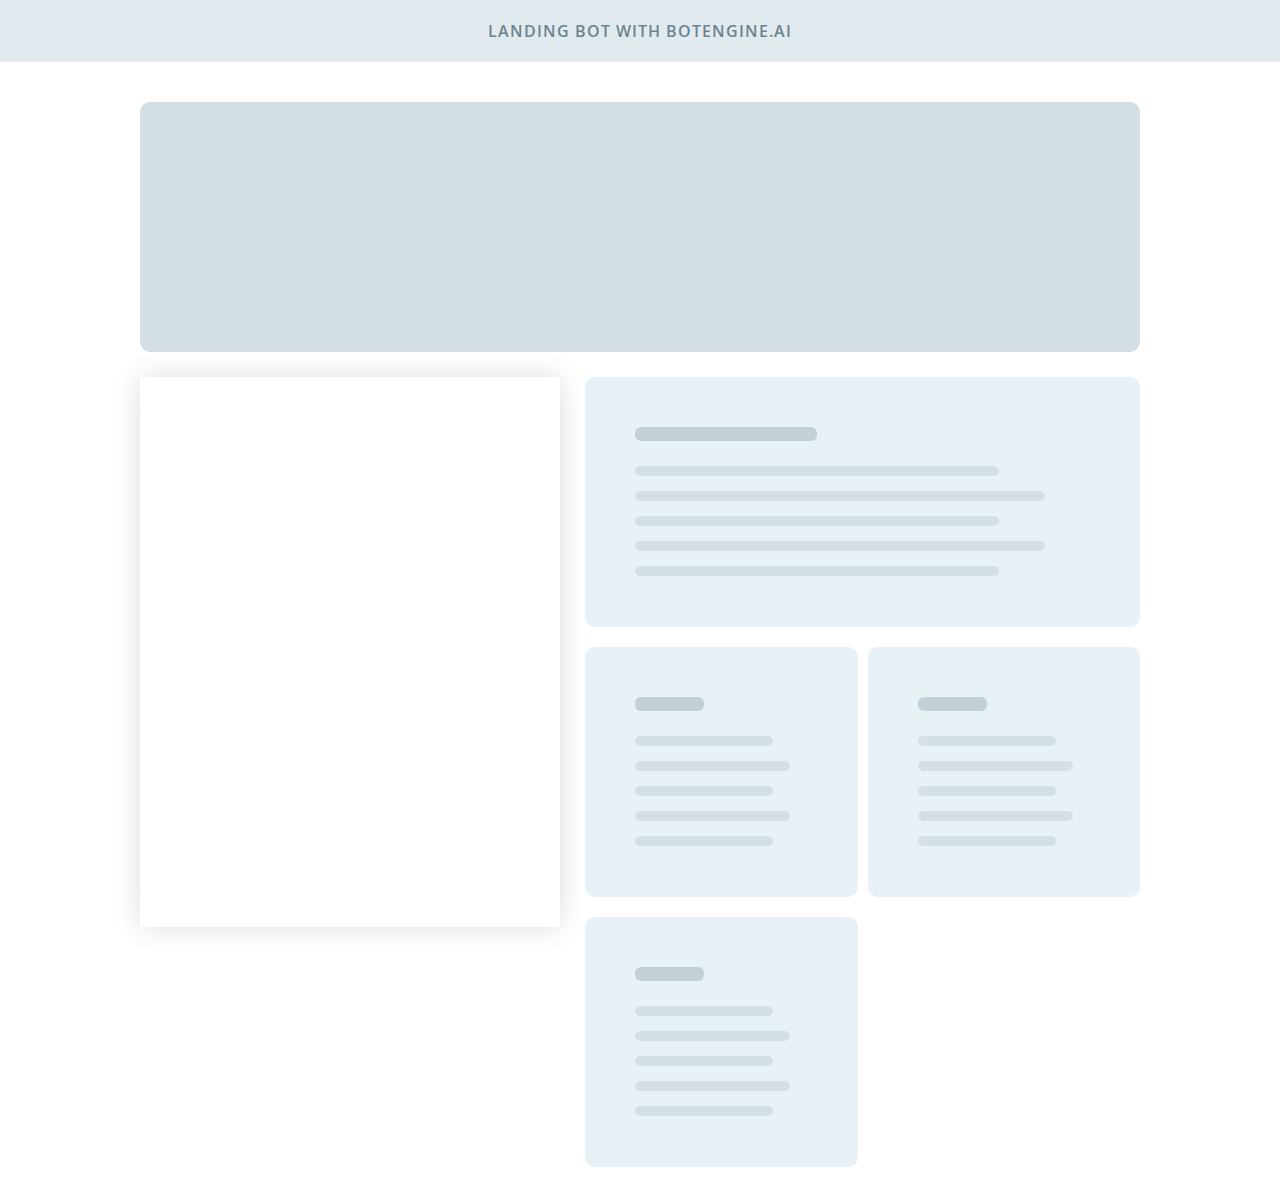
<file: index.html>
<html>
<head>
    <title>Landing bot with BotEngine.ai</title>
    <meta charset="utf-8">
    <meta name="viewport" content="width=device-width, initial-scale=1">
    <link href="https://fonts.googleapis.com/css?family=Open+Sans" rel="stylesheet">
    <style type="text/css">
        * {
            font-family: 'Open Sans', sans-serif;
            box-sizing: border-box;
            padding: 0;
            margin: 0;
        }

        iframe {
            border: 0;
            -webkit-box-shadow: 0px 0px 28px -2px rgba(214,214,214,1);
            -moz-box-shadow: 0px 0px 28px -2px rgba(214,214,214,1);
            box-shadow: 0px 0px 28px -2px rgba(214,214,214,1);
        }

        nav {
            width: 100%;
            padding: 20px 20px;
            background: #e0eaef;
            margin-bottom: 40px;
            color: #6d838e;
            font-weight: 600;
            letter-spacing: 1px;
            text-align: center;
            text-transform: uppercase;
        }

        header {
            width: 1000px;
            height: 250px;
            margin: 0 auto;
            -webkit-border-radius: 10px;
            -moz-border-radius: 10px;
            border-radius: 10px;
            background: #d4e0e6;
        }

        section {
            width: 100%;
            max-width: 1000px;
            height: auto;
            margin: 25px auto;
        }

        section > div.left {
            width: 420px;
            float: left;
        }

        section > div.right {
            width: calc(100% - 420px);
            float: left;
            padding-left: 25px;
        }

        section > div.right > div {
            width: calc(50% - 5px);
            height: 250px;
            background: #e8f1f5;
            font-size: 15px;
            padding: 50px;
            float: left;
            line-height: 30px;
            color: #697276;
            -webkit-border-radius: 10px;
            -moz-border-radius: 10px;
            border-radius: 10px;
            margin-bottom: 20px;
        }

        section > div.right > div:nth-child(2n) {
            margin-right: 10px;
        }

        section > div.right > div:first-child {
            width: 100%;
            margin: 0 0 20px 0;
        }

        section > div.right > div > p {
            width: 90%;
            -webkit-border-radius: 6px;
            -moz-border-radius: 6px;
            border-radius: 6px;
            background: #d4e0e6;
            padding: 5px;
            margin-bottom: 15px;
        }

        section > div.right > div > p:first-child {
            width: 40%;
            background: #c2d0d7;
            padding: 7px;
            margin-bottom: 25px;
        }

        section > div.right > div > p:nth-child(2n) {
            width: 80%;
        }

        @media only screen and (max-width: 1024px) {
            header, section {
                width: 90%;
            }
            section > div.right > div {
                width: 100%;
                margin: 0 0 20px;
            }
        }

        @media only screen and (max-width: 768px) {
            section > div.left,
            section > div.right {
                width: 100%;
                padding: 20px 0;
            }
        }
    </style>
</head>
<body>
    <nav>Landing bot with BotEngine.ai</nav>

    <header></header>

    <section>
        <div class="left">
            <iframe src="widget.html" width="100%"  height="550"  border="0"></iframe>
        </div>

        <div class="right">
            <div>
                <p></p><p></p><p></p><p></p><p></p><p></p>
            </div>
            <div>
                <p></p><p></p><p></p><p></p><p></p><p></p>
            </div>
            <div>
                <p></p><p></p><p></p><p></p><p></p><p></p>
            </div>
            <div>
                <p></p><p></p><p></p><p></p><p></p><p></p>
            </div>
        </div>
    </section>
</body>
</html>
</file>
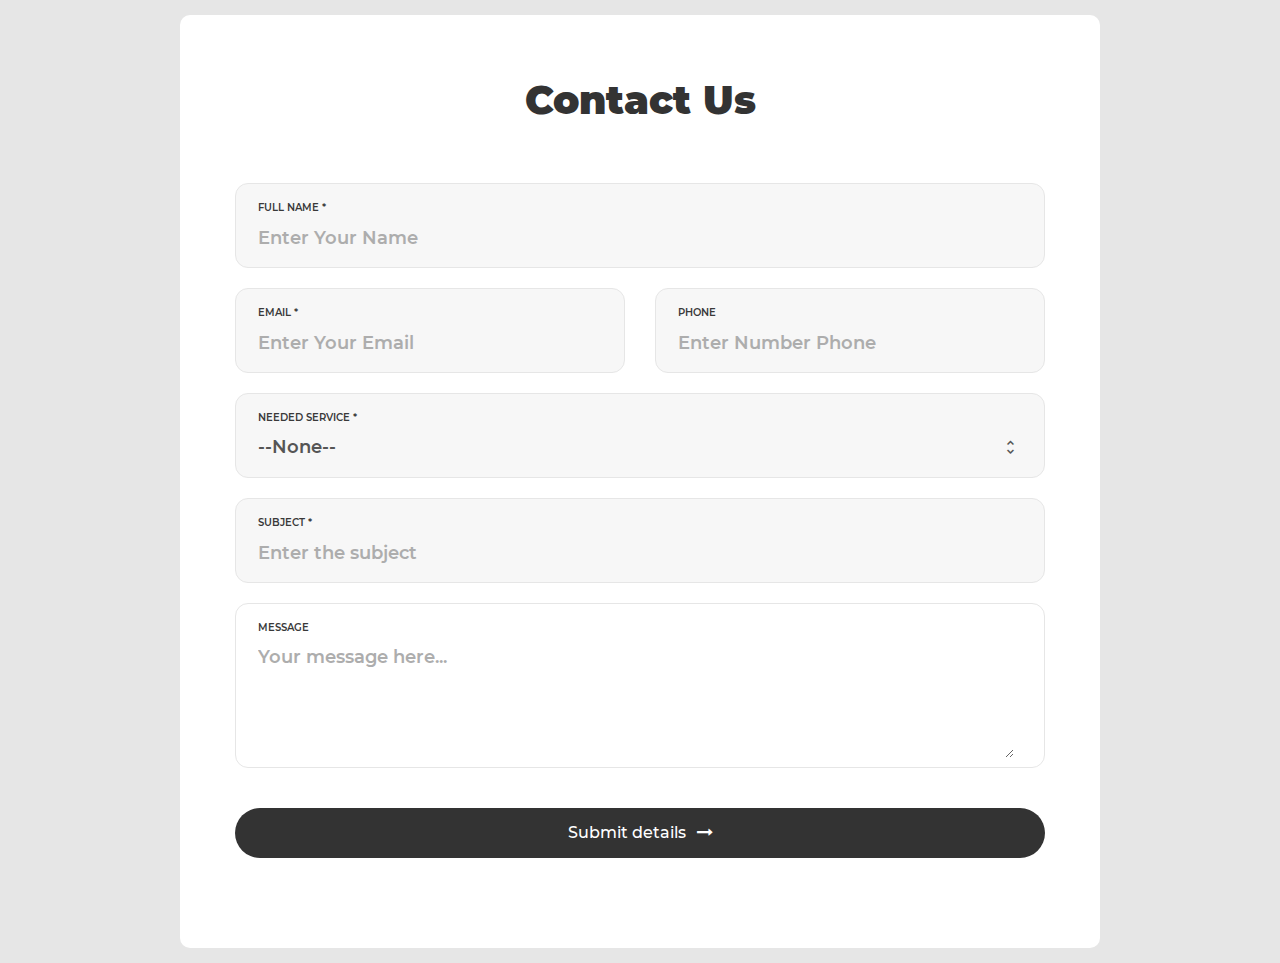
<file: enquiry/index.html>
<!DOCTYPE html>
<html lang="en">
<head>
	<title>Contact V5</title>
	<meta charset="UTF-8">
	<meta name="viewport" content="width=device-width, initial-scale=1">
<!--===============================================================================================-->
	<link rel="icon" type="image/png" href="images/icons/favicon.ico"/>
<!--===============================================================================================-->
	<link rel="stylesheet" type="text/css" href="vendor/bootstrap/css/bootstrap.min.css">
<!--===============================================================================================-->
	<link rel="stylesheet" type="text/css" href="fonts/font-awesome-4.7.0/css/font-awesome.min.css">
<!--===============================================================================================-->
	<link rel="stylesheet" type="text/css" href="fonts/iconic/css/material-design-iconic-font.min.css">
<!--===============================================================================================-->
	<link rel="stylesheet" type="text/css" href="vendor/animate/animate.css">
<!--===============================================================================================-->
	<link rel="stylesheet" type="text/css" href="vendor/css-hamburgers/hamburgers.min.css">
<!--===============================================================================================-->
	<link rel="stylesheet" type="text/css" href="vendor/animsition/css/animsition.min.css">
<!--===============================================================================================-->
	<link rel="stylesheet" type="text/css" href="vendor/select2/select2.min.css">
<!--===============================================================================================-->
	<link rel="stylesheet" type="text/css" href="vendor/daterangepicker/daterangepicker.css">
<!--===============================================================================================-->
	<link rel="stylesheet" type="text/css" href="vendor/noui/nouislider.min.css">
<!--===============================================================================================-->
	<link rel="stylesheet" type="text/css" href="css/util.css">
	<link rel="stylesheet" type="text/css" href="css/main.css">
<!--===============================================================================================-->
</head>
<body>


	<div class="container-contact100">
		<div class="wrap-contact100">
			<form class="contact100-form validate-form" action="https://sftd1--crmproduct.my.salesforce.com/servlet/servlet.WebToCase?encoding=UTF-8" method="POST">
				<span class="contact100-form-title">
					Contact Us
				</span>

				<div class="wrap-input100 validate-input bg1" data-validate="Please Type Your Name">
					<span class="label-input100">FULL NAME *</span>
					<input class="input100" id="name" maxlength="80" name="name" size="20" type="text" placeholder="Enter Your Name">
				</div>

				<div class="wrap-input100 validate-input bg1 rs1-wrap-input100" data-validate = "Enter Your Email (e@a.x)">
					<span class="label-input100">Email *</span>
					<input class="input100" id="email" maxlength="80" name="email" size="20" type="text" placeholder="Enter Your Email ">
				</div>

				<div class="wrap-input100 bg1 rs1-wrap-input100">
					<span class="label-input100">Phone</span>
					<input class="input100" type="text" name="phone" placeholder="Enter Number Phone">
				</div>


				<div class="wrap-input100 input100-select bg1">
					<span class="label-input100">NEEDED SERVICE *</span>
					<div>
						<select class="js-select2" id="type" name="type">
							<option value="">--None--</option>
							<option value="General Enquiry (GA)">General Enquiry (GA)</option>
							<option value="Lost Card (LC)">Lost Card (LC)</option>
							<option value="Claims (CL)">Claims (CL)</option>
						</select>
						<div class="dropDownSelect2"></div>
					</div>
				</div>

				<div class="w-full dis-none js-show-service">
					<div class="wrap-input100 input100-select bg1">
						<span class="label-input100">NEEDED SERVICE *</span>
						<div>
							<select class="js-select2" id="recordType" name="recordType">
								<option value="">--None--</option>
								<option value="0127A000000Cvu5">Disability Benefits</option>
								<option value="0127A000000CvtW">Healthcare Benefits</option>
								<option value="0127A000000Cvtg">Pension Benefits</option>
							</select>
							<div class="dropDownSelect2"></div>
						</div>
					</div>
					<div class="wrap-contact100-form-radio">
						<span class="label-input100">What type of products do you sell?</span>

						<div class="contact100-form-radio m-t-15">
							<input class="input-radio100" id="radio1" type="radio" name="type-product" value="physical" checked="checked">
							<label class="label-radio100" for="radio1">
								Phycical Products
							</label>
						</div>

						<div class="contact100-form-radio">
							<input class="input-radio100" id="radio2" type="radio" name="type-product" value="digital">
							<label class="label-radio100" for="radio2">
								Digital Products
							</label>
						</div>

						<div class="contact100-form-radio">
							<input class="input-radio100" id="radio3" type="radio" name="type-product" value="service">
							<label class="label-radio100" for="radio3">
								Services Consulting
							</label>
						</div>
					</div>
				</div>
				<input type=hidden name="orgid" value="00D7A0000009Ni6">
				<input type=hidden name="retURL" value="http://google.com">
				
				<!--  ----------------------------------------------------------------------  -->
				<!--  NOTE: These fields are optional debugging elements. Please uncomment    -->
				<!--  these lines if you wish to test in debug mode.                          -->
				<!--  <input type="hidden" name="debug" value=1>                              -->
				<!--  <input type="hidden" name="debugEmail"                                  -->
				<!--  value="pavithra.jayaram@crmit.com">                                     -->
				<!--  ----------------------------------------------------------------------  -->
				
				
				

				
							
				<input type="hidden"  id="external" name="external" value="1" /><br>
				
				<div class="wrap-input100 bg1" data-validate="Please enter a subject ">
					<span class="label-input100">SUBJECT *</span>
					<input class="input100" id="subject" maxlength="80" name="subject" size="20" type="text" placeholder="Enter the subject">
				</div>

				<div class="wrap-input100 validate-input bg0 rs1-alert-validate" data-validate = "Please Type Your Message">
					<span class="label-input100">Message</span>
					<textarea class="input100" name="description" placeholder="Your message here..."></textarea>
				</div>

				<div class="container-contact100-form-btn">
					<button class="contact100-form-btn" type="submit" name="submit">
						<span>
							Submit details
							<i class="fa fa-long-arrow-right m-l-7" aria-hidden="true"></i>
						</span>
					</button>
				</div>
			</form>
		</div>
	</div>



<!--===============================================================================================-->
	<script src="vendor/jquery/jquery-3.2.1.min.js"></script>
<!--===============================================================================================-->
	<script src="vendor/animsition/js/animsition.min.js"></script>
<!--===============================================================================================-->
	<script src="vendor/bootstrap/js/popper.js"></script>
	<script src="vendor/bootstrap/js/bootstrap.min.js"></script>
<!--===============================================================================================-->
	<script src="vendor/select2/select2.min.js"></script>
	<script>
		$(".js-select2").each(function(){
			$(this).select2({
				minimumResultsForSearch: 20,
				dropdownParent: $(this).next('.dropDownSelect2')
			});


			$(".js-select2").each(function(){
				$(this).on('select2:close', function (e){
					if($(this).val() == "Please chooses") {
						$('.js-show-service').slideUp();
					}
					else {
						$('.js-show-service').slideUp();
						$('.js-show-service').slideDown();
					}
				});
			});
		})
	</script>
<!--===============================================================================================-->
	<script src="vendor/daterangepicker/moment.min.js"></script>
	<script src="vendor/daterangepicker/daterangepicker.js"></script>
<!--===============================================================================================-->
	<script src="vendor/countdowntime/countdowntime.js"></script>
<!--===============================================================================================-->
	<script src="vendor/noui/nouislider.min.js"></script>
	<script>
	    var filterBar = document.getElementById('filter-bar');

	    noUiSlider.create(filterBar, {
	        start: [ 1500, 3900 ],
	        connect: true,
	        range: {
	            'min': 1500,
	            'max': 7500
	        }
	    });

	    var skipValues = [
	    document.getElementById('value-lower'),
	    document.getElementById('value-upper')
	    ];

	    filterBar.noUiSlider.on('update', function( values, handle ) {
	        skipValues[handle].innerHTML = Math.round(values[handle]);
	        $('.contact100-form-range-value input[name="from-value"]').val($('#value-lower').html());
	        $('.contact100-form-range-value input[name="to-value"]').val($('#value-upper').html());
	    });
	</script>
<!--===============================================================================================-->
	<script src="js/main.js"></script>

<!-- Global site tag (gtag.js) - Google Analytics -->
<script async src="https://www.googletagmanager.com/gtag/js?id=UA-23581568-13"></script>
<script>
  window.dataLayer = window.dataLayer || [];
  function gtag(){dataLayer.push(arguments);}
  gtag('js', new Date());

  gtag('config', 'UA-23581568-13');
</script>

</body>
</html>
</file>
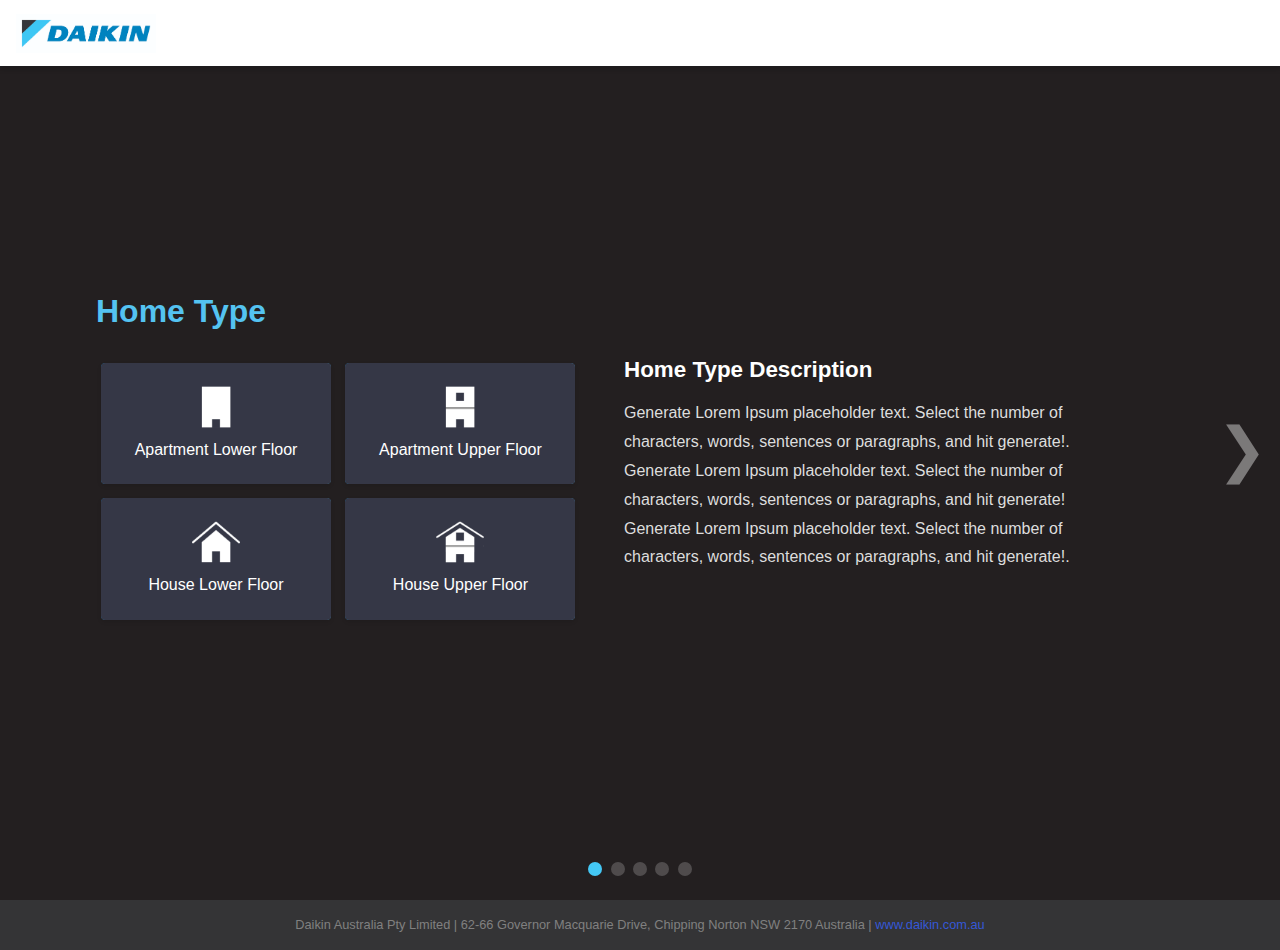
<file: DAIKIN-DARK/daikin-dark-theme.html>
<!doctype html>
<html>
<head>
<meta charset="utf-8">
<meta name="viewport" content="width=device-width, initial-scale=1.0, maximum-scale=1.0, user-scalable=0">
<title>DAIKIN</title>

<link href="css/style.css" rel="stylesheet" type="text/css">

</head>

<body>
  <!-- Start: Header -->
  <div class="header">
    <img src="img/daikin-logo.jpg" alt="DAIKIN logo" class="logo">
  </div>
  <!--/ End: Header -->

<div class="css-slider-wrapper">
  <!-- Start: Slider controls -->
  <input type="radio" name="slider" class="slide-radio1" checked id="slider_1">
  <input type="radio" name="slider" class="slide-radio2" id="slider_2">
  <input type="radio" name="slider" class="slide-radio3" id="slider_3">
  <input type="radio" name="slider" class="slide-radio4" id="slider_4">
  <input type="radio" name="slider" class="slide-radio5" id="slider_5">
  <!-- Start: Pagination round icons at the bottom -->
  <div class="slider-pagination">
    <label for="slider_1" class="page1"></label>
    <label for="slider_2" class="page2"></label>
    <label for="slider_3" class="page3"></label>
    <label for="slider_4" class="page4"></label>
    <label for="slider_5" class="page5"></label>
  </div>
  <!-- Start: Next button -->
  <div class="next control">
    <label for="slider_1" class="numb1">&#10095;</label>
    <label for="slider_2" class="numb2">&#10095;</label>
    <label for="slider_3" class="numb3">&#10095;</label>
    <label for="slider_4" class="numb4">&#10095;</label>
    <label for="slider_5" class="numb5">&#10095;</label>
  </div>
  <!-- Start: Previous button -->
  <div class="previous control">
    <label for="slider_1" class="numb1">&#10094;</label>
    <label for="slider_2" class="numb2">&#10094;</label>
    <label for="slider_3" class="numb3">&#10094;</label>
    <label for="slider_4" class="numb4">&#10094;</label>
    <label for="slider_5" class="numb5">&#10094;</label>
  </div>


<!-- Start: Home Type - Slide 1 -->
  <div class="slider slide1">
    <div class="types">
      <h2>Home Type</h2>

<div class="col-12">
            <input class="checkbox-tools" type="radio" name="floor" id="tool-1">
            <label class="for-checkbox-tools" for="tool-1">
              <img src="img/apartment-lower.png"> 
              <p>Apartment Lower Floor</p>
            </label>
            <input class="checkbox-tools" type="radio" name="floor" id="tool-2">
            <label class="for-checkbox-tools" for="tool-2">
               <img src="img/apartment-upper.png"> 
              <p>Apartment Upper Floor</p>
            </label>
           <input class="checkbox-tools" type="radio" name="floor" id="tool-3">
            <label class="for-checkbox-tools" for="tool-3">
               <img src="img/house-lower.png"> 
              <p>House Lower Floor</p>
            </label>
            <input class="checkbox-tools" type="radio" name="floor" id="tool-4">
            <label class="for-checkbox-tools" for="tool-4">
               <img src="img/house-upper.png"> 
             <p> House Upper Floor</p>
            </label>
          </div>
</div>
 <div class="type-details">
  <h4>Home Type Description</h4>
  <p>
Generate Lorem Ipsum placeholder text. Select the number of characters, words, sentences or paragraphs, and hit generate!. Generate Lorem Ipsum placeholder text. Select the number of characters, words, sentences or paragraphs, and hit generate! Generate Lorem Ipsum placeholder text. Select the number of characters, words, sentences or paragraphs, and hit generate!.
</div>
</div>
<!--/ End: Home Type - Slide 1 -->



<!-- Start: Roof Type - Slide 2 -->
  <div class="slider slide2">
    <div class="types">
      <h2>Roof Type</h2>

<div class="col-12">
            <input class="checkbox-tools" type="radio" name="roof" id="tool-5">
            <label class="for-checkbox-tools" for="tool-5">
              <img src="img/pitched-roof.png">
              <p>Pitched Roof</p>
            </label>
            <input class="checkbox-tools" type="radio" name="roof" id="tool-6">
            <label class="for-checkbox-tools" for="tool-6">
               <img src="img/flat-roof.png">
              <p>Flat Roof</p>
            </label>
           </div>
</div>
 <div class="type-details">
  <h4>Roof Type Description</h4>
  <p>
Generate Lorem Ipsum placeholder text. Select the number of characters, words, sentences or paragraphs, and hit generate!. Generate Lorem Ipsum placeholder text. Select the number of characters, words, sentences or paragraphs, and hit generate! Generate Lorem Ipsum placeholder text. Select the number of characters, words, sentences or paragraphs, and hit generate!.</p>
  </div>
</div>
<!--/ End: Roof Type - Slide 2 -->




<!-- Start: Reverse Cycle - Slide 3 -->
  <div class="slider slide3">
    <div class="types">
      <h2>Reverse Cycle</h2>

<div class="col-12">
            <input class="checkbox-tools" type="radio" name="rc" id="tool-7">
            <label class="for-checkbox-tools" for="tool-7">
              <img src="img/air-conditioner-hot.png">
              <p>Reverse Cycle <br />(Heating & Cooling)</p>
            </label>
            <input class="checkbox-tools" type="radio" name="rc" id="tool-8">
            <label class="for-checkbox-tools" for="tool-8">
               <img src="img/air-conditioner-cool.png">
              <p>Reverse Cycle <br />(Cooling Only)</p>
            </label>
           </div>
</div>
 <div class="type-details">
  <h4>Reverse Cycle Description</h4>
  <p>
Generate Lorem Ipsum placeholder text. Select the number of characters, words, sentences or paragraphs, and hit generate!. Generate Lorem Ipsum placeholder text. Select the number of characters, words, sentences or paragraphs, and hit generate! Generate Lorem Ipsum placeholder text. Select the number of characters, words, sentences or paragraphs, and hit generate!.</p>
  </div>
</div>
<!--/ End: Reverse Cycle - Slide 3 -->





<!-- Start: Walls - Slide 4 -->
  <div class="slider slide4">
    <div class="types">
      <h2>Walls</h2>

<div class="col-12">
<table>
  <tr>
    <th>Sl No</th>
    <th>Height (Mtr)</th>
    <th>Width (Mtr)</th>
    <th>External Wall</th>
    <th>Construction</th>
  </tr>
  <tr>
    <td>Wall 1</td>
    <td><input type="text" class="textfield" name="" value=""></td>
    <td><input type="text" class="textfield" name="" value=""></td>
     <td>
    <input class="checkbox-tools checkbox-default" type="checkbox" name="ew1" id="tool-9">
            <label class="for-checkbox-tools checkbox-tools-label-default" for="tool-9">
            </label>
          </td>
    <td>
    <select name="construction" class="selectbox" id="">
    <option value="">Select</option>
    <option value="">Brick Veneer</option>
    <option value="">Weather Board</option>
  </select>
    </td>
  </tr>
  <tr>
    <td>Wall 2</td>
    <td><input type="text" class="textfield" name="" value=""></td>
    <td><input type="text" class="textfield" name="" value=""></td>
    <td>
    <input class="checkbox-tools checkbox-default" type="checkbox" name="ew2" id="tool-10">
            <label class="for-checkbox-tools checkbox-tools-label-default" for="tool-10">
            </label>
          </td>
    <td>
     <select name="construction" class="selectbox" id="">
    <option value="">Select</option>
    <option value="">Brick Veneer</option>
    <option value="">Weather Board</option>
  </select>
</td>
  </tr>
    <tr>
    <td>Wall 3</td>
    <td><input type="text" class="textfield" name="" value=""></td>
    <td><input type="text" class="textfield" name="" value=""></td>
    <td>
    <input class="checkbox-tools checkbox-default" type="checkbox" name="ew2" id="tool-11">
            <label class="for-checkbox-tools checkbox-tools-label-default" for="tool-11">
            </label>
          </td>
    <td>
     <select name="construction" class="selectbox" id="">
    <option value="">Select</option>
    <option value="">Brick Veneer</option>
    <option value="">Weather Board</option>
  </select>
</td>
  </tr>
    <tr>
    <td>Wall 4</td>
    <td><input type="text" class="textfield" name="" value=""></td>
    <td><input type="text" class="textfield" name="" value=""></td>
    <td>
    <input class="checkbox-tools checkbox-default" type="checkbox" name="ew2" id="tool-12">
            <label class="for-checkbox-tools checkbox-tools-label-default" for="tool-12">
            </label>
          </td>
    <td>
     <select name="construction" class="selectbox" id="">
    <option value="">Select</option>
    <option value="">Brick Veneer</option>
    <option value="">Weather Board</option>
  </select>
</td>
  </tr>
</table>
</div>
</div>
 <div class="type-details">
  <h4>Walls Description</h4>
  <p>
Generate Lorem Ipsum placeholder text. Select the number of characters, words, sentences or paragraphs, and hit generate!. Generate Lorem Ipsum placeholder text. Select the number of characters, words, sentences or paragraphs, and hit generate! Generate Lorem Ipsum placeholder text. Select the number of characters, words, sentences or paragraphs, and hit generate!. </p>
  </div>
</div>
<!--/ End: Walls - Slide 4 -->




<!-- Start: Windows - Slide 5 -->
  <div class="slider slide5">
    <div class="types">
      <h2>Windows</h2>

<div class="col-12">
<table>
  <tr>
    <th>Sl No</th>
    <th>Height (Mtr)</th>
    <th>Width (Mtr)</th>
    <th>Direction</th>
    <th>Shading</th>
  </tr>
  <tr>
    <td>Windows 1</td>
    <td><input type="text" class="textfield" name="" value=""></td>
    <td><input type="text" class="textfield" name="" value=""></td>
     <td>
   <select name="construction" class="selectbox" id="">
    <option value="">Select</option>
    <option value="">North</option>
    <option value="">East</option>
    <option value="">West</option>
    <option value="">South</option>
  </select>
          </td>
    <td>
    <select name="construction" class="selectbox" id="">
    <option value="">Select</option>
    <option value="">Nil</option>
    <option value="">Inside</option>
    <option value="">Outside</option>
  </select>
    </td>
  </tr>
 <tr>
    <td>Windows 1</td>
    <td><input type="text" class="textfield" name="" value=""></td>
    <td><input type="text" class="textfield" name="" value=""></td>
     <td>
   <select name="construction" class="selectbox" id="">
    <option value="">Select</option>
    <option value="">North</option>
    <option value="">East</option>
    <option value="">West</option>
    <option value="">South</option>
  </select>
          </td>
    <td>
    <select name="construction" class="selectbox" id="">
    <option value="">Select</option>
    <option value="">Nil</option>
    <option value="">Inside</option>
    <option value="">Outside</option>
  </select>
    </td>
  </tr>
   <tr>
    <td>Windows 1</td>
    <td><input type="text" class="textfield" name="" value=""></td>
    <td><input type="text" class="textfield" name="" value=""></td>
     <td>
   <select name="construction" class="selectbox" id="">
    <option value="">Select</option>
    <option value="">North</option>
    <option value="">East</option>
    <option value="">West</option>
    <option value="">South</option>
  </select>
          </td>
    <td>
    <select name="construction" class="selectbox" id="">
    <option value="">Select</option>
    <option value="">Nil</option>
    <option value="">Inside</option>
    <option value="">Outside</option>
  </select>
    </td>
  </tr>
   <tr>
    <td>Windows 1</td>
    <td><input type="text" class="textfield" name="" value=""></td>
    <td><input type="text" class="textfield" name="" value=""></td>
     <td>
   <select name="construction" class="selectbox" id="">
    <option value="">Select</option>
    <option value="">North</option>
    <option value="">East</option>
    <option value="">West</option>
    <option value="">South</option>
  </select>
          </td>
    <td>
    <select name="construction" class="selectbox" id="">
    <option value="">Select</option>
    <option value="">Nil</option>
    <option value="">Inside</option>
    <option value="">Outside</option>
  </select>
    </td>
  </tr>
</table>
</div>
</div>
 <div class="type-details">
  <h4>Windows Description</h4>
  <p>
Generate Lorem Ipsum placeholder text. Select the number of characters, words, sentences or paragraphs, and hit generate!. Generate Lorem Ipsum placeholder text. Select the number of characters, words, sentences or paragraphs, and hit generate! Generate Lorem Ipsum placeholder text. Select the number of characters, words, sentences or paragraphs, and hit generate!. </p>
  </div>
</div>
<!--/ End: Windows - Slide 5 -->

</div><!--/ css-slider-wrapper -->

  <!-- Start: Footer -->
  <div class="footer">
   Daikin Australia Pty Limited | 62-66 Governor Macquarie Drive, Chipping Norton NSW 2170 Australia | 
   <a href="https://www.daikin.com.au/" target="_blank">www.daikin.com.au</a>
  </div>
  <!--/ End: Footer -->

</body>
</html>
</file>
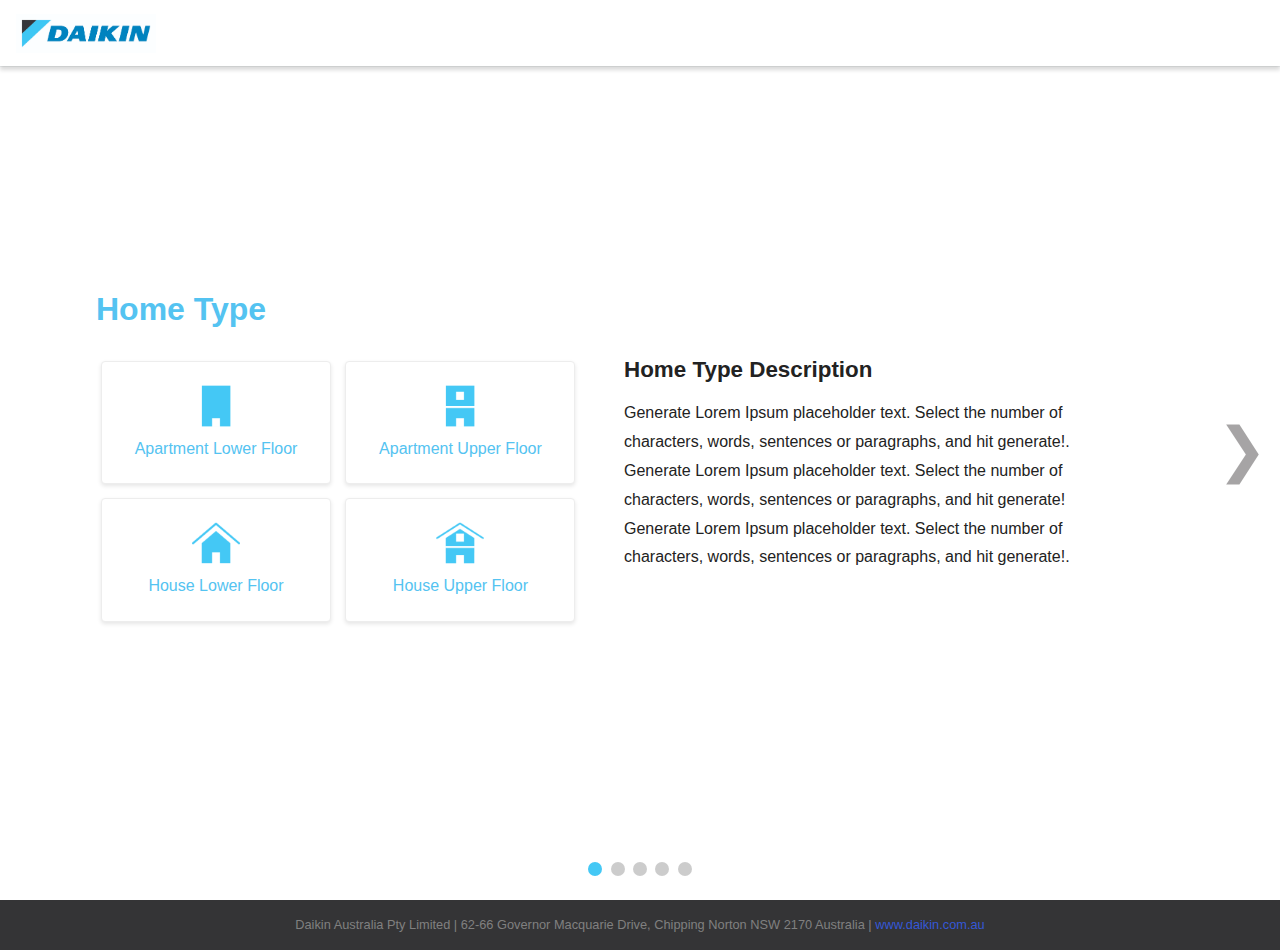
<file: DAIKIN-LIGHT/d1.html>
<!doctype html>
<html>
<head>
<meta charset="utf-8">
<meta name="viewport" content="width=device-width, initial-scale=1.0, maximum-scale=1.0, user-scalable=0">
<title>DAIKIN</title>

<link href="css/style.css" rel="stylesheet" type="text/css">

</head>

<body>
  <!-- Start: Header -->
  <div class="header">
    <img src="img/daikin-logo.jpg" alt="DAIKIN logo" class="logo">
  </div>
  <!--/ End: Header -->

<div class="css-slider-wrapper">
  <!-- Start: Slider controls -->
  <input type="radio" name="slider" class="slide-radio1" checked id="slider_1">
  <input type="radio" name="slider" class="slide-radio2" id="slider_2">
  <input type="radio" name="slider" class="slide-radio3" id="slider_3">
  <input type="radio" name="slider" class="slide-radio4" id="slider_4">
  <input type="radio" name="slider" class="slide-radio5" id="slider_5">
  <!-- Start: Pagination round icons at the bottom -->
  <div class="slider-pagination">
    <label for="slider_1" class="page1"></label>
    <label for="slider_2" class="page2"></label>
    <label for="slider_3" class="page3"></label>
    <label for="slider_4" class="page4"></label>
    <label for="slider_5" class="page5"></label>
  </div>
  <!-- Start: Next button -->
  <div class="next control">
    <label for="slider_1" class="numb1">&#10095;</label>
    <label for="slider_2" class="numb2">&#10095;</label>
    <label for="slider_3" class="numb3">&#10095;</label>
    <label for="slider_4" class="numb4">&#10095;</label>
    <label for="slider_5" class="numb5">&#10095;</label>
  </div>
  <!-- Start: Previous button -->
  <div class="previous control">
    <label for="slider_1" class="numb1">&#10094;</label>
    <label for="slider_2" class="numb2">&#10094;</label>
    <label for="slider_3" class="numb3">&#10094;</label>
    <label for="slider_4" class="numb4">&#10094;</label>
    <label for="slider_5" class="numb5">&#10094;</label>
  </div>


<!-- Start: Home Type - Slide 1 -->
  <div class="slider slide1">
    <div class="types">
      <h2>Home Type</h2>

<div class="col-12">
            <input class="checkbox-tools" type="radio" name="floor" id="tool-1">
            <label class="for-checkbox-tools" for="tool-1">
              <img src="img/apartment-lower.png"> 
              <p>Apartment Lower Floor</p>
            </label>
            <input class="checkbox-tools" type="radio" name="floor" id="tool-2">
            <label class="for-checkbox-tools" for="tool-2">
               <img src="img/apartment-upper.png"> 
              <p>Apartment Upper Floor</p>
            </label>
           <input class="checkbox-tools" type="radio" name="floor" id="tool-3">
            <label class="for-checkbox-tools" for="tool-3">
               <img src="img/house-lower.png"> 
              <p>House Lower Floor</p>
            </label>
            <input class="checkbox-tools" type="radio" name="floor" id="tool-4">
            <label class="for-checkbox-tools" for="tool-4">
               <img src="img/house-upper.png"> 
             <p> House Upper Floor</p>
            </label>
          </div>
</div>
 <div class="type-details">
  <h4>Home Type Description</h4>
  <p>
Generate Lorem Ipsum placeholder text. Select the number of characters, words, sentences or paragraphs, and hit generate!. Generate Lorem Ipsum placeholder text. Select the number of characters, words, sentences or paragraphs, and hit generate! Generate Lorem Ipsum placeholder text. Select the number of characters, words, sentences or paragraphs, and hit generate!.
</div>
</div>
<!--/ End: Home Type - Slide 1 -->



<!-- Start: Roof Type - Slide 2 -->
  <div class="slider slide2">
    <div class="types">
      <h2>Roof Type</h2>

<div class="col-12">
            <input class="checkbox-tools" type="radio" name="roof" id="tool-5">
            <label class="for-checkbox-tools" for="tool-5">
              <img src="img/pitched-roof.png">
              <p>Pitched Roof</p>
            </label>
            <input class="checkbox-tools" type="radio" name="roof" id="tool-6">
            <label class="for-checkbox-tools" for="tool-6">
               <img src="img/flat-roof.png">
              <p>Flat Roof</p>
            </label>
           </div>
</div>
 <div class="type-details">
  <h4>Roof Type Description</h4>
  <p>
Generate Lorem Ipsum placeholder text. Select the number of characters, words, sentences or paragraphs, and hit generate!. Generate Lorem Ipsum placeholder text. Select the number of characters, words, sentences or paragraphs, and hit generate! Generate Lorem Ipsum placeholder text. Select the number of characters, words, sentences or paragraphs, and hit generate!.</p>
  </div>
</div>
<!--/ End: Roof Type - Slide 2 -->




<!-- Start: Reverse Cycle - Slide 3 -->
  <div class="slider slide3">
    <div class="types">
      <h2>Reverse Cycle</h2>

<div class="col-12">
            <input class="checkbox-tools" type="radio" name="rc" id="tool-7">
            <label class="for-checkbox-tools" for="tool-7">
              <img src="img/air-conditioner-hot.png">
              <p>Reverse Cycle <br />(Heating & Cooling)</p>
            </label>
            <input class="checkbox-tools" type="radio" name="rc" id="tool-8">
            <label class="for-checkbox-tools" for="tool-8">
               <img src="img/air-conditioner-cool.png">
              <p>Reverse Cycle <br />(Cooling Only)</p>
            </label>
           </div>
</div>
 <div class="type-details">
  <h4>Reverse Cycle Description</h4>
  <p>
Generate Lorem Ipsum placeholder text. Select the number of characters, words, sentences or paragraphs, and hit generate!. Generate Lorem Ipsum placeholder text. Select the number of characters, words, sentences or paragraphs, and hit generate! Generate Lorem Ipsum placeholder text. Select the number of characters, words, sentences or paragraphs, and hit generate!.</p>
  </div>
</div>
<!--/ End: Reverse Cycle - Slide 3 -->





<!-- Start: Walls - Slide 4 -->
  <div class="slider slide4">
    <div class="types">
      <h2>Walls</h2>

<div class="col-12">
<table>
  <tr>
    <th>Sl No</th>
    <th>Height (Mtr)</th>
    <th>Width (Mtr)</th>
    <th>External Wall</th>
    <th>Construction</th>
  </tr>
  <tr>
    <td>Wall 1</td>
    <td><input type="text" class="textfield" name="" value=""></td>
    <td><input type="text" class="textfield" name="" value=""></td>
     <td>
    <input class="checkbox-tools checkbox-default" type="checkbox" name="ew1" id="tool-9">
            <label class="for-checkbox-tools checkbox-tools-label-default" for="tool-9">
            </label>
          </td>
    <td>
    <select name="construction" class="selectbox" id="">
    <option value="">Select</option>
    <option value="">Brick Veneer</option>
    <option value="">Weather Board</option>
  </select>
    </td>
  </tr>
  <tr>
    <td>Wall 2</td>
    <td><input type="text" class="textfield" name="" value=""></td>
    <td><input type="text" class="textfield" name="" value=""></td>
    <td>
    <input class="checkbox-tools checkbox-default" type="checkbox" name="ew2" id="tool-10">
            <label class="for-checkbox-tools checkbox-tools-label-default" for="tool-10">
            </label>
          </td>
    <td>
     <select name="construction" class="selectbox" id="">
    <option value="">Select</option>
    <option value="">Brick Veneer</option>
    <option value="">Weather Board</option>
  </select>
</td>
  </tr>
    <tr>
    <td>Wall 3</td>
    <td><input type="text" class="textfield" name="" value=""></td>
    <td><input type="text" class="textfield" name="" value=""></td>
    <td>
    <input class="checkbox-tools checkbox-default" type="checkbox" name="ew2" id="tool-11">
            <label class="for-checkbox-tools checkbox-tools-label-default" for="tool-11">
            </label>
          </td>
    <td>
     <select name="construction" class="selectbox" id="">
    <option value="">Select</option>
    <option value="">Brick Veneer</option>
    <option value="">Weather Board</option>
  </select>
</td>
  </tr>
    <tr>
    <td>Wall 4</td>
    <td><input type="text" class="textfield" name="" value=""></td>
    <td><input type="text" class="textfield" name="" value=""></td>
    <td>
    <input class="checkbox-tools checkbox-default" type="checkbox" name="ew2" id="tool-12">
            <label class="for-checkbox-tools checkbox-tools-label-default" for="tool-12">
            </label>
          </td>
    <td>
     <select name="construction" class="selectbox" id="">
    <option value="">Select</option>
    <option value="">Brick Veneer</option>
    <option value="">Weather Board</option>
  </select>
</td>
  </tr>
</table>
</div>
</div>
 <div class="type-details">
  <h4>Walls Description</h4>
  <p>
Generate Lorem Ipsum placeholder text. Select the number of characters, words, sentences or paragraphs, and hit generate!. Generate Lorem Ipsum placeholder text. Select the number of characters, words, sentences or paragraphs, and hit generate! Generate Lorem Ipsum placeholder text. Select the number of characters, words, sentences or paragraphs, and hit generate!. </p>
  </div>
</div>
<!--/ End: Walls - Slide 4 -->




<!-- Start: Windows - Slide 5 -->
  <div class="slider slide5">
    <div class="types">
      <h2>Windows</h2>

<div class="col-12">
<table>
  <tr>
    <th>Sl No</th>
    <th>Height (Mtr)</th>
    <th>Width (Mtr)</th>
    <th>Direction</th>
    <th>Shading</th>
  </tr>
  <tr>
    <td>Windows 1</td>
    <td><input type="text" class="textfield" name="" value=""></td>
    <td><input type="text" class="textfield" name="" value=""></td>
     <td>
   <select name="construction" class="selectbox" id="">
    <option value="">Select</option>
    <option value="">North</option>
    <option value="">East</option>
    <option value="">West</option>
    <option value="">South</option>
  </select>
          </td>
    <td>
    <select name="construction" class="selectbox" id="">
    <option value="">Select</option>
    <option value="">Nil</option>
    <option value="">Inside</option>
    <option value="">Outside</option>
  </select>
    </td>
  </tr>
 <tr>
    <td>Windows 1</td>
    <td><input type="text" class="textfield" name="" value=""></td>
    <td><input type="text" class="textfield" name="" value=""></td>
     <td>
   <select name="construction" class="selectbox" id="">
    <option value="">Select</option>
    <option value="">North</option>
    <option value="">East</option>
    <option value="">West</option>
    <option value="">South</option>
  </select>
          </td>
    <td>
    <select name="construction" class="selectbox" id="">
    <option value="">Select</option>
    <option value="">Nil</option>
    <option value="">Inside</option>
    <option value="">Outside</option>
  </select>
    </td>
  </tr>
   <tr>
    <td>Windows 1</td>
    <td><input type="text" class="textfield" name="" value=""></td>
    <td><input type="text" class="textfield" name="" value=""></td>
     <td>
   <select name="construction" class="selectbox" id="">
    <option value="">Select</option>
    <option value="">North</option>
    <option value="">East</option>
    <option value="">West</option>
    <option value="">South</option>
  </select>
          </td>
    <td>
    <select name="construction" class="selectbox" id="">
    <option value="">Select</option>
    <option value="">Nil</option>
    <option value="">Inside</option>
    <option value="">Outside</option>
  </select>
    </td>
  </tr>
   <tr>
    <td>Windows 1</td>
    <td><input type="text" class="textfield" name="" value=""></td>
    <td><input type="text" class="textfield" name="" value=""></td>
     <td>
   <select name="construction" class="selectbox" id="">
    <option value="">Select</option>
    <option value="">North</option>
    <option value="">East</option>
    <option value="">West</option>
    <option value="">South</option>
  </select>
          </td>
    <td>
    <select name="construction" class="selectbox" id="">
    <option value="">Select</option>
    <option value="">Nil</option>
    <option value="">Inside</option>
    <option value="">Outside</option>
  </select>
    </td>
  </tr>
</table>
</div>
</div>
 <div class="type-details">
  <h4>Windows Description</h4>
  <p>
Generate Lorem Ipsum placeholder text. Select the number of characters, words, sentences or paragraphs, and hit generate!. Generate Lorem Ipsum placeholder text. Select the number of characters, words, sentences or paragraphs, and hit generate! Generate Lorem Ipsum placeholder text. Select the number of characters, words, sentences or paragraphs, and hit generate!. </p>
  </div>
</div>
<!--/ End: Windows - Slide 5 -->

</div><!--/ css-slider-wrapper -->



  <!-- Start: Footer -->
  <div class="footer">
   Daikin Australia Pty Limited | 62-66 Governor Macquarie Drive, Chipping Norton NSW 2170 Australia | 
   <a href="https://www.daikin.com.au/" target="_blank">www.daikin.com.au</a>
  </div>
  <!--/ End: Footer -->

</body>
</html>
</file>
<file: enquiry/vendor/daterangepicker/daterangepicker.css>
.daterangepicker {
  position: absolute;
  color: inherit;
  background-color: #fff;
  border-radius: 4px;
  width: 278px;
  padding: 4px;
  margin-top: 1px;
  top: 100px;
  left: 20px;
  /* Calendars */ }
  .daterangepicker:before, .daterangepicker:after {
    position: absolute;
    display: inline-block;
    border-bottom-color: rgba(0, 0, 0, 0.2);
    content: ''; }
  .daterangepicker:before {
    top: -7px;
    border-right: 7px solid transparent;
    border-left: 7px solid transparent;
    border-bottom: 7px solid #ccc; }
  .daterangepicker:after {
    top: -6px;
    border-right: 6px solid transparent;
    border-bottom: 6px solid #fff;
    border-left: 6px solid transparent; }
  .daterangepicker.opensleft:before {
    right: 9px; }
  .daterangepicker.opensleft:after {
    right: 10px; }
  .daterangepicker.openscenter:before {
    left: 0;
    right: 0;
    width: 0;
    margin-left: auto;
    margin-right: auto; }
  .daterangepicker.openscenter:after {
    left: 0;
    right: 0;
    width: 0;
    margin-left: auto;
    margin-right: auto; }
  .daterangepicker.opensright:before {
    left: 9px; }
  .daterangepicker.opensright:after {
    left: 10px; }
  .daterangepicker.dropup {
    margin-top: -5px; }
    .daterangepicker.dropup:before {
      top: initial;
      bottom: -7px;
      border-bottom: initial;
      border-top: 7px solid #ccc; }
    .daterangepicker.dropup:after {
      top: initial;
      bottom: -6px;
      border-bottom: initial;
      border-top: 6px solid #fff; }
  .daterangepicker.dropdown-menu {
    max-width: none;
    z-index: 3001; }
  .daterangepicker.single .ranges, .daterangepicker.single .calendar {
    float: none; }
  .daterangepicker.show-calendar .calendar {
    display: block; }
  .daterangepicker .calendar {
    display: none;
    max-width: 270px;
    margin: 4px; }
    .daterangepicker .calendar.single .calendar-table {
      border: none; }
    .daterangepicker .calendar th, .daterangepicker .calendar td {
      white-space: nowrap;
      text-align: center;
      min-width: 32px; }
  .daterangepicker .calendar-table {
    border: 1px solid #fff;
    padding: 4px;
    border-radius: 4px;
    background-color: #fff; }
  .daterangepicker table {
    width: 100%;
    margin: 0; }
  .daterangepicker td, .daterangepicker th {
    text-align: center;
    width: 20px;
    height: 20px;
    border-radius: 4px;
    border: 1px solid transparent;
    white-space: nowrap;
    cursor: pointer; }
    .daterangepicker td.available:hover, .daterangepicker th.available:hover {
      background-color: #eee;
      border-color: transparent;
      color: inherit; }
    .daterangepicker td.week, .daterangepicker th.week {
      font-size: 80%;
      color: #ccc; }
  .daterangepicker td.off, .daterangepicker td.off.in-range, .daterangepicker td.off.start-date, .daterangepicker td.off.end-date {
    background-color: #fff;
    border-color: transparent;
    color: #999; }
  .daterangepicker td.in-range {
    background-color: #ebf4f8;
    border-color: transparent;
    color: #000;
    border-radius: 0; }
  .daterangepicker td.start-date {
    border-radius: 4px 0 0 4px; }
  .daterangepicker td.end-date {
    border-radius: 0 4px 4px 0; }
  .daterangepicker td.start-date.end-date {
    border-radius: 4px; }
  .daterangepicker td.active, .daterangepicker td.active:hover {
    background-color: #357ebd;
    border-color: transparent;
    color: #fff; }
  .daterangepicker th.month {
    width: auto; }
  .daterangepicker td.disabled, .daterangepicker option.disabled {
    color: #999;
    cursor: not-allowed;
    text-decoration: line-through; }
  .daterangepicker select.monthselect, .daterangepicker select.yearselect {
    font-size: 12px;
    padding: 1px;
    height: auto;
    margin: 0;
    cursor: default; }
  .daterangepicker select.monthselect {
    margin-right: 2%;
    width: 56%; }
  .daterangepicker select.yearselect {
    width: 40%; }
  .daterangepicker select.hourselect, .daterangepicker select.minuteselect, .daterangepicker select.secondselect, .daterangepicker select.ampmselect {
    width: 50px;
    margin-bottom: 0; }
  .daterangepicker .input-mini {
    border: 1px solid #ccc;
    border-radius: 4px;
    color: #555;
    height: 30px;
    line-height: 30px;
    display: block;
    vertical-align: middle;
    margin: 0 0 5px 0;
    padding: 0 6px 0 28px;
    width: 100%; }
    .daterangepicker .input-mini.active {
      border: 1px solid #08c;
      border-radius: 4px; }
  .daterangepicker .daterangepicker_input {
    position: relative; }
    .daterangepicker .daterangepicker_input i {
      position: absolute;
      left: 8px;
      top: 8px; }
  .daterangepicker.rtl .input-mini {
    padding-right: 28px;
    padding-left: 6px; }
  .daterangepicker.rtl .daterangepicker_input i {
    left: auto;
    right: 8px; }
  .daterangepicker .calendar-time {
    text-align: center;
    margin: 5px auto;
    line-height: 30px;
    position: relative;
    padding-left: 28px; }
    .daterangepicker .calendar-time select.disabled {
      color: #ccc;
      cursor: not-allowed; }

.ranges {
  font-size: 11px;
  float: none;
  margin: 4px;
  text-align: left; }
  .ranges ul {
    list-style: none;
    margin: 0 auto;
    padding: 0;
    width: 100%; }
  .ranges li {
    font-size: 13px;
    background-color: #f5f5f5;
    border: 1px solid #f5f5f5;
    border-radius: 4px;
    color: #08c;
    padding: 3px 12px;
    margin-bottom: 8px;
    cursor: pointer; }
    .ranges li:hover {
      background-color: #08c;
      border: 1px solid #08c;
      color: #fff; }
    .ranges li.active {
      background-color: #08c;
      border: 1px solid #08c;
      color: #fff; }

/*  Larger Screen Styling */
@media (min-width: 564px) {
  .daterangepicker {
    width: auto; }
    .daterangepicker .ranges ul {
      width: 160px; }
    .daterangepicker.single .ranges ul {
      width: 100%; }
    .daterangepicker.single .calendar.left {
      clear: none; }
    .daterangepicker.single.ltr .ranges, .daterangepicker.single.ltr .calendar {
      float: left; }
    .daterangepicker.single.rtl .ranges, .daterangepicker.single.rtl .calendar {
      float: right; }
    .daterangepicker.ltr {
      direction: ltr;
      text-align: left; }
      .daterangepicker.ltr .calendar.left {
        clear: left;
        margin-right: 0; }
        .daterangepicker.ltr .calendar.left .calendar-table {
          border-right: none;
          border-top-right-radius: 0;
          border-bottom-right-radius: 0; }
      .daterangepicker.ltr .calendar.right {
        margin-left: 0; }
        .daterangepicker.ltr .calendar.right .calendar-table {
          border-left: none;
          border-top-left-radius: 0;
          border-bottom-left-radius: 0; }
      .daterangepicker.ltr .left .daterangepicker_input {
        padding-right: 12px; }
      .daterangepicker.ltr .calendar.left .calendar-table {
        padding-right: 12px; }
      .daterangepicker.ltr .ranges, .daterangepicker.ltr .calendar {
        float: left; }
    .daterangepicker.rtl {
      direction: rtl;
      text-align: right; }
      .daterangepicker.rtl .calendar.left {
        clear: right;
        margin-left: 0; }
        .daterangepicker.rtl .calendar.left .calendar-table {
          border-left: none;
          border-top-left-radius: 0;
          border-bottom-left-radius: 0; }
      .daterangepicker.rtl .calendar.right {
        margin-right: 0; }
        .daterangepicker.rtl .calendar.right .calendar-table {
          border-right: none;
          border-top-right-radius: 0;
          border-bottom-right-radius: 0; }
      .daterangepicker.rtl .left .daterangepicker_input {
        padding-left: 12px; }
      .daterangepicker.rtl .calendar.left .calendar-table {
        padding-left: 12px; }
      .daterangepicker.rtl .ranges, .daterangepicker.rtl .calendar {
        text-align: right;
        float: right; } }
@media (min-width: 730px) {
  .daterangepicker .ranges {
    width: auto; }
  .daterangepicker.ltr .ranges {
    float: left; }
  .daterangepicker.rtl .ranges {
    float: right; }
  .daterangepicker .calendar.left {
    clear: none !important; } }
</file>
<file: enquiry/css/util.css>
/*[ FONT SIZE ]
///////////////////////////////////////////////////////////
*/
.fs-1 {font-size: 1px;}
.fs-2 {font-size: 2px;}
.fs-3 {font-size: 3px;}
.fs-4 {font-size: 4px;}
.fs-5 {font-size: 5px;}
.fs-6 {font-size: 6px;}
.fs-7 {font-size: 7px;}
.fs-8 {font-size: 8px;}
.fs-9 {font-size: 9px;}
.fs-10 {font-size: 10px;}
.fs-11 {font-size: 11px;}
.fs-12 {font-size: 12px;}
.fs-13 {font-size: 13px;}
.fs-14 {font-size: 14px;}
.fs-15 {font-size: 15px;}
.fs-16 {font-size: 16px;}
.fs-17 {font-size: 17px;}
.fs-18 {font-size: 18px;}
.fs-19 {font-size: 19px;}
.fs-20 {font-size: 20px;}
.fs-21 {font-size: 21px;}
.fs-22 {font-size: 22px;}
.fs-23 {font-size: 23px;}
.fs-24 {font-size: 24px;}
.fs-25 {font-size: 25px;}
.fs-26 {font-size: 26px;}
.fs-27 {font-size: 27px;}
.fs-28 {font-size: 28px;}
.fs-29 {font-size: 29px;}
.fs-30 {font-size: 30px;}
.fs-31 {font-size: 31px;}
.fs-32 {font-size: 32px;}
.fs-33 {font-size: 33px;}
.fs-34 {font-size: 34px;}
.fs-35 {font-size: 35px;}
.fs-36 {font-size: 36px;}
.fs-37 {font-size: 37px;}
.fs-38 {font-size: 38px;}
.fs-39 {font-size: 39px;}
.fs-40 {font-size: 40px;}
.fs-41 {font-size: 41px;}
.fs-42 {font-size: 42px;}
.fs-43 {font-size: 43px;}
.fs-44 {font-size: 44px;}
.fs-45 {font-size: 45px;}
.fs-46 {font-size: 46px;}
.fs-47 {font-size: 47px;}
.fs-48 {font-size: 48px;}
.fs-49 {font-size: 49px;}
.fs-50 {font-size: 50px;}
.fs-51 {font-size: 51px;}
.fs-52 {font-size: 52px;}
.fs-53 {font-size: 53px;}
.fs-54 {font-size: 54px;}
.fs-55 {font-size: 55px;}
.fs-56 {font-size: 56px;}
.fs-57 {font-size: 57px;}
.fs-58 {font-size: 58px;}
.fs-59 {font-size: 59px;}
.fs-60 {font-size: 60px;}
.fs-61 {font-size: 61px;}
.fs-62 {font-size: 62px;}
.fs-63 {font-size: 63px;}
.fs-64 {font-size: 64px;}
.fs-65 {font-size: 65px;}
.fs-66 {font-size: 66px;}
.fs-67 {font-size: 67px;}
.fs-68 {font-size: 68px;}
.fs-69 {font-size: 69px;}
.fs-70 {font-size: 70px;}
.fs-71 {font-size: 71px;}
.fs-72 {font-size: 72px;}
.fs-73 {font-size: 73px;}
.fs-74 {font-size: 74px;}
.fs-75 {font-size: 75px;}
.fs-76 {font-size: 76px;}
.fs-77 {font-size: 77px;}
.fs-78 {font-size: 78px;}
.fs-79 {font-size: 79px;}
.fs-80 {font-size: 80px;}
.fs-81 {font-size: 81px;}
.fs-82 {font-size: 82px;}
.fs-83 {font-size: 83px;}
.fs-84 {font-size: 84px;}
.fs-85 {font-size: 85px;}
.fs-86 {font-size: 86px;}
.fs-87 {font-size: 87px;}
.fs-88 {font-size: 88px;}
.fs-89 {font-size: 89px;}
.fs-90 {font-size: 90px;}
.fs-91 {font-size: 91px;}
.fs-92 {font-size: 92px;}
.fs-93 {font-size: 93px;}
.fs-94 {font-size: 94px;}
.fs-95 {font-size: 95px;}
.fs-96 {font-size: 96px;}
.fs-97 {font-size: 97px;}
.fs-98 {font-size: 98px;}
.fs-99 {font-size: 99px;}
.fs-100 {font-size: 100px;}
.fs-101 {font-size: 101px;}
.fs-102 {font-size: 102px;}
.fs-103 {font-size: 103px;}
.fs-104 {font-size: 104px;}
.fs-105 {font-size: 105px;}
.fs-106 {font-size: 106px;}
.fs-107 {font-size: 107px;}
.fs-108 {font-size: 108px;}
.fs-109 {font-size: 109px;}
.fs-110 {font-size: 110px;}
.fs-111 {font-size: 111px;}
.fs-112 {font-size: 112px;}
.fs-113 {font-size: 113px;}
.fs-114 {font-size: 114px;}
.fs-115 {font-size: 115px;}
.fs-116 {font-size: 116px;}
.fs-117 {font-size: 117px;}
.fs-118 {font-size: 118px;}
.fs-119 {font-size: 119px;}
.fs-120 {font-size: 120px;}
.fs-121 {font-size: 121px;}
.fs-122 {font-size: 122px;}
.fs-123 {font-size: 123px;}
.fs-124 {font-size: 124px;}
.fs-125 {font-size: 125px;}
.fs-126 {font-size: 126px;}
.fs-127 {font-size: 127px;}
.fs-128 {font-size: 128px;}
.fs-129 {font-size: 129px;}
.fs-130 {font-size: 130px;}
.fs-131 {font-size: 131px;}
.fs-132 {font-size: 132px;}
.fs-133 {font-size: 133px;}
.fs-134 {font-size: 134px;}
.fs-135 {font-size: 135px;}
.fs-136 {font-size: 136px;}
.fs-137 {font-size: 137px;}
.fs-138 {font-size: 138px;}
.fs-139 {font-size: 139px;}
.fs-140 {font-size: 140px;}
.fs-141 {font-size: 141px;}
.fs-142 {font-size: 142px;}
.fs-143 {font-size: 143px;}
.fs-144 {font-size: 144px;}
.fs-145 {font-size: 145px;}
.fs-146 {font-size: 146px;}
.fs-147 {font-size: 147px;}
.fs-148 {font-size: 148px;}
.fs-149 {font-size: 149px;}
.fs-150 {font-size: 150px;}
.fs-151 {font-size: 151px;}
.fs-152 {font-size: 152px;}
.fs-153 {font-size: 153px;}
.fs-154 {font-size: 154px;}
.fs-155 {font-size: 155px;}
.fs-156 {font-size: 156px;}
.fs-157 {font-size: 157px;}
.fs-158 {font-size: 158px;}
.fs-159 {font-size: 159px;}
.fs-160 {font-size: 160px;}
.fs-161 {font-size: 161px;}
.fs-162 {font-size: 162px;}
.fs-163 {font-size: 163px;}
.fs-164 {font-size: 164px;}
.fs-165 {font-size: 165px;}
.fs-166 {font-size: 166px;}
.fs-167 {font-size: 167px;}
.fs-168 {font-size: 168px;}
.fs-169 {font-size: 169px;}
.fs-170 {font-size: 170px;}
.fs-171 {font-size: 171px;}
.fs-172 {font-size: 172px;}
.fs-173 {font-size: 173px;}
.fs-174 {font-size: 174px;}
.fs-175 {font-size: 175px;}
.fs-176 {font-size: 176px;}
.fs-177 {font-size: 177px;}
.fs-178 {font-size: 178px;}
.fs-179 {font-size: 179px;}
.fs-180 {font-size: 180px;}
.fs-181 {font-size: 181px;}
.fs-182 {font-size: 182px;}
.fs-183 {font-size: 183px;}
.fs-184 {font-size: 184px;}
.fs-185 {font-size: 185px;}
.fs-186 {font-size: 186px;}
.fs-187 {font-size: 187px;}
.fs-188 {font-size: 188px;}
.fs-189 {font-size: 189px;}
.fs-190 {font-size: 190px;}
.fs-191 {font-size: 191px;}
.fs-192 {font-size: 192px;}
.fs-193 {font-size: 193px;}
.fs-194 {font-size: 194px;}
.fs-195 {font-size: 195px;}
.fs-196 {font-size: 196px;}
.fs-197 {font-size: 197px;}
.fs-198 {font-size: 198px;}
.fs-199 {font-size: 199px;}
.fs-200 {font-size: 200px;}

/*[ PADDING ]
///////////////////////////////////////////////////////////
*/
.p-t-0 {padding-top: 0px;}
.p-t-1 {padding-top: 1px;}
.p-t-2 {padding-top: 2px;}
.p-t-3 {padding-top: 3px;}
.p-t-4 {padding-top: 4px;}
.p-t-5 {padding-top: 5px;}
.p-t-6 {padding-top: 6px;}
.p-t-7 {padding-top: 7px;}
.p-t-8 {padding-top: 8px;}
.p-t-9 {padding-top: 9px;}
.p-t-10 {padding-top: 10px;}
.p-t-11 {padding-top: 11px;}
.p-t-12 {padding-top: 12px;}
.p-t-13 {padding-top: 13px;}
.p-t-14 {padding-top: 14px;}
.p-t-15 {padding-top: 15px;}
.p-t-16 {padding-top: 16px;}
.p-t-17 {padding-top: 17px;}
.p-t-18 {padding-top: 18px;}
.p-t-19 {padding-top: 19px;}
.p-t-20 {padding-top: 20px;}
.p-t-21 {padding-top: 21px;}
.p-t-22 {padding-top: 22px;}
.p-t-23 {padding-top: 23px;}
.p-t-24 {padding-top: 24px;}
.p-t-25 {padding-top: 25px;}
.p-t-26 {padding-top: 26px;}
.p-t-27 {padding-top: 27px;}
.p-t-28 {padding-top: 28px;}
.p-t-29 {padding-top: 29px;}
.p-t-30 {padding-top: 30px;}
.p-t-31 {padding-top: 31px;}
.p-t-32 {padding-top: 32px;}
.p-t-33 {padding-top: 33px;}
.p-t-34 {padding-top: 34px;}
.p-t-35 {padding-top: 35px;}
.p-t-36 {padding-top: 36px;}
.p-t-37 {padding-top: 37px;}
.p-t-38 {padding-top: 38px;}
.p-t-39 {padding-top: 39px;}
.p-t-40 {padding-top: 40px;}
.p-t-41 {padding-top: 41px;}
.p-t-42 {padding-top: 42px;}
.p-t-43 {padding-top: 43px;}
.p-t-44 {padding-top: 44px;}
.p-t-45 {padding-top: 45px;}
.p-t-46 {padding-top: 46px;}
.p-t-47 {padding-top: 47px;}
.p-t-48 {padding-top: 48px;}
.p-t-49 {padding-top: 49px;}
.p-t-50 {padding-top: 50px;}
.p-t-51 {padding-top: 51px;}
.p-t-52 {padding-top: 52px;}
.p-t-53 {padding-top: 53px;}
.p-t-54 {padding-top: 54px;}
.p-t-55 {padding-top: 55px;}
.p-t-56 {padding-top: 56px;}
.p-t-57 {padding-top: 57px;}
.p-t-58 {padding-top: 58px;}
.p-t-59 {padding-top: 59px;}
.p-t-60 {padding-top: 60px;}
.p-t-61 {padding-top: 61px;}
.p-t-62 {padding-top: 62px;}
.p-t-63 {padding-top: 63px;}
.p-t-64 {padding-top: 64px;}
.p-t-65 {padding-top: 65px;}
.p-t-66 {padding-top: 66px;}
.p-t-67 {padding-top: 67px;}
.p-t-68 {padding-top: 68px;}
.p-t-69 {padding-top: 69px;}
.p-t-70 {padding-top: 70px;}
.p-t-71 {padding-top: 71px;}
.p-t-72 {padding-top: 72px;}
.p-t-73 {padding-top: 73px;}
.p-t-74 {padding-top: 74px;}
.p-t-75 {padding-top: 75px;}
.p-t-76 {padding-top: 76px;}
.p-t-77 {padding-top: 77px;}
.p-t-78 {padding-top: 78px;}
.p-t-79 {padding-top: 79px;}
.p-t-80 {padding-top: 80px;}
.p-t-81 {padding-top: 81px;}
.p-t-82 {padding-top: 82px;}
.p-t-83 {padding-top: 83px;}
.p-t-84 {padding-top: 84px;}
.p-t-85 {padding-top: 85px;}
.p-t-86 {padding-top: 86px;}
.p-t-87 {padding-top: 87px;}
.p-t-88 {padding-top: 88px;}
.p-t-89 {padding-top: 89px;}
.p-t-90 {padding-top: 90px;}
.p-t-91 {padding-top: 91px;}
.p-t-92 {padding-top: 92px;}
.p-t-93 {padding-top: 93px;}
.p-t-94 {padding-top: 94px;}
.p-t-95 {padding-top: 95px;}
.p-t-96 {padding-top: 96px;}
.p-t-97 {padding-top: 97px;}
.p-t-98 {padding-top: 98px;}
.p-t-99 {padding-top: 99px;}
.p-t-100 {padding-top: 100px;}
.p-t-101 {padding-top: 101px;}
.p-t-102 {padding-top: 102px;}
.p-t-103 {padding-top: 103px;}
.p-t-104 {padding-top: 104px;}
.p-t-105 {padding-top: 105px;}
.p-t-106 {padding-top: 106px;}
.p-t-107 {padding-top: 107px;}
.p-t-108 {padding-top: 108px;}
.p-t-109 {padding-top: 109px;}
.p-t-110 {padding-top: 110px;}
.p-t-111 {padding-top: 111px;}
.p-t-112 {padding-top: 112px;}
.p-t-113 {padding-top: 113px;}
.p-t-114 {padding-top: 114px;}
.p-t-115 {padding-top: 115px;}
.p-t-116 {padding-top: 116px;}
.p-t-117 {padding-top: 117px;}
.p-t-118 {padding-top: 118px;}
.p-t-119 {padding-top: 119px;}
.p-t-120 {padding-top: 120px;}
.p-t-121 {padding-top: 121px;}
.p-t-122 {padding-top: 122px;}
.p-t-123 {padding-top: 123px;}
.p-t-124 {padding-top: 124px;}
.p-t-125 {padding-top: 125px;}
.p-t-126 {padding-top: 126px;}
.p-t-127 {padding-top: 127px;}
.p-t-128 {padding-top: 128px;}
.p-t-129 {padding-top: 129px;}
.p-t-130 {padding-top: 130px;}
.p-t-131 {padding-top: 131px;}
.p-t-132 {padding-top: 132px;}
.p-t-133 {padding-top: 133px;}
.p-t-134 {padding-top: 134px;}
.p-t-135 {padding-top: 135px;}
.p-t-136 {padding-top: 136px;}
.p-t-137 {padding-top: 137px;}
.p-t-138 {padding-top: 138px;}
.p-t-139 {padding-top: 139px;}
.p-t-140 {padding-top: 140px;}
.p-t-141 {padding-top: 141px;}
.p-t-142 {padding-top: 142px;}
.p-t-143 {padding-top: 143px;}
.p-t-144 {padding-top: 144px;}
.p-t-145 {padding-top: 145px;}
.p-t-146 {padding-top: 146px;}
.p-t-147 {padding-top: 147px;}
.p-t-148 {padding-top: 148px;}
.p-t-149 {padding-top: 149px;}
.p-t-150 {padding-top: 150px;}
.p-t-151 {padding-top: 151px;}
.p-t-152 {padding-top: 152px;}
.p-t-153 {padding-top: 153px;}
.p-t-154 {padding-top: 154px;}
.p-t-155 {padding-top: 155px;}
.p-t-156 {padding-top: 156px;}
.p-t-157 {padding-top: 157px;}
.p-t-158 {padding-top: 158px;}
.p-t-159 {padding-top: 159px;}
.p-t-160 {padding-top: 160px;}
.p-t-161 {padding-top: 161px;}
.p-t-162 {padding-top: 162px;}
.p-t-163 {padding-top: 163px;}
.p-t-164 {padding-top: 164px;}
.p-t-165 {padding-top: 165px;}
.p-t-166 {padding-top: 166px;}
.p-t-167 {padding-top: 167px;}
.p-t-168 {padding-top: 168px;}
.p-t-169 {padding-top: 169px;}
.p-t-170 {padding-top: 170px;}
.p-t-171 {padding-top: 171px;}
.p-t-172 {padding-top: 172px;}
.p-t-173 {padding-top: 173px;}
.p-t-174 {padding-top: 174px;}
.p-t-175 {padding-top: 175px;}
.p-t-176 {padding-top: 176px;}
.p-t-177 {padding-top: 177px;}
.p-t-178 {padding-top: 178px;}
.p-t-179 {padding-top: 179px;}
.p-t-180 {padding-top: 180px;}
.p-t-181 {padding-top: 181px;}
.p-t-182 {padding-top: 182px;}
.p-t-183 {padding-top: 183px;}
.p-t-184 {padding-top: 184px;}
.p-t-185 {padding-top: 185px;}
.p-t-186 {padding-top: 186px;}
.p-t-187 {padding-top: 187px;}
.p-t-188 {padding-top: 188px;}
.p-t-189 {padding-top: 189px;}
.p-t-190 {padding-top: 190px;}
.p-t-191 {padding-top: 191px;}
.p-t-192 {padding-top: 192px;}
.p-t-193 {padding-top: 193px;}
.p-t-194 {padding-top: 194px;}
.p-t-195 {padding-top: 195px;}
.p-t-196 {padding-top: 196px;}
.p-t-197 {padding-top: 197px;}
.p-t-198 {padding-top: 198px;}
.p-t-199 {padding-top: 199px;}
.p-t-200 {padding-top: 200px;}
.p-t-201 {padding-top: 201px;}
.p-t-202 {padding-top: 202px;}
.p-t-203 {padding-top: 203px;}
.p-t-204 {padding-top: 204px;}
.p-t-205 {padding-top: 205px;}
.p-t-206 {padding-top: 206px;}
.p-t-207 {padding-top: 207px;}
.p-t-208 {padding-top: 208px;}
.p-t-209 {padding-top: 209px;}
.p-t-210 {padding-top: 210px;}
.p-t-211 {padding-top: 211px;}
.p-t-212 {padding-top: 212px;}
.p-t-213 {padding-top: 213px;}
.p-t-214 {padding-top: 214px;}
.p-t-215 {padding-top: 215px;}
.p-t-216 {padding-top: 216px;}
.p-t-217 {padding-top: 217px;}
.p-t-218 {padding-top: 218px;}
.p-t-219 {padding-top: 219px;}
.p-t-220 {padding-top: 220px;}
.p-t-221 {padding-top: 221px;}
.p-t-222 {padding-top: 222px;}
.p-t-223 {padding-top: 223px;}
.p-t-224 {padding-top: 224px;}
.p-t-225 {padding-top: 225px;}
.p-t-226 {padding-top: 226px;}
.p-t-227 {padding-top: 227px;}
.p-t-228 {padding-top: 228px;}
.p-t-229 {padding-top: 229px;}
.p-t-230 {padding-top: 230px;}
.p-t-231 {padding-top: 231px;}
.p-t-232 {padding-top: 232px;}
.p-t-233 {padding-top: 233px;}
.p-t-234 {padding-top: 234px;}
.p-t-235 {padding-top: 235px;}
.p-t-236 {padding-top: 236px;}
.p-t-237 {padding-top: 237px;}
.p-t-238 {padding-top: 238px;}
.p-t-239 {padding-top: 239px;}
.p-t-240 {padding-top: 240px;}
.p-t-241 {padding-top: 241px;}
.p-t-242 {padding-top: 242px;}
.p-t-243 {padding-top: 243px;}
.p-t-244 {padding-top: 244px;}
.p-t-245 {padding-top: 245px;}
.p-t-246 {padding-top: 246px;}
.p-t-247 {padding-top: 247px;}
.p-t-248 {padding-top: 248px;}
.p-t-249 {padding-top: 249px;}
.p-t-250 {padding-top: 250px;}
.p-b-0 {padding-bottom: 0px;}
.p-b-1 {padding-bottom: 1px;}
.p-b-2 {padding-bottom: 2px;}
.p-b-3 {padding-bottom: 3px;}
.p-b-4 {padding-bottom: 4px;}
.p-b-5 {padding-bottom: 5px;}
.p-b-6 {padding-bottom: 6px;}
.p-b-7 {padding-bottom: 7px;}
.p-b-8 {padding-bottom: 8px;}
.p-b-9 {padding-bottom: 9px;}
.p-b-10 {padding-bottom: 10px;}
.p-b-11 {padding-bottom: 11px;}
.p-b-12 {padding-bottom: 12px;}
.p-b-13 {padding-bottom: 13px;}
.p-b-14 {padding-bottom: 14px;}
.p-b-15 {padding-bottom: 15px;}
.p-b-16 {padding-bottom: 16px;}
.p-b-17 {padding-bottom: 17px;}
.p-b-18 {padding-bottom: 18px;}
.p-b-19 {padding-bottom: 19px;}
.p-b-20 {padding-bottom: 20px;}
.p-b-21 {padding-bottom: 21px;}
.p-b-22 {padding-bottom: 22px;}
.p-b-23 {padding-bottom: 23px;}
.p-b-24 {padding-bottom: 24px;}
.p-b-25 {padding-bottom: 25px;}
.p-b-26 {padding-bottom: 26px;}
.p-b-27 {padding-bottom: 27px;}
.p-b-28 {padding-bottom: 28px;}
.p-b-29 {padding-bottom: 29px;}
.p-b-30 {padding-bottom: 30px;}
.p-b-31 {padding-bottom: 31px;}
.p-b-32 {padding-bottom: 32px;}
.p-b-33 {padding-bottom: 33px;}
.p-b-34 {padding-bottom: 34px;}
.p-b-35 {padding-bottom: 35px;}
.p-b-36 {padding-bottom: 36px;}
.p-b-37 {padding-bottom: 37px;}
.p-b-38 {padding-bottom: 38px;}
.p-b-39 {padding-bottom: 39px;}
.p-b-40 {padding-bottom: 40px;}
.p-b-41 {padding-bottom: 41px;}
.p-b-42 {padding-bottom: 42px;}
.p-b-43 {padding-bottom: 43px;}
.p-b-44 {padding-bottom: 44px;}
.p-b-45 {padding-bottom: 45px;}
.p-b-46 {padding-bottom: 46px;}
.p-b-47 {padding-bottom: 47px;}
.p-b-48 {padding-bottom: 48px;}
.p-b-49 {padding-bottom: 49px;}
.p-b-50 {padding-bottom: 50px;}
.p-b-51 {padding-bottom: 51px;}
.p-b-52 {padding-bottom: 52px;}
.p-b-53 {padding-bottom: 53px;}
.p-b-54 {padding-bottom: 54px;}
.p-b-55 {padding-bottom: 55px;}
.p-b-56 {padding-bottom: 56px;}
.p-b-57 {padding-bottom: 57px;}
.p-b-58 {padding-bottom: 58px;}
.p-b-59 {padding-bottom: 59px;}
.p-b-60 {padding-bottom: 60px;}
.p-b-61 {padding-bottom: 61px;}
.p-b-62 {padding-bottom: 62px;}
.p-b-63 {padding-bottom: 63px;}
.p-b-64 {padding-bottom: 64px;}
.p-b-65 {padding-bottom: 65px;}
.p-b-66 {padding-bottom: 66px;}
.p-b-67 {padding-bottom: 67px;}
.p-b-68 {padding-bottom: 68px;}
.p-b-69 {padding-bottom: 69px;}
.p-b-70 {padding-bottom: 70px;}
.p-b-71 {padding-bottom: 71px;}
.p-b-72 {padding-bottom: 72px;}
.p-b-73 {padding-bottom: 73px;}
.p-b-74 {padding-bottom: 74px;}
.p-b-75 {padding-bottom: 75px;}
.p-b-76 {padding-bottom: 76px;}
.p-b-77 {padding-bottom: 77px;}
.p-b-78 {padding-bottom: 78px;}
.p-b-79 {padding-bottom: 79px;}
.p-b-80 {padding-bottom: 80px;}
.p-b-81 {padding-bottom: 81px;}
.p-b-82 {padding-bottom: 82px;}
.p-b-83 {padding-bottom: 83px;}
.p-b-84 {padding-bottom: 84px;}
.p-b-85 {padding-bottom: 85px;}
.p-b-86 {padding-bottom: 86px;}
.p-b-87 {padding-bottom: 87px;}
.p-b-88 {padding-bottom: 88px;}
.p-b-89 {padding-bottom: 89px;}
.p-b-90 {padding-bottom: 90px;}
.p-b-91 {padding-bottom: 91px;}
.p-b-92 {padding-bottom: 92px;}
.p-b-93 {padding-bottom: 93px;}
.p-b-94 {padding-bottom: 94px;}
.p-b-95 {padding-bottom: 95px;}
.p-b-96 {padding-bottom: 96px;}
.p-b-97 {padding-bottom: 97px;}
.p-b-98 {padding-bottom: 98px;}
.p-b-99 {padding-bottom: 99px;}
.p-b-100 {padding-bottom: 100px;}
.p-b-101 {padding-bottom: 101px;}
.p-b-102 {padding-bottom: 102px;}
.p-b-103 {padding-bottom: 103px;}
.p-b-104 {padding-bottom: 104px;}
.p-b-105 {padding-bottom: 105px;}
.p-b-106 {padding-bottom: 106px;}
.p-b-107 {padding-bottom: 107px;}
.p-b-108 {padding-bottom: 108px;}
.p-b-109 {padding-bottom: 109px;}
.p-b-110 {padding-bottom: 110px;}
.p-b-111 {padding-bottom: 111px;}
.p-b-112 {padding-bottom: 112px;}
.p-b-113 {padding-bottom: 113px;}
.p-b-114 {padding-bottom: 114px;}
.p-b-115 {padding-bottom: 115px;}
.p-b-116 {padding-bottom: 116px;}
.p-b-117 {padding-bottom: 117px;}
.p-b-118 {padding-bottom: 118px;}
.p-b-119 {padding-bottom: 119px;}
.p-b-120 {padding-bottom: 120px;}
.p-b-121 {padding-bottom: 121px;}
.p-b-122 {padding-bottom: 122px;}
.p-b-123 {padding-bottom: 123px;}
.p-b-124 {padding-bottom: 124px;}
.p-b-125 {padding-bottom: 125px;}
.p-b-126 {padding-bottom: 126px;}
.p-b-127 {padding-bottom: 127px;}
.p-b-128 {padding-bottom: 128px;}
.p-b-129 {padding-bottom: 129px;}
.p-b-130 {padding-bottom: 130px;}
.p-b-131 {padding-bottom: 131px;}
.p-b-132 {padding-bottom: 132px;}
.p-b-133 {padding-bottom: 133px;}
.p-b-134 {padding-bottom: 134px;}
.p-b-135 {padding-bottom: 135px;}
.p-b-136 {padding-bottom: 136px;}
.p-b-137 {padding-bottom: 137px;}
.p-b-138 {padding-bottom: 138px;}
.p-b-139 {padding-bottom: 139px;}
.p-b-140 {padding-bottom: 140px;}
.p-b-141 {padding-bottom: 141px;}
.p-b-142 {padding-bottom: 142px;}
.p-b-143 {padding-bottom: 143px;}
.p-b-144 {padding-bottom: 144px;}
.p-b-145 {padding-bottom: 145px;}
.p-b-146 {padding-bottom: 146px;}
.p-b-147 {padding-bottom: 147px;}
.p-b-148 {padding-bottom: 148px;}
.p-b-149 {padding-bottom: 149px;}
.p-b-150 {padding-bottom: 150px;}
.p-b-151 {padding-bottom: 151px;}
.p-b-152 {padding-bottom: 152px;}
.p-b-153 {padding-bottom: 153px;}
.p-b-154 {padding-bottom: 154px;}
.p-b-155 {padding-bottom: 155px;}
.p-b-156 {padding-bottom: 156px;}
.p-b-157 {padding-bottom: 157px;}
.p-b-158 {padding-bottom: 158px;}
.p-b-159 {padding-bottom: 159px;}
.p-b-160 {padding-bottom: 160px;}
.p-b-161 {padding-bottom: 161px;}
.p-b-162 {padding-bottom: 162px;}
.p-b-163 {padding-bottom: 163px;}
.p-b-164 {padding-bottom: 164px;}
.p-b-165 {padding-bottom: 165px;}
.p-b-166 {padding-bottom: 166px;}
.p-b-167 {padding-bottom: 167px;}
.p-b-168 {padding-bottom: 168px;}
.p-b-169 {padding-bottom: 169px;}
.p-b-170 {padding-bottom: 170px;}
.p-b-171 {padding-bottom: 171px;}
.p-b-172 {padding-bottom: 172px;}
.p-b-173 {padding-bottom: 173px;}
.p-b-174 {padding-bottom: 174px;}
.p-b-175 {padding-bottom: 175px;}
.p-b-176 {padding-bottom: 176px;}
.p-b-177 {padding-bottom: 177px;}
.p-b-178 {padding-bottom: 178px;}
.p-b-179 {padding-bottom: 179px;}
.p-b-180 {padding-bottom: 180px;}
.p-b-181 {padding-bottom: 181px;}
.p-b-182 {padding-bottom: 182px;}
.p-b-183 {padding-bottom: 183px;}
.p-b-184 {padding-bottom: 184px;}
.p-b-185 {padding-bottom: 185px;}
.p-b-186 {padding-bottom: 186px;}
.p-b-187 {padding-bottom: 187px;}
.p-b-188 {padding-bottom: 188px;}
.p-b-189 {padding-bottom: 189px;}
.p-b-190 {padding-bottom: 190px;}
.p-b-191 {padding-bottom: 191px;}
.p-b-192 {padding-bottom: 192px;}
.p-b-193 {padding-bottom: 193px;}
.p-b-194 {padding-bottom: 194px;}
.p-b-195 {padding-bottom: 195px;}
.p-b-196 {padding-bottom: 196px;}
.p-b-197 {padding-bottom: 197px;}
.p-b-198 {padding-bottom: 198px;}
.p-b-199 {padding-bottom: 199px;}
.p-b-200 {padding-bottom: 200px;}
.p-b-201 {padding-bottom: 201px;}
.p-b-202 {padding-bottom: 202px;}
.p-b-203 {padding-bottom: 203px;}
.p-b-204 {padding-bottom: 204px;}
.p-b-205 {padding-bottom: 205px;}
.p-b-206 {padding-bottom: 206px;}
.p-b-207 {padding-bottom: 207px;}
.p-b-208 {padding-bottom: 208px;}
.p-b-209 {padding-bottom: 209px;}
.p-b-210 {padding-bottom: 210px;}
.p-b-211 {padding-bottom: 211px;}
.p-b-212 {padding-bottom: 212px;}
.p-b-213 {padding-bottom: 213px;}
.p-b-214 {padding-bottom: 214px;}
.p-b-215 {padding-bottom: 215px;}
.p-b-216 {padding-bottom: 216px;}
.p-b-217 {padding-bottom: 217px;}
.p-b-218 {padding-bottom: 218px;}
.p-b-219 {padding-bottom: 219px;}
.p-b-220 {padding-bottom: 220px;}
.p-b-221 {padding-bottom: 221px;}
.p-b-222 {padding-bottom: 222px;}
.p-b-223 {padding-bottom: 223px;}
.p-b-224 {padding-bottom: 224px;}
.p-b-225 {padding-bottom: 225px;}
.p-b-226 {padding-bottom: 226px;}
.p-b-227 {padding-bottom: 227px;}
.p-b-228 {padding-bottom: 228px;}
.p-b-229 {padding-bottom: 229px;}
.p-b-230 {padding-bottom: 230px;}
.p-b-231 {padding-bottom: 231px;}
.p-b-232 {padding-bottom: 232px;}
.p-b-233 {padding-bottom: 233px;}
.p-b-234 {padding-bottom: 234px;}
.p-b-235 {padding-bottom: 235px;}
.p-b-236 {padding-bottom: 236px;}
.p-b-237 {padding-bottom: 237px;}
.p-b-238 {padding-bottom: 238px;}
.p-b-239 {padding-bottom: 239px;}
.p-b-240 {padding-bottom: 240px;}
.p-b-241 {padding-bottom: 241px;}
.p-b-242 {padding-bottom: 242px;}
.p-b-243 {padding-bottom: 243px;}
.p-b-244 {padding-bottom: 244px;}
.p-b-245 {padding-bottom: 245px;}
.p-b-246 {padding-bottom: 246px;}
.p-b-247 {padding-bottom: 247px;}
.p-b-248 {padding-bottom: 248px;}
.p-b-249 {padding-bottom: 249px;}
.p-b-250 {padding-bottom: 250px;}
.p-l-0 {padding-left: 0px;}
.p-l-1 {padding-left: 1px;}
.p-l-2 {padding-left: 2px;}
.p-l-3 {padding-left: 3px;}
.p-l-4 {padding-left: 4px;}
.p-l-5 {padding-left: 5px;}
.p-l-6 {padding-left: 6px;}
.p-l-7 {padding-left: 7px;}
.p-l-8 {padding-left: 8px;}
.p-l-9 {padding-left: 9px;}
.p-l-10 {padding-left: 10px;}
.p-l-11 {padding-left: 11px;}
.p-l-12 {padding-left: 12px;}
.p-l-13 {padding-left: 13px;}
.p-l-14 {padding-left: 14px;}
.p-l-15 {padding-left: 15px;}
.p-l-16 {padding-left: 16px;}
.p-l-17 {padding-left: 17px;}
.p-l-18 {padding-left: 18px;}
.p-l-19 {padding-left: 19px;}
.p-l-20 {padding-left: 20px;}
.p-l-21 {padding-left: 21px;}
.p-l-22 {padding-left: 22px;}
.p-l-23 {padding-left: 23px;}
.p-l-24 {padding-left: 24px;}
.p-l-25 {padding-left: 25px;}
.p-l-26 {padding-left: 26px;}
.p-l-27 {padding-left: 27px;}
.p-l-28 {padding-left: 28px;}
.p-l-29 {padding-left: 29px;}
.p-l-30 {padding-left: 30px;}
.p-l-31 {padding-left: 31px;}
.p-l-32 {padding-left: 32px;}
.p-l-33 {padding-left: 33px;}
.p-l-34 {padding-left: 34px;}
.p-l-35 {padding-left: 35px;}
.p-l-36 {padding-left: 36px;}
.p-l-37 {padding-left: 37px;}
.p-l-38 {padding-left: 38px;}
.p-l-39 {padding-left: 39px;}
.p-l-40 {padding-left: 40px;}
.p-l-41 {padding-left: 41px;}
.p-l-42 {padding-left: 42px;}
.p-l-43 {padding-left: 43px;}
.p-l-44 {padding-left: 44px;}
.p-l-45 {padding-left: 45px;}
.p-l-46 {padding-left: 46px;}
.p-l-47 {padding-left: 47px;}
.p-l-48 {padding-left: 48px;}
.p-l-49 {padding-left: 49px;}
.p-l-50 {padding-left: 50px;}
.p-l-51 {padding-left: 51px;}
.p-l-52 {padding-left: 52px;}
.p-l-53 {padding-left: 53px;}
.p-l-54 {padding-left: 54px;}
.p-l-55 {padding-left: 55px;}
.p-l-56 {padding-left: 56px;}
.p-l-57 {padding-left: 57px;}
.p-l-58 {padding-left: 58px;}
.p-l-59 {padding-left: 59px;}
.p-l-60 {padding-left: 60px;}
.p-l-61 {padding-left: 61px;}
.p-l-62 {padding-left: 62px;}
.p-l-63 {padding-left: 63px;}
.p-l-64 {padding-left: 64px;}
.p-l-65 {padding-left: 65px;}
.p-l-66 {padding-left: 66px;}
.p-l-67 {padding-left: 67px;}
.p-l-68 {padding-left: 68px;}
.p-l-69 {padding-left: 69px;}
.p-l-70 {padding-left: 70px;}
.p-l-71 {padding-left: 71px;}
.p-l-72 {padding-left: 72px;}
.p-l-73 {padding-left: 73px;}
.p-l-74 {padding-left: 74px;}
.p-l-75 {padding-left: 75px;}
.p-l-76 {padding-left: 76px;}
.p-l-77 {padding-left: 77px;}
.p-l-78 {padding-left: 78px;}
.p-l-79 {padding-left: 79px;}
.p-l-80 {padding-left: 80px;}
.p-l-81 {padding-left: 81px;}
.p-l-82 {padding-left: 82px;}
.p-l-83 {padding-left: 83px;}
.p-l-84 {padding-left: 84px;}
.p-l-85 {padding-left: 85px;}
.p-l-86 {padding-left: 86px;}
.p-l-87 {padding-left: 87px;}
.p-l-88 {padding-left: 88px;}
.p-l-89 {padding-left: 89px;}
.p-l-90 {padding-left: 90px;}
.p-l-91 {padding-left: 91px;}
.p-l-92 {padding-left: 92px;}
.p-l-93 {padding-left: 93px;}
.p-l-94 {padding-left: 94px;}
.p-l-95 {padding-left: 95px;}
.p-l-96 {padding-left: 96px;}
.p-l-97 {padding-left: 97px;}
.p-l-98 {padding-left: 98px;}
.p-l-99 {padding-left: 99px;}
.p-l-100 {padding-left: 100px;}
.p-l-101 {padding-left: 101px;}
.p-l-102 {padding-left: 102px;}
.p-l-103 {padding-left: 103px;}
.p-l-104 {padding-left: 104px;}
.p-l-105 {padding-left: 105px;}
.p-l-106 {padding-left: 106px;}
.p-l-107 {padding-left: 107px;}
.p-l-108 {padding-left: 108px;}
.p-l-109 {padding-left: 109px;}
.p-l-110 {padding-left: 110px;}
.p-l-111 {padding-left: 111px;}
.p-l-112 {padding-left: 112px;}
.p-l-113 {padding-left: 113px;}
.p-l-114 {padding-left: 114px;}
.p-l-115 {padding-left: 115px;}
.p-l-116 {padding-left: 116px;}
.p-l-117 {padding-left: 117px;}
.p-l-118 {padding-left: 118px;}
.p-l-119 {padding-left: 119px;}
.p-l-120 {padding-left: 120px;}
.p-l-121 {padding-left: 121px;}
.p-l-122 {padding-left: 122px;}
.p-l-123 {padding-left: 123px;}
.p-l-124 {padding-left: 124px;}
.p-l-125 {padding-left: 125px;}
.p-l-126 {padding-left: 126px;}
.p-l-127 {padding-left: 127px;}
.p-l-128 {padding-left: 128px;}
.p-l-129 {padding-left: 129px;}
.p-l-130 {padding-left: 130px;}
.p-l-131 {padding-left: 131px;}
.p-l-132 {padding-left: 132px;}
.p-l-133 {padding-left: 133px;}
.p-l-134 {padding-left: 134px;}
.p-l-135 {padding-left: 135px;}
.p-l-136 {padding-left: 136px;}
.p-l-137 {padding-left: 137px;}
.p-l-138 {padding-left: 138px;}
.p-l-139 {padding-left: 139px;}
.p-l-140 {padding-left: 140px;}
.p-l-141 {padding-left: 141px;}
.p-l-142 {padding-left: 142px;}
.p-l-143 {padding-left: 143px;}
.p-l-144 {padding-left: 144px;}
.p-l-145 {padding-left: 145px;}
.p-l-146 {padding-left: 146px;}
.p-l-147 {padding-left: 147px;}
.p-l-148 {padding-left: 148px;}
.p-l-149 {padding-left: 149px;}
.p-l-150 {padding-left: 150px;}
.p-l-151 {padding-left: 151px;}
.p-l-152 {padding-left: 152px;}
.p-l-153 {padding-left: 153px;}
.p-l-154 {padding-left: 154px;}
.p-l-155 {padding-left: 155px;}
.p-l-156 {padding-left: 156px;}
.p-l-157 {padding-left: 157px;}
.p-l-158 {padding-left: 158px;}
.p-l-159 {padding-left: 159px;}
.p-l-160 {padding-left: 160px;}
.p-l-161 {padding-left: 161px;}
.p-l-162 {padding-left: 162px;}
.p-l-163 {padding-left: 163px;}
.p-l-164 {padding-left: 164px;}
.p-l-165 {padding-left: 165px;}
.p-l-166 {padding-left: 166px;}
.p-l-167 {padding-left: 167px;}
.p-l-168 {padding-left: 168px;}
.p-l-169 {padding-left: 169px;}
.p-l-170 {padding-left: 170px;}
.p-l-171 {padding-left: 171px;}
.p-l-172 {padding-left: 172px;}
.p-l-173 {padding-left: 173px;}
.p-l-174 {padding-left: 174px;}
.p-l-175 {padding-left: 175px;}
.p-l-176 {padding-left: 176px;}
.p-l-177 {padding-left: 177px;}
.p-l-178 {padding-left: 178px;}
.p-l-179 {padding-left: 179px;}
.p-l-180 {padding-left: 180px;}
.p-l-181 {padding-left: 181px;}
.p-l-182 {padding-left: 182px;}
.p-l-183 {padding-left: 183px;}
.p-l-184 {padding-left: 184px;}
.p-l-185 {padding-left: 185px;}
.p-l-186 {padding-left: 186px;}
.p-l-187 {padding-left: 187px;}
.p-l-188 {padding-left: 188px;}
.p-l-189 {padding-left: 189px;}
.p-l-190 {padding-left: 190px;}
.p-l-191 {padding-left: 191px;}
.p-l-192 {padding-left: 192px;}
.p-l-193 {padding-left: 193px;}
.p-l-194 {padding-left: 194px;}
.p-l-195 {padding-left: 195px;}
.p-l-196 {padding-left: 196px;}
.p-l-197 {padding-left: 197px;}
.p-l-198 {padding-left: 198px;}
.p-l-199 {padding-left: 199px;}
.p-l-200 {padding-left: 200px;}
.p-l-201 {padding-left: 201px;}
.p-l-202 {padding-left: 202px;}
.p-l-203 {padding-left: 203px;}
.p-l-204 {padding-left: 204px;}
.p-l-205 {padding-left: 205px;}
.p-l-206 {padding-left: 206px;}
.p-l-207 {padding-left: 207px;}
.p-l-208 {padding-left: 208px;}
.p-l-209 {padding-left: 209px;}
.p-l-210 {padding-left: 210px;}
.p-l-211 {padding-left: 211px;}
.p-l-212 {padding-left: 212px;}
.p-l-213 {padding-left: 213px;}
.p-l-214 {padding-left: 214px;}
.p-l-215 {padding-left: 215px;}
.p-l-216 {padding-left: 216px;}
.p-l-217 {padding-left: 217px;}
.p-l-218 {padding-left: 218px;}
.p-l-219 {padding-left: 219px;}
.p-l-220 {padding-left: 220px;}
.p-l-221 {padding-left: 221px;}
.p-l-222 {padding-left: 222px;}
.p-l-223 {padding-left: 223px;}
.p-l-224 {padding-left: 224px;}
.p-l-225 {padding-left: 225px;}
.p-l-226 {padding-left: 226px;}
.p-l-227 {padding-left: 227px;}
.p-l-228 {padding-left: 228px;}
.p-l-229 {padding-left: 229px;}
.p-l-230 {padding-left: 230px;}
.p-l-231 {padding-left: 231px;}
.p-l-232 {padding-left: 232px;}
.p-l-233 {padding-left: 233px;}
.p-l-234 {padding-left: 234px;}
.p-l-235 {padding-left: 235px;}
.p-l-236 {padding-left: 236px;}
.p-l-237 {padding-left: 237px;}
.p-l-238 {padding-left: 238px;}
.p-l-239 {padding-left: 239px;}
.p-l-240 {padding-left: 240px;}
.p-l-241 {padding-left: 241px;}
.p-l-242 {padding-left: 242px;}
.p-l-243 {padding-left: 243px;}
.p-l-244 {padding-left: 244px;}
.p-l-245 {padding-left: 245px;}
.p-l-246 {padding-left: 246px;}
.p-l-247 {padding-left: 247px;}
.p-l-248 {padding-left: 248px;}
.p-l-249 {padding-left: 249px;}
.p-l-250 {padding-left: 250px;}
.p-r-0 {padding-right: 0px;}
.p-r-1 {padding-right: 1px;}
.p-r-2 {padding-right: 2px;}
.p-r-3 {padding-right: 3px;}
.p-r-4 {padding-right: 4px;}
.p-r-5 {padding-right: 5px;}
.p-r-6 {padding-right: 6px;}
.p-r-7 {padding-right: 7px;}
.p-r-8 {padding-right: 8px;}
.p-r-9 {padding-right: 9px;}
.p-r-10 {padding-right: 10px;}
.p-r-11 {padding-right: 11px;}
.p-r-12 {padding-right: 12px;}
.p-r-13 {padding-right: 13px;}
.p-r-14 {padding-right: 14px;}
.p-r-15 {padding-right: 15px;}
.p-r-16 {padding-right: 16px;}
.p-r-17 {padding-right: 17px;}
.p-r-18 {padding-right: 18px;}
.p-r-19 {padding-right: 19px;}
.p-r-20 {padding-right: 20px;}
.p-r-21 {padding-right: 21px;}
.p-r-22 {padding-right: 22px;}
.p-r-23 {padding-right: 23px;}
.p-r-24 {padding-right: 24px;}
.p-r-25 {padding-right: 25px;}
.p-r-26 {padding-right: 26px;}
.p-r-27 {padding-right: 27px;}
.p-r-28 {padding-right: 28px;}
.p-r-29 {padding-right: 29px;}
.p-r-30 {padding-right: 30px;}
.p-r-31 {padding-right: 31px;}
.p-r-32 {padding-right: 32px;}
.p-r-33 {padding-right: 33px;}
.p-r-34 {padding-right: 34px;}
.p-r-35 {padding-right: 35px;}
.p-r-36 {padding-right: 36px;}
.p-r-37 {padding-right: 37px;}
.p-r-38 {padding-right: 38px;}
.p-r-39 {padding-right: 39px;}
.p-r-40 {padding-right: 40px;}
.p-r-41 {padding-right: 41px;}
.p-r-42 {padding-right: 42px;}
.p-r-43 {padding-right: 43px;}
.p-r-44 {padding-right: 44px;}
.p-r-45 {padding-right: 45px;}
.p-r-46 {padding-right: 46px;}
.p-r-47 {padding-right: 47px;}
.p-r-48 {padding-right: 48px;}
.p-r-49 {padding-right: 49px;}
.p-r-50 {padding-right: 50px;}
.p-r-51 {padding-right: 51px;}
.p-r-52 {padding-right: 52px;}
.p-r-53 {padding-right: 53px;}
.p-r-54 {padding-right: 54px;}
.p-r-55 {padding-right: 55px;}
.p-r-56 {padding-right: 56px;}
.p-r-57 {padding-right: 57px;}
.p-r-58 {padding-right: 58px;}
.p-r-59 {padding-right: 59px;}
.p-r-60 {padding-right: 60px;}
.p-r-61 {padding-right: 61px;}
.p-r-62 {padding-right: 62px;}
.p-r-63 {padding-right: 63px;}
.p-r-64 {padding-right: 64px;}
.p-r-65 {padding-right: 65px;}
.p-r-66 {padding-right: 66px;}
.p-r-67 {padding-right: 67px;}
.p-r-68 {padding-right: 68px;}
.p-r-69 {padding-right: 69px;}
.p-r-70 {padding-right: 70px;}
.p-r-71 {padding-right: 71px;}
.p-r-72 {padding-right: 72px;}
.p-r-73 {padding-right: 73px;}
.p-r-74 {padding-right: 74px;}
.p-r-75 {padding-right: 75px;}
.p-r-76 {padding-right: 76px;}
.p-r-77 {padding-right: 77px;}
.p-r-78 {padding-right: 78px;}
.p-r-79 {padding-right: 79px;}
.p-r-80 {padding-right: 80px;}
.p-r-81 {padding-right: 81px;}
.p-r-82 {padding-right: 82px;}
.p-r-83 {padding-right: 83px;}
.p-r-84 {padding-right: 84px;}
.p-r-85 {padding-right: 85px;}
.p-r-86 {padding-right: 86px;}
.p-r-87 {padding-right: 87px;}
.p-r-88 {padding-right: 88px;}
.p-r-89 {padding-right: 89px;}
.p-r-90 {padding-right: 90px;}
.p-r-91 {padding-right: 91px;}
.p-r-92 {padding-right: 92px;}
.p-r-93 {padding-right: 93px;}
.p-r-94 {padding-right: 94px;}
.p-r-95 {padding-right: 95px;}
.p-r-96 {padding-right: 96px;}
.p-r-97 {padding-right: 97px;}
.p-r-98 {padding-right: 98px;}
.p-r-99 {padding-right: 99px;}
.p-r-100 {padding-right: 100px;}
.p-r-101 {padding-right: 101px;}
.p-r-102 {padding-right: 102px;}
.p-r-103 {padding-right: 103px;}
.p-r-104 {padding-right: 104px;}
.p-r-105 {padding-right: 105px;}
.p-r-106 {padding-right: 106px;}
.p-r-107 {padding-right: 107px;}
.p-r-108 {padding-right: 108px;}
.p-r-109 {padding-right: 109px;}
.p-r-110 {padding-right: 110px;}
.p-r-111 {padding-right: 111px;}
.p-r-112 {padding-right: 112px;}
.p-r-113 {padding-right: 113px;}
.p-r-114 {padding-right: 114px;}
.p-r-115 {padding-right: 115px;}
.p-r-116 {padding-right: 116px;}
.p-r-117 {padding-right: 117px;}
.p-r-118 {padding-right: 118px;}
.p-r-119 {padding-right: 119px;}
.p-r-120 {padding-right: 120px;}
.p-r-121 {padding-right: 121px;}
.p-r-122 {padding-right: 122px;}
.p-r-123 {padding-right: 123px;}
.p-r-124 {padding-right: 124px;}
.p-r-125 {padding-right: 125px;}
.p-r-126 {padding-right: 126px;}
.p-r-127 {padding-right: 127px;}
.p-r-128 {padding-right: 128px;}
.p-r-129 {padding-right: 129px;}
.p-r-130 {padding-right: 130px;}
.p-r-131 {padding-right: 131px;}
.p-r-132 {padding-right: 132px;}
.p-r-133 {padding-right: 133px;}
.p-r-134 {padding-right: 134px;}
.p-r-135 {padding-right: 135px;}
.p-r-136 {padding-right: 136px;}
.p-r-137 {padding-right: 137px;}
.p-r-138 {padding-right: 138px;}
.p-r-139 {padding-right: 139px;}
.p-r-140 {padding-right: 140px;}
.p-r-141 {padding-right: 141px;}
.p-r-142 {padding-right: 142px;}
.p-r-143 {padding-right: 143px;}
.p-r-144 {padding-right: 144px;}
.p-r-145 {padding-right: 145px;}
.p-r-146 {padding-right: 146px;}
.p-r-147 {padding-right: 147px;}
.p-r-148 {padding-right: 148px;}
.p-r-149 {padding-right: 149px;}
.p-r-150 {padding-right: 150px;}
.p-r-151 {padding-right: 151px;}
.p-r-152 {padding-right: 152px;}
.p-r-153 {padding-right: 153px;}
.p-r-154 {padding-right: 154px;}
.p-r-155 {padding-right: 155px;}
.p-r-156 {padding-right: 156px;}
.p-r-157 {padding-right: 157px;}
.p-r-158 {padding-right: 158px;}
.p-r-159 {padding-right: 159px;}
.p-r-160 {padding-right: 160px;}
.p-r-161 {padding-right: 161px;}
.p-r-162 {padding-right: 162px;}
.p-r-163 {padding-right: 163px;}
.p-r-164 {padding-right: 164px;}
.p-r-165 {padding-right: 165px;}
.p-r-166 {padding-right: 166px;}
.p-r-167 {padding-right: 167px;}
.p-r-168 {padding-right: 168px;}
.p-r-169 {padding-right: 169px;}
.p-r-170 {padding-right: 170px;}
.p-r-171 {padding-right: 171px;}
.p-r-172 {padding-right: 172px;}
.p-r-173 {padding-right: 173px;}
.p-r-174 {padding-right: 174px;}
.p-r-175 {padding-right: 175px;}
.p-r-176 {padding-right: 176px;}
.p-r-177 {padding-right: 177px;}
.p-r-178 {padding-right: 178px;}
.p-r-179 {padding-right: 179px;}
.p-r-180 {padding-right: 180px;}
.p-r-181 {padding-right: 181px;}
.p-r-182 {padding-right: 182px;}
.p-r-183 {padding-right: 183px;}
.p-r-184 {padding-right: 184px;}
.p-r-185 {padding-right: 185px;}
.p-r-186 {padding-right: 186px;}
.p-r-187 {padding-right: 187px;}
.p-r-188 {padding-right: 188px;}
.p-r-189 {padding-right: 189px;}
.p-r-190 {padding-right: 190px;}
.p-r-191 {padding-right: 191px;}
.p-r-192 {padding-right: 192px;}
.p-r-193 {padding-right: 193px;}
.p-r-194 {padding-right: 194px;}
.p-r-195 {padding-right: 195px;}
.p-r-196 {padding-right: 196px;}
.p-r-197 {padding-right: 197px;}
.p-r-198 {padding-right: 198px;}
.p-r-199 {padding-right: 199px;}
.p-r-200 {padding-right: 200px;}
.p-r-201 {padding-right: 201px;}
.p-r-202 {padding-right: 202px;}
.p-r-203 {padding-right: 203px;}
.p-r-204 {padding-right: 204px;}
.p-r-205 {padding-right: 205px;}
.p-r-206 {padding-right: 206px;}
.p-r-207 {padding-right: 207px;}
.p-r-208 {padding-right: 208px;}
.p-r-209 {padding-right: 209px;}
.p-r-210 {padding-right: 210px;}
.p-r-211 {padding-right: 211px;}
.p-r-212 {padding-right: 212px;}
.p-r-213 {padding-right: 213px;}
.p-r-214 {padding-right: 214px;}
.p-r-215 {padding-right: 215px;}
.p-r-216 {padding-right: 216px;}
.p-r-217 {padding-right: 217px;}
.p-r-218 {padding-right: 218px;}
.p-r-219 {padding-right: 219px;}
.p-r-220 {padding-right: 220px;}
.p-r-221 {padding-right: 221px;}
.p-r-222 {padding-right: 222px;}
.p-r-223 {padding-right: 223px;}
.p-r-224 {padding-right: 224px;}
.p-r-225 {padding-right: 225px;}
.p-r-226 {padding-right: 226px;}
.p-r-227 {padding-right: 227px;}
.p-r-228 {padding-right: 228px;}
.p-r-229 {padding-right: 229px;}
.p-r-230 {padding-right: 230px;}
.p-r-231 {padding-right: 231px;}
.p-r-232 {padding-right: 232px;}
.p-r-233 {padding-right: 233px;}
.p-r-234 {padding-right: 234px;}
.p-r-235 {padding-right: 235px;}
.p-r-236 {padding-right: 236px;}
.p-r-237 {padding-right: 237px;}
.p-r-238 {padding-right: 238px;}
.p-r-239 {padding-right: 239px;}
.p-r-240 {padding-right: 240px;}
.p-r-241 {padding-right: 241px;}
.p-r-242 {padding-right: 242px;}
.p-r-243 {padding-right: 243px;}
.p-r-244 {padding-right: 244px;}
.p-r-245 {padding-right: 245px;}
.p-r-246 {padding-right: 246px;}
.p-r-247 {padding-right: 247px;}
.p-r-248 {padding-right: 248px;}
.p-r-249 {padding-right: 249px;}
.p-r-250 {padding-right: 250px;}

/*[ MARGIN ]
///////////////////////////////////////////////////////////
*/
.m-t-0 {margin-top: 0px;}
.m-t-1 {margin-top: 1px;}
.m-t-2 {margin-top: 2px;}
.m-t-3 {margin-top: 3px;}
.m-t-4 {margin-top: 4px;}
.m-t-5 {margin-top: 5px;}
.m-t-6 {margin-top: 6px;}
.m-t-7 {margin-top: 7px;}
.m-t-8 {margin-top: 8px;}
.m-t-9 {margin-top: 9px;}
.m-t-10 {margin-top: 10px;}
.m-t-11 {margin-top: 11px;}
.m-t-12 {margin-top: 12px;}
.m-t-13 {margin-top: 13px;}
.m-t-14 {margin-top: 14px;}
.m-t-15 {margin-top: 15px;}
.m-t-16 {margin-top: 16px;}
.m-t-17 {margin-top: 17px;}
.m-t-18 {margin-top: 18px;}
.m-t-19 {margin-top: 19px;}
.m-t-20 {margin-top: 20px;}
.m-t-21 {margin-top: 21px;}
.m-t-22 {margin-top: 22px;}
.m-t-23 {margin-top: 23px;}
.m-t-24 {margin-top: 24px;}
.m-t-25 {margin-top: 25px;}
.m-t-26 {margin-top: 26px;}
.m-t-27 {margin-top: 27px;}
.m-t-28 {margin-top: 28px;}
.m-t-29 {margin-top: 29px;}
.m-t-30 {margin-top: 30px;}
.m-t-31 {margin-top: 31px;}
.m-t-32 {margin-top: 32px;}
.m-t-33 {margin-top: 33px;}
.m-t-34 {margin-top: 34px;}
.m-t-35 {margin-top: 35px;}
.m-t-36 {margin-top: 36px;}
.m-t-37 {margin-top: 37px;}
.m-t-38 {margin-top: 38px;}
.m-t-39 {margin-top: 39px;}
.m-t-40 {margin-top: 40px;}
.m-t-41 {margin-top: 41px;}
.m-t-42 {margin-top: 42px;}
.m-t-43 {margin-top: 43px;}
.m-t-44 {margin-top: 44px;}
.m-t-45 {margin-top: 45px;}
.m-t-46 {margin-top: 46px;}
.m-t-47 {margin-top: 47px;}
.m-t-48 {margin-top: 48px;}
.m-t-49 {margin-top: 49px;}
.m-t-50 {margin-top: 50px;}
.m-t-51 {margin-top: 51px;}
.m-t-52 {margin-top: 52px;}
.m-t-53 {margin-top: 53px;}
.m-t-54 {margin-top: 54px;}
.m-t-55 {margin-top: 55px;}
.m-t-56 {margin-top: 56px;}
.m-t-57 {margin-top: 57px;}
.m-t-58 {margin-top: 58px;}
.m-t-59 {margin-top: 59px;}
.m-t-60 {margin-top: 60px;}
.m-t-61 {margin-top: 61px;}
.m-t-62 {margin-top: 62px;}
.m-t-63 {margin-top: 63px;}
.m-t-64 {margin-top: 64px;}
.m-t-65 {margin-top: 65px;}
.m-t-66 {margin-top: 66px;}
.m-t-67 {margin-top: 67px;}
.m-t-68 {margin-top: 68px;}
.m-t-69 {margin-top: 69px;}
.m-t-70 {margin-top: 70px;}
.m-t-71 {margin-top: 71px;}
.m-t-72 {margin-top: 72px;}
.m-t-73 {margin-top: 73px;}
.m-t-74 {margin-top: 74px;}
.m-t-75 {margin-top: 75px;}
.m-t-76 {margin-top: 76px;}
.m-t-77 {margin-top: 77px;}
.m-t-78 {margin-top: 78px;}
.m-t-79 {margin-top: 79px;}
.m-t-80 {margin-top: 80px;}
.m-t-81 {margin-top: 81px;}
.m-t-82 {margin-top: 82px;}
.m-t-83 {margin-top: 83px;}
.m-t-84 {margin-top: 84px;}
.m-t-85 {margin-top: 85px;}
.m-t-86 {margin-top: 86px;}
.m-t-87 {margin-top: 87px;}
.m-t-88 {margin-top: 88px;}
.m-t-89 {margin-top: 89px;}
.m-t-90 {margin-top: 90px;}
.m-t-91 {margin-top: 91px;}
.m-t-92 {margin-top: 92px;}
.m-t-93 {margin-top: 93px;}
.m-t-94 {margin-top: 94px;}
.m-t-95 {margin-top: 95px;}
.m-t-96 {margin-top: 96px;}
.m-t-97 {margin-top: 97px;}
.m-t-98 {margin-top: 98px;}
.m-t-99 {margin-top: 99px;}
.m-t-100 {margin-top: 100px;}
.m-t-101 {margin-top: 101px;}
.m-t-102 {margin-top: 102px;}
.m-t-103 {margin-top: 103px;}
.m-t-104 {margin-top: 104px;}
.m-t-105 {margin-top: 105px;}
.m-t-106 {margin-top: 106px;}
.m-t-107 {margin-top: 107px;}
.m-t-108 {margin-top: 108px;}
.m-t-109 {margin-top: 109px;}
.m-t-110 {margin-top: 110px;}
.m-t-111 {margin-top: 111px;}
.m-t-112 {margin-top: 112px;}
.m-t-113 {margin-top: 113px;}
.m-t-114 {margin-top: 114px;}
.m-t-115 {margin-top: 115px;}
.m-t-116 {margin-top: 116px;}
.m-t-117 {margin-top: 117px;}
.m-t-118 {margin-top: 118px;}
.m-t-119 {margin-top: 119px;}
.m-t-120 {margin-top: 120px;}
.m-t-121 {margin-top: 121px;}
.m-t-122 {margin-top: 122px;}
.m-t-123 {margin-top: 123px;}
.m-t-124 {margin-top: 124px;}
.m-t-125 {margin-top: 125px;}
.m-t-126 {margin-top: 126px;}
.m-t-127 {margin-top: 127px;}
.m-t-128 {margin-top: 128px;}
.m-t-129 {margin-top: 129px;}
.m-t-130 {margin-top: 130px;}
.m-t-131 {margin-top: 131px;}
.m-t-132 {margin-top: 132px;}
.m-t-133 {margin-top: 133px;}
.m-t-134 {margin-top: 134px;}
.m-t-135 {margin-top: 135px;}
.m-t-136 {margin-top: 136px;}
.m-t-137 {margin-top: 137px;}
.m-t-138 {margin-top: 138px;}
.m-t-139 {margin-top: 139px;}
.m-t-140 {margin-top: 140px;}
.m-t-141 {margin-top: 141px;}
.m-t-142 {margin-top: 142px;}
.m-t-143 {margin-top: 143px;}
.m-t-144 {margin-top: 144px;}
.m-t-145 {margin-top: 145px;}
.m-t-146 {margin-top: 146px;}
.m-t-147 {margin-top: 147px;}
.m-t-148 {margin-top: 148px;}
.m-t-149 {margin-top: 149px;}
.m-t-150 {margin-top: 150px;}
.m-t-151 {margin-top: 151px;}
.m-t-152 {margin-top: 152px;}
.m-t-153 {margin-top: 153px;}
.m-t-154 {margin-top: 154px;}
.m-t-155 {margin-top: 155px;}
.m-t-156 {margin-top: 156px;}
.m-t-157 {margin-top: 157px;}
.m-t-158 {margin-top: 158px;}
.m-t-159 {margin-top: 159px;}
.m-t-160 {margin-top: 160px;}
.m-t-161 {margin-top: 161px;}
.m-t-162 {margin-top: 162px;}
.m-t-163 {margin-top: 163px;}
.m-t-164 {margin-top: 164px;}
.m-t-165 {margin-top: 165px;}
.m-t-166 {margin-top: 166px;}
.m-t-167 {margin-top: 167px;}
.m-t-168 {margin-top: 168px;}
.m-t-169 {margin-top: 169px;}
.m-t-170 {margin-top: 170px;}
.m-t-171 {margin-top: 171px;}
.m-t-172 {margin-top: 172px;}
.m-t-173 {margin-top: 173px;}
.m-t-174 {margin-top: 174px;}
.m-t-175 {margin-top: 175px;}
.m-t-176 {margin-top: 176px;}
.m-t-177 {margin-top: 177px;}
.m-t-178 {margin-top: 178px;}
.m-t-179 {margin-top: 179px;}
.m-t-180 {margin-top: 180px;}
.m-t-181 {margin-top: 181px;}
.m-t-182 {margin-top: 182px;}
.m-t-183 {margin-top: 183px;}
.m-t-184 {margin-top: 184px;}
.m-t-185 {margin-top: 185px;}
.m-t-186 {margin-top: 186px;}
.m-t-187 {margin-top: 187px;}
.m-t-188 {margin-top: 188px;}
.m-t-189 {margin-top: 189px;}
.m-t-190 {margin-top: 190px;}
.m-t-191 {margin-top: 191px;}
.m-t-192 {margin-top: 192px;}
.m-t-193 {margin-top: 193px;}
.m-t-194 {margin-top: 194px;}
.m-t-195 {margin-top: 195px;}
.m-t-196 {margin-top: 196px;}
.m-t-197 {margin-top: 197px;}
.m-t-198 {margin-top: 198px;}
.m-t-199 {margin-top: 199px;}
.m-t-200 {margin-top: 200px;}
.m-t-201 {margin-top: 201px;}
.m-t-202 {margin-top: 202px;}
.m-t-203 {margin-top: 203px;}
.m-t-204 {margin-top: 204px;}
.m-t-205 {margin-top: 205px;}
.m-t-206 {margin-top: 206px;}
.m-t-207 {margin-top: 207px;}
.m-t-208 {margin-top: 208px;}
.m-t-209 {margin-top: 209px;}
.m-t-210 {margin-top: 210px;}
.m-t-211 {margin-top: 211px;}
.m-t-212 {margin-top: 212px;}
.m-t-213 {margin-top: 213px;}
.m-t-214 {margin-top: 214px;}
.m-t-215 {margin-top: 215px;}
.m-t-216 {margin-top: 216px;}
.m-t-217 {margin-top: 217px;}
.m-t-218 {margin-top: 218px;}
.m-t-219 {margin-top: 219px;}
.m-t-220 {margin-top: 220px;}
.m-t-221 {margin-top: 221px;}
.m-t-222 {margin-top: 222px;}
.m-t-223 {margin-top: 223px;}
.m-t-224 {margin-top: 224px;}
.m-t-225 {margin-top: 225px;}
.m-t-226 {margin-top: 226px;}
.m-t-227 {margin-top: 227px;}
.m-t-228 {margin-top: 228px;}
.m-t-229 {margin-top: 229px;}
.m-t-230 {margin-top: 230px;}
.m-t-231 {margin-top: 231px;}
.m-t-232 {margin-top: 232px;}
.m-t-233 {margin-top: 233px;}
.m-t-234 {margin-top: 234px;}
.m-t-235 {margin-top: 235px;}
.m-t-236 {margin-top: 236px;}
.m-t-237 {margin-top: 237px;}
.m-t-238 {margin-top: 238px;}
.m-t-239 {margin-top: 239px;}
.m-t-240 {margin-top: 240px;}
.m-t-241 {margin-top: 241px;}
.m-t-242 {margin-top: 242px;}
.m-t-243 {margin-top: 243px;}
.m-t-244 {margin-top: 244px;}
.m-t-245 {margin-top: 245px;}
.m-t-246 {margin-top: 246px;}
.m-t-247 {margin-top: 247px;}
.m-t-248 {margin-top: 248px;}
.m-t-249 {margin-top: 249px;}
.m-t-250 {margin-top: 250px;}
.m-b-0 {margin-bottom: 0px;}
.m-b-1 {margin-bottom: 1px;}
.m-b-2 {margin-bottom: 2px;}
.m-b-3 {margin-bottom: 3px;}
.m-b-4 {margin-bottom: 4px;}
.m-b-5 {margin-bottom: 5px;}
.m-b-6 {margin-bottom: 6px;}
.m-b-7 {margin-bottom: 7px;}
.m-b-8 {margin-bottom: 8px;}
.m-b-9 {margin-bottom: 9px;}
.m-b-10 {margin-bottom: 10px;}
.m-b-11 {margin-bottom: 11px;}
.m-b-12 {margin-bottom: 12px;}
.m-b-13 {margin-bottom: 13px;}
.m-b-14 {margin-bottom: 14px;}
.m-b-15 {margin-bottom: 15px;}
.m-b-16 {margin-bottom: 16px;}
.m-b-17 {margin-bottom: 17px;}
.m-b-18 {margin-bottom: 18px;}
.m-b-19 {margin-bottom: 19px;}
.m-b-20 {margin-bottom: 20px;}
.m-b-21 {margin-bottom: 21px;}
.m-b-22 {margin-bottom: 22px;}
.m-b-23 {margin-bottom: 23px;}
.m-b-24 {margin-bottom: 24px;}
.m-b-25 {margin-bottom: 25px;}
.m-b-26 {margin-bottom: 26px;}
.m-b-27 {margin-bottom: 27px;}
.m-b-28 {margin-bottom: 28px;}
.m-b-29 {margin-bottom: 29px;}
.m-b-30 {margin-bottom: 30px;}
.m-b-31 {margin-bottom: 31px;}
.m-b-32 {margin-bottom: 32px;}
.m-b-33 {margin-bottom: 33px;}
.m-b-34 {margin-bottom: 34px;}
.m-b-35 {margin-bottom: 35px;}
.m-b-36 {margin-bottom: 36px;}
.m-b-37 {margin-bottom: 37px;}
.m-b-38 {margin-bottom: 38px;}
.m-b-39 {margin-bottom: 39px;}
.m-b-40 {margin-bottom: 40px;}
.m-b-41 {margin-bottom: 41px;}
.m-b-42 {margin-bottom: 42px;}
.m-b-43 {margin-bottom: 43px;}
.m-b-44 {margin-bottom: 44px;}
.m-b-45 {margin-bottom: 45px;}
.m-b-46 {margin-bottom: 46px;}
.m-b-47 {margin-bottom: 47px;}
.m-b-48 {margin-bottom: 48px;}
.m-b-49 {margin-bottom: 49px;}
.m-b-50 {margin-bottom: 50px;}
.m-b-51 {margin-bottom: 51px;}
.m-b-52 {margin-bottom: 52px;}
.m-b-53 {margin-bottom: 53px;}
.m-b-54 {margin-bottom: 54px;}
.m-b-55 {margin-bottom: 55px;}
.m-b-56 {margin-bottom: 56px;}
.m-b-57 {margin-bottom: 57px;}
.m-b-58 {margin-bottom: 58px;}
.m-b-59 {margin-bottom: 59px;}
.m-b-60 {margin-bottom: 60px;}
.m-b-61 {margin-bottom: 61px;}
.m-b-62 {margin-bottom: 62px;}
.m-b-63 {margin-bottom: 63px;}
.m-b-64 {margin-bottom: 64px;}
.m-b-65 {margin-bottom: 65px;}
.m-b-66 {margin-bottom: 66px;}
.m-b-67 {margin-bottom: 67px;}
.m-b-68 {margin-bottom: 68px;}
.m-b-69 {margin-bottom: 69px;}
.m-b-70 {margin-bottom: 70px;}
.m-b-71 {margin-bottom: 71px;}
.m-b-72 {margin-bottom: 72px;}
.m-b-73 {margin-bottom: 73px;}
.m-b-74 {margin-bottom: 74px;}
.m-b-75 {margin-bottom: 75px;}
.m-b-76 {margin-bottom: 76px;}
.m-b-77 {margin-bottom: 77px;}
.m-b-78 {margin-bottom: 78px;}
.m-b-79 {margin-bottom: 79px;}
.m-b-80 {margin-bottom: 80px;}
.m-b-81 {margin-bottom: 81px;}
.m-b-82 {margin-bottom: 82px;}
.m-b-83 {margin-bottom: 83px;}
.m-b-84 {margin-bottom: 84px;}
.m-b-85 {margin-bottom: 85px;}
.m-b-86 {margin-bottom: 86px;}
.m-b-87 {margin-bottom: 87px;}
.m-b-88 {margin-bottom: 88px;}
.m-b-89 {margin-bottom: 89px;}
.m-b-90 {margin-bottom: 90px;}
.m-b-91 {margin-bottom: 91px;}
.m-b-92 {margin-bottom: 92px;}
.m-b-93 {margin-bottom: 93px;}
.m-b-94 {margin-bottom: 94px;}
.m-b-95 {margin-bottom: 95px;}
.m-b-96 {margin-bottom: 96px;}
.m-b-97 {margin-bottom: 97px;}
.m-b-98 {margin-bottom: 98px;}
.m-b-99 {margin-bottom: 99px;}
.m-b-100 {margin-bottom: 100px;}
.m-b-101 {margin-bottom: 101px;}
.m-b-102 {margin-bottom: 102px;}
.m-b-103 {margin-bottom: 103px;}
.m-b-104 {margin-bottom: 104px;}
.m-b-105 {margin-bottom: 105px;}
.m-b-106 {margin-bottom: 106px;}
.m-b-107 {margin-bottom: 107px;}
.m-b-108 {margin-bottom: 108px;}
.m-b-109 {margin-bottom: 109px;}
.m-b-110 {margin-bottom: 110px;}
.m-b-111 {margin-bottom: 111px;}
.m-b-112 {margin-bottom: 112px;}
.m-b-113 {margin-bottom: 113px;}
.m-b-114 {margin-bottom: 114px;}
.m-b-115 {margin-bottom: 115px;}
.m-b-116 {margin-bottom: 116px;}
.m-b-117 {margin-bottom: 117px;}
.m-b-118 {margin-bottom: 118px;}
.m-b-119 {margin-bottom: 119px;}
.m-b-120 {margin-bottom: 120px;}
.m-b-121 {margin-bottom: 121px;}
.m-b-122 {margin-bottom: 122px;}
.m-b-123 {margin-bottom: 123px;}
.m-b-124 {margin-bottom: 124px;}
.m-b-125 {margin-bottom: 125px;}
.m-b-126 {margin-bottom: 126px;}
.m-b-127 {margin-bottom: 127px;}
.m-b-128 {margin-bottom: 128px;}
.m-b-129 {margin-bottom: 129px;}
.m-b-130 {margin-bottom: 130px;}
.m-b-131 {margin-bottom: 131px;}
.m-b-132 {margin-bottom: 132px;}
.m-b-133 {margin-bottom: 133px;}
.m-b-134 {margin-bottom: 134px;}
.m-b-135 {margin-bottom: 135px;}
.m-b-136 {margin-bottom: 136px;}
.m-b-137 {margin-bottom: 137px;}
.m-b-138 {margin-bottom: 138px;}
.m-b-139 {margin-bottom: 139px;}
.m-b-140 {margin-bottom: 140px;}
.m-b-141 {margin-bottom: 141px;}
.m-b-142 {margin-bottom: 142px;}
.m-b-143 {margin-bottom: 143px;}
.m-b-144 {margin-bottom: 144px;}
.m-b-145 {margin-bottom: 145px;}
.m-b-146 {margin-bottom: 146px;}
.m-b-147 {margin-bottom: 147px;}
.m-b-148 {margin-bottom: 148px;}
.m-b-149 {margin-bottom: 149px;}
.m-b-150 {margin-bottom: 150px;}
.m-b-151 {margin-bottom: 151px;}
.m-b-152 {margin-bottom: 152px;}
.m-b-153 {margin-bottom: 153px;}
.m-b-154 {margin-bottom: 154px;}
.m-b-155 {margin-bottom: 155px;}
.m-b-156 {margin-bottom: 156px;}
.m-b-157 {margin-bottom: 157px;}
.m-b-158 {margin-bottom: 158px;}
.m-b-159 {margin-bottom: 159px;}
.m-b-160 {margin-bottom: 160px;}
.m-b-161 {margin-bottom: 161px;}
.m-b-162 {margin-bottom: 162px;}
.m-b-163 {margin-bottom: 163px;}
.m-b-164 {margin-bottom: 164px;}
.m-b-165 {margin-bottom: 165px;}
.m-b-166 {margin-bottom: 166px;}
.m-b-167 {margin-bottom: 167px;}
.m-b-168 {margin-bottom: 168px;}
.m-b-169 {margin-bottom: 169px;}
.m-b-170 {margin-bottom: 170px;}
.m-b-171 {margin-bottom: 171px;}
.m-b-172 {margin-bottom: 172px;}
.m-b-173 {margin-bottom: 173px;}
.m-b-174 {margin-bottom: 174px;}
.m-b-175 {margin-bottom: 175px;}
.m-b-176 {margin-bottom: 176px;}
.m-b-177 {margin-bottom: 177px;}
.m-b-178 {margin-bottom: 178px;}
.m-b-179 {margin-bottom: 179px;}
.m-b-180 {margin-bottom: 180px;}
.m-b-181 {margin-bottom: 181px;}
.m-b-182 {margin-bottom: 182px;}
.m-b-183 {margin-bottom: 183px;}
.m-b-184 {margin-bottom: 184px;}
.m-b-185 {margin-bottom: 185px;}
.m-b-186 {margin-bottom: 186px;}
.m-b-187 {margin-bottom: 187px;}
.m-b-188 {margin-bottom: 188px;}
.m-b-189 {margin-bottom: 189px;}
.m-b-190 {margin-bottom: 190px;}
.m-b-191 {margin-bottom: 191px;}
.m-b-192 {margin-bottom: 192px;}
.m-b-193 {margin-bottom: 193px;}
.m-b-194 {margin-bottom: 194px;}
.m-b-195 {margin-bottom: 195px;}
.m-b-196 {margin-bottom: 196px;}
.m-b-197 {margin-bottom: 197px;}
.m-b-198 {margin-bottom: 198px;}
.m-b-199 {margin-bottom: 199px;}
.m-b-200 {margin-bottom: 200px;}
.m-b-201 {margin-bottom: 201px;}
.m-b-202 {margin-bottom: 202px;}
.m-b-203 {margin-bottom: 203px;}
.m-b-204 {margin-bottom: 204px;}
.m-b-205 {margin-bottom: 205px;}
.m-b-206 {margin-bottom: 206px;}
.m-b-207 {margin-bottom: 207px;}
.m-b-208 {margin-bottom: 208px;}
.m-b-209 {margin-bottom: 209px;}
.m-b-210 {margin-bottom: 210px;}
.m-b-211 {margin-bottom: 211px;}
.m-b-212 {margin-bottom: 212px;}
.m-b-213 {margin-bottom: 213px;}
.m-b-214 {margin-bottom: 214px;}
.m-b-215 {margin-bottom: 215px;}
.m-b-216 {margin-bottom: 216px;}
.m-b-217 {margin-bottom: 217px;}
.m-b-218 {margin-bottom: 218px;}
.m-b-219 {margin-bottom: 219px;}
.m-b-220 {margin-bottom: 220px;}
.m-b-221 {margin-bottom: 221px;}
.m-b-222 {margin-bottom: 222px;}
.m-b-223 {margin-bottom: 223px;}
.m-b-224 {margin-bottom: 224px;}
.m-b-225 {margin-bottom: 225px;}
.m-b-226 {margin-bottom: 226px;}
.m-b-227 {margin-bottom: 227px;}
.m-b-228 {margin-bottom: 228px;}
.m-b-229 {margin-bottom: 229px;}
.m-b-230 {margin-bottom: 230px;}
.m-b-231 {margin-bottom: 231px;}
.m-b-232 {margin-bottom: 232px;}
.m-b-233 {margin-bottom: 233px;}
.m-b-234 {margin-bottom: 234px;}
.m-b-235 {margin-bottom: 235px;}
.m-b-236 {margin-bottom: 236px;}
.m-b-237 {margin-bottom: 237px;}
.m-b-238 {margin-bottom: 238px;}
.m-b-239 {margin-bottom: 239px;}
.m-b-240 {margin-bottom: 240px;}
.m-b-241 {margin-bottom: 241px;}
.m-b-242 {margin-bottom: 242px;}
.m-b-243 {margin-bottom: 243px;}
.m-b-244 {margin-bottom: 244px;}
.m-b-245 {margin-bottom: 245px;}
.m-b-246 {margin-bottom: 246px;}
.m-b-247 {margin-bottom: 247px;}
.m-b-248 {margin-bottom: 248px;}
.m-b-249 {margin-bottom: 249px;}
.m-b-250 {margin-bottom: 250px;}
.m-l-0 {margin-left: 0px;}
.m-l-1 {margin-left: 1px;}
.m-l-2 {margin-left: 2px;}
.m-l-3 {margin-left: 3px;}
.m-l-4 {margin-left: 4px;}
.m-l-5 {margin-left: 5px;}
.m-l-6 {margin-left: 6px;}
.m-l-7 {margin-left: 7px;}
.m-l-8 {margin-left: 8px;}
.m-l-9 {margin-left: 9px;}
.m-l-10 {margin-left: 10px;}
.m-l-11 {margin-left: 11px;}
.m-l-12 {margin-left: 12px;}
.m-l-13 {margin-left: 13px;}
.m-l-14 {margin-left: 14px;}
.m-l-15 {margin-left: 15px;}
.m-l-16 {margin-left: 16px;}
.m-l-17 {margin-left: 17px;}
.m-l-18 {margin-left: 18px;}
.m-l-19 {margin-left: 19px;}
.m-l-20 {margin-left: 20px;}
.m-l-21 {margin-left: 21px;}
.m-l-22 {margin-left: 22px;}
.m-l-23 {margin-left: 23px;}
.m-l-24 {margin-left: 24px;}
.m-l-25 {margin-left: 25px;}
.m-l-26 {margin-left: 26px;}
.m-l-27 {margin-left: 27px;}
.m-l-28 {margin-left: 28px;}
.m-l-29 {margin-left: 29px;}
.m-l-30 {margin-left: 30px;}
.m-l-31 {margin-left: 31px;}
.m-l-32 {margin-left: 32px;}
.m-l-33 {margin-left: 33px;}
.m-l-34 {margin-left: 34px;}
.m-l-35 {margin-left: 35px;}
.m-l-36 {margin-left: 36px;}
.m-l-37 {margin-left: 37px;}
.m-l-38 {margin-left: 38px;}
.m-l-39 {margin-left: 39px;}
.m-l-40 {margin-left: 40px;}
.m-l-41 {margin-left: 41px;}
.m-l-42 {margin-left: 42px;}
.m-l-43 {margin-left: 43px;}
.m-l-44 {margin-left: 44px;}
.m-l-45 {margin-left: 45px;}
.m-l-46 {margin-left: 46px;}
.m-l-47 {margin-left: 47px;}
.m-l-48 {margin-left: 48px;}
.m-l-49 {margin-left: 49px;}
.m-l-50 {margin-left: 50px;}
.m-l-51 {margin-left: 51px;}
.m-l-52 {margin-left: 52px;}
.m-l-53 {margin-left: 53px;}
.m-l-54 {margin-left: 54px;}
.m-l-55 {margin-left: 55px;}
.m-l-56 {margin-left: 56px;}
.m-l-57 {margin-left: 57px;}
.m-l-58 {margin-left: 58px;}
.m-l-59 {margin-left: 59px;}
.m-l-60 {margin-left: 60px;}
.m-l-61 {margin-left: 61px;}
.m-l-62 {margin-left: 62px;}
.m-l-63 {margin-left: 63px;}
.m-l-64 {margin-left: 64px;}
.m-l-65 {margin-left: 65px;}
.m-l-66 {margin-left: 66px;}
.m-l-67 {margin-left: 67px;}
.m-l-68 {margin-left: 68px;}
.m-l-69 {margin-left: 69px;}
.m-l-70 {margin-left: 70px;}
.m-l-71 {margin-left: 71px;}
.m-l-72 {margin-left: 72px;}
.m-l-73 {margin-left: 73px;}
.m-l-74 {margin-left: 74px;}
.m-l-75 {margin-left: 75px;}
.m-l-76 {margin-left: 76px;}
.m-l-77 {margin-left: 77px;}
.m-l-78 {margin-left: 78px;}
.m-l-79 {margin-left: 79px;}
.m-l-80 {margin-left: 80px;}
.m-l-81 {margin-left: 81px;}
.m-l-82 {margin-left: 82px;}
.m-l-83 {margin-left: 83px;}
.m-l-84 {margin-left: 84px;}
.m-l-85 {margin-left: 85px;}
.m-l-86 {margin-left: 86px;}
.m-l-87 {margin-left: 87px;}
.m-l-88 {margin-left: 88px;}
.m-l-89 {margin-left: 89px;}
.m-l-90 {margin-left: 90px;}
.m-l-91 {margin-left: 91px;}
.m-l-92 {margin-left: 92px;}
.m-l-93 {margin-left: 93px;}
.m-l-94 {margin-left: 94px;}
.m-l-95 {margin-left: 95px;}
.m-l-96 {margin-left: 96px;}
.m-l-97 {margin-left: 97px;}
.m-l-98 {margin-left: 98px;}
.m-l-99 {margin-left: 99px;}
.m-l-100 {margin-left: 100px;}
.m-l-101 {margin-left: 101px;}
.m-l-102 {margin-left: 102px;}
.m-l-103 {margin-left: 103px;}
.m-l-104 {margin-left: 104px;}
.m-l-105 {margin-left: 105px;}
.m-l-106 {margin-left: 106px;}
.m-l-107 {margin-left: 107px;}
.m-l-108 {margin-left: 108px;}
.m-l-109 {margin-left: 109px;}
.m-l-110 {margin-left: 110px;}
.m-l-111 {margin-left: 111px;}
.m-l-112 {margin-left: 112px;}
.m-l-113 {margin-left: 113px;}
.m-l-114 {margin-left: 114px;}
.m-l-115 {margin-left: 115px;}
.m-l-116 {margin-left: 116px;}
.m-l-117 {margin-left: 117px;}
.m-l-118 {margin-left: 118px;}
.m-l-119 {margin-left: 119px;}
.m-l-120 {margin-left: 120px;}
.m-l-121 {margin-left: 121px;}
.m-l-122 {margin-left: 122px;}
.m-l-123 {margin-left: 123px;}
.m-l-124 {margin-left: 124px;}
.m-l-125 {margin-left: 125px;}
.m-l-126 {margin-left: 126px;}
.m-l-127 {margin-left: 127px;}
.m-l-128 {margin-left: 128px;}
.m-l-129 {margin-left: 129px;}
.m-l-130 {margin-left: 130px;}
.m-l-131 {margin-left: 131px;}
.m-l-132 {margin-left: 132px;}
.m-l-133 {margin-left: 133px;}
.m-l-134 {margin-left: 134px;}
.m-l-135 {margin-left: 135px;}
.m-l-136 {margin-left: 136px;}
.m-l-137 {margin-left: 137px;}
.m-l-138 {margin-left: 138px;}
.m-l-139 {margin-left: 139px;}
.m-l-140 {margin-left: 140px;}
.m-l-141 {margin-left: 141px;}
.m-l-142 {margin-left: 142px;}
.m-l-143 {margin-left: 143px;}
.m-l-144 {margin-left: 144px;}
.m-l-145 {margin-left: 145px;}
.m-l-146 {margin-left: 146px;}
.m-l-147 {margin-left: 147px;}
.m-l-148 {margin-left: 148px;}
.m-l-149 {margin-left: 149px;}
.m-l-150 {margin-left: 150px;}
.m-l-151 {margin-left: 151px;}
.m-l-152 {margin-left: 152px;}
.m-l-153 {margin-left: 153px;}
.m-l-154 {margin-left: 154px;}
.m-l-155 {margin-left: 155px;}
.m-l-156 {margin-left: 156px;}
.m-l-157 {margin-left: 157px;}
.m-l-158 {margin-left: 158px;}
.m-l-159 {margin-left: 159px;}
.m-l-160 {margin-left: 160px;}
.m-l-161 {margin-left: 161px;}
.m-l-162 {margin-left: 162px;}
.m-l-163 {margin-left: 163px;}
.m-l-164 {margin-left: 164px;}
.m-l-165 {margin-left: 165px;}
.m-l-166 {margin-left: 166px;}
.m-l-167 {margin-left: 167px;}
.m-l-168 {margin-left: 168px;}
.m-l-169 {margin-left: 169px;}
.m-l-170 {margin-left: 170px;}
.m-l-171 {margin-left: 171px;}
.m-l-172 {margin-left: 172px;}
.m-l-173 {margin-left: 173px;}
.m-l-174 {margin-left: 174px;}
.m-l-175 {margin-left: 175px;}
.m-l-176 {margin-left: 176px;}
.m-l-177 {margin-left: 177px;}
.m-l-178 {margin-left: 178px;}
.m-l-179 {margin-left: 179px;}
.m-l-180 {margin-left: 180px;}
.m-l-181 {margin-left: 181px;}
.m-l-182 {margin-left: 182px;}
.m-l-183 {margin-left: 183px;}
.m-l-184 {margin-left: 184px;}
.m-l-185 {margin-left: 185px;}
.m-l-186 {margin-left: 186px;}
.m-l-187 {margin-left: 187px;}
.m-l-188 {margin-left: 188px;}
.m-l-189 {margin-left: 189px;}
.m-l-190 {margin-left: 190px;}
.m-l-191 {margin-left: 191px;}
.m-l-192 {margin-left: 192px;}
.m-l-193 {margin-left: 193px;}
.m-l-194 {margin-left: 194px;}
.m-l-195 {margin-left: 195px;}
.m-l-196 {margin-left: 196px;}
.m-l-197 {margin-left: 197px;}
.m-l-198 {margin-left: 198px;}
.m-l-199 {margin-left: 199px;}
.m-l-200 {margin-left: 200px;}
.m-l-201 {margin-left: 201px;}
.m-l-202 {margin-left: 202px;}
.m-l-203 {margin-left: 203px;}
.m-l-204 {margin-left: 204px;}
.m-l-205 {margin-left: 205px;}
.m-l-206 {margin-left: 206px;}
.m-l-207 {margin-left: 207px;}
.m-l-208 {margin-left: 208px;}
.m-l-209 {margin-left: 209px;}
.m-l-210 {margin-left: 210px;}
.m-l-211 {margin-left: 211px;}
.m-l-212 {margin-left: 212px;}
.m-l-213 {margin-left: 213px;}
.m-l-214 {margin-left: 214px;}
.m-l-215 {margin-left: 215px;}
.m-l-216 {margin-left: 216px;}
.m-l-217 {margin-left: 217px;}
.m-l-218 {margin-left: 218px;}
.m-l-219 {margin-left: 219px;}
.m-l-220 {margin-left: 220px;}
.m-l-221 {margin-left: 221px;}
.m-l-222 {margin-left: 222px;}
.m-l-223 {margin-left: 223px;}
.m-l-224 {margin-left: 224px;}
.m-l-225 {margin-left: 225px;}
.m-l-226 {margin-left: 226px;}
.m-l-227 {margin-left: 227px;}
.m-l-228 {margin-left: 228px;}
.m-l-229 {margin-left: 229px;}
.m-l-230 {margin-left: 230px;}
.m-l-231 {margin-left: 231px;}
.m-l-232 {margin-left: 232px;}
.m-l-233 {margin-left: 233px;}
.m-l-234 {margin-left: 234px;}
.m-l-235 {margin-left: 235px;}
.m-l-236 {margin-left: 236px;}
.m-l-237 {margin-left: 237px;}
.m-l-238 {margin-left: 238px;}
.m-l-239 {margin-left: 239px;}
.m-l-240 {margin-left: 240px;}
.m-l-241 {margin-left: 241px;}
.m-l-242 {margin-left: 242px;}
.m-l-243 {margin-left: 243px;}
.m-l-244 {margin-left: 244px;}
.m-l-245 {margin-left: 245px;}
.m-l-246 {margin-left: 246px;}
.m-l-247 {margin-left: 247px;}
.m-l-248 {margin-left: 248px;}
.m-l-249 {margin-left: 249px;}
.m-l-250 {margin-left: 250px;}
.m-r-0 {margin-right: 0px;}
.m-r-1 {margin-right: 1px;}
.m-r-2 {margin-right: 2px;}
.m-r-3 {margin-right: 3px;}
.m-r-4 {margin-right: 4px;}
.m-r-5 {margin-right: 5px;}
.m-r-6 {margin-right: 6px;}
.m-r-7 {margin-right: 7px;}
.m-r-8 {margin-right: 8px;}
.m-r-9 {margin-right: 9px;}
.m-r-10 {margin-right: 10px;}
.m-r-11 {margin-right: 11px;}
.m-r-12 {margin-right: 12px;}
.m-r-13 {margin-right: 13px;}
.m-r-14 {margin-right: 14px;}
.m-r-15 {margin-right: 15px;}
.m-r-16 {margin-right: 16px;}
.m-r-17 {margin-right: 17px;}
.m-r-18 {margin-right: 18px;}
.m-r-19 {margin-right: 19px;}
.m-r-20 {margin-right: 20px;}
.m-r-21 {margin-right: 21px;}
.m-r-22 {margin-right: 22px;}
.m-r-23 {margin-right: 23px;}
.m-r-24 {margin-right: 24px;}
.m-r-25 {margin-right: 25px;}
.m-r-26 {margin-right: 26px;}
.m-r-27 {margin-right: 27px;}
.m-r-28 {margin-right: 28px;}
.m-r-29 {margin-right: 29px;}
.m-r-30 {margin-right: 30px;}
.m-r-31 {margin-right: 31px;}
.m-r-32 {margin-right: 32px;}
.m-r-33 {margin-right: 33px;}
.m-r-34 {margin-right: 34px;}
.m-r-35 {margin-right: 35px;}
.m-r-36 {margin-right: 36px;}
.m-r-37 {margin-right: 37px;}
.m-r-38 {margin-right: 38px;}
.m-r-39 {margin-right: 39px;}
.m-r-40 {margin-right: 40px;}
.m-r-41 {margin-right: 41px;}
.m-r-42 {margin-right: 42px;}
.m-r-43 {margin-right: 43px;}
.m-r-44 {margin-right: 44px;}
.m-r-45 {margin-right: 45px;}
.m-r-46 {margin-right: 46px;}
.m-r-47 {margin-right: 47px;}
.m-r-48 {margin-right: 48px;}
.m-r-49 {margin-right: 49px;}
.m-r-50 {margin-right: 50px;}
.m-r-51 {margin-right: 51px;}
.m-r-52 {margin-right: 52px;}
.m-r-53 {margin-right: 53px;}
.m-r-54 {margin-right: 54px;}
.m-r-55 {margin-right: 55px;}
.m-r-56 {margin-right: 56px;}
.m-r-57 {margin-right: 57px;}
.m-r-58 {margin-right: 58px;}
.m-r-59 {margin-right: 59px;}
.m-r-60 {margin-right: 60px;}
.m-r-61 {margin-right: 61px;}
.m-r-62 {margin-right: 62px;}
.m-r-63 {margin-right: 63px;}
.m-r-64 {margin-right: 64px;}
.m-r-65 {margin-right: 65px;}
.m-r-66 {margin-right: 66px;}
.m-r-67 {margin-right: 67px;}
.m-r-68 {margin-right: 68px;}
.m-r-69 {margin-right: 69px;}
.m-r-70 {margin-right: 70px;}
.m-r-71 {margin-right: 71px;}
.m-r-72 {margin-right: 72px;}
.m-r-73 {margin-right: 73px;}
.m-r-74 {margin-right: 74px;}
.m-r-75 {margin-right: 75px;}
.m-r-76 {margin-right: 76px;}
.m-r-77 {margin-right: 77px;}
.m-r-78 {margin-right: 78px;}
.m-r-79 {margin-right: 79px;}
.m-r-80 {margin-right: 80px;}
.m-r-81 {margin-right: 81px;}
.m-r-82 {margin-right: 82px;}
.m-r-83 {margin-right: 83px;}
.m-r-84 {margin-right: 84px;}
.m-r-85 {margin-right: 85px;}
.m-r-86 {margin-right: 86px;}
.m-r-87 {margin-right: 87px;}
.m-r-88 {margin-right: 88px;}
.m-r-89 {margin-right: 89px;}
.m-r-90 {margin-right: 90px;}
.m-r-91 {margin-right: 91px;}
.m-r-92 {margin-right: 92px;}
.m-r-93 {margin-right: 93px;}
.m-r-94 {margin-right: 94px;}
.m-r-95 {margin-right: 95px;}
.m-r-96 {margin-right: 96px;}
.m-r-97 {margin-right: 97px;}
.m-r-98 {margin-right: 98px;}
.m-r-99 {margin-right: 99px;}
.m-r-100 {margin-right: 100px;}
.m-r-101 {margin-right: 101px;}
.m-r-102 {margin-right: 102px;}
.m-r-103 {margin-right: 103px;}
.m-r-104 {margin-right: 104px;}
.m-r-105 {margin-right: 105px;}
.m-r-106 {margin-right: 106px;}
.m-r-107 {margin-right: 107px;}
.m-r-108 {margin-right: 108px;}
.m-r-109 {margin-right: 109px;}
.m-r-110 {margin-right: 110px;}
.m-r-111 {margin-right: 111px;}
.m-r-112 {margin-right: 112px;}
.m-r-113 {margin-right: 113px;}
.m-r-114 {margin-right: 114px;}
.m-r-115 {margin-right: 115px;}
.m-r-116 {margin-right: 116px;}
.m-r-117 {margin-right: 117px;}
.m-r-118 {margin-right: 118px;}
.m-r-119 {margin-right: 119px;}
.m-r-120 {margin-right: 120px;}
.m-r-121 {margin-right: 121px;}
.m-r-122 {margin-right: 122px;}
.m-r-123 {margin-right: 123px;}
.m-r-124 {margin-right: 124px;}
.m-r-125 {margin-right: 125px;}
.m-r-126 {margin-right: 126px;}
.m-r-127 {margin-right: 127px;}
.m-r-128 {margin-right: 128px;}
.m-r-129 {margin-right: 129px;}
.m-r-130 {margin-right: 130px;}
.m-r-131 {margin-right: 131px;}
.m-r-132 {margin-right: 132px;}
.m-r-133 {margin-right: 133px;}
.m-r-134 {margin-right: 134px;}
.m-r-135 {margin-right: 135px;}
.m-r-136 {margin-right: 136px;}
.m-r-137 {margin-right: 137px;}
.m-r-138 {margin-right: 138px;}
.m-r-139 {margin-right: 139px;}
.m-r-140 {margin-right: 140px;}
.m-r-141 {margin-right: 141px;}
.m-r-142 {margin-right: 142px;}
.m-r-143 {margin-right: 143px;}
.m-r-144 {margin-right: 144px;}
.m-r-145 {margin-right: 145px;}
.m-r-146 {margin-right: 146px;}
.m-r-147 {margin-right: 147px;}
.m-r-148 {margin-right: 148px;}
.m-r-149 {margin-right: 149px;}
.m-r-150 {margin-right: 150px;}
.m-r-151 {margin-right: 151px;}
.m-r-152 {margin-right: 152px;}
.m-r-153 {margin-right: 153px;}
.m-r-154 {margin-right: 154px;}
.m-r-155 {margin-right: 155px;}
.m-r-156 {margin-right: 156px;}
.m-r-157 {margin-right: 157px;}
.m-r-158 {margin-right: 158px;}
.m-r-159 {margin-right: 159px;}
.m-r-160 {margin-right: 160px;}
.m-r-161 {margin-right: 161px;}
.m-r-162 {margin-right: 162px;}
.m-r-163 {margin-right: 163px;}
.m-r-164 {margin-right: 164px;}
.m-r-165 {margin-right: 165px;}
.m-r-166 {margin-right: 166px;}
.m-r-167 {margin-right: 167px;}
.m-r-168 {margin-right: 168px;}
.m-r-169 {margin-right: 169px;}
.m-r-170 {margin-right: 170px;}
.m-r-171 {margin-right: 171px;}
.m-r-172 {margin-right: 172px;}
.m-r-173 {margin-right: 173px;}
.m-r-174 {margin-right: 174px;}
.m-r-175 {margin-right: 175px;}
.m-r-176 {margin-right: 176px;}
.m-r-177 {margin-right: 177px;}
.m-r-178 {margin-right: 178px;}
.m-r-179 {margin-right: 179px;}
.m-r-180 {margin-right: 180px;}
.m-r-181 {margin-right: 181px;}
.m-r-182 {margin-right: 182px;}
.m-r-183 {margin-right: 183px;}
.m-r-184 {margin-right: 184px;}
.m-r-185 {margin-right: 185px;}
.m-r-186 {margin-right: 186px;}
.m-r-187 {margin-right: 187px;}
.m-r-188 {margin-right: 188px;}
.m-r-189 {margin-right: 189px;}
.m-r-190 {margin-right: 190px;}
.m-r-191 {margin-right: 191px;}
.m-r-192 {margin-right: 192px;}
.m-r-193 {margin-right: 193px;}
.m-r-194 {margin-right: 194px;}
.m-r-195 {margin-right: 195px;}
.m-r-196 {margin-right: 196px;}
.m-r-197 {margin-right: 197px;}
.m-r-198 {margin-right: 198px;}
.m-r-199 {margin-right: 199px;}
.m-r-200 {margin-right: 200px;}
.m-r-201 {margin-right: 201px;}
.m-r-202 {margin-right: 202px;}
.m-r-203 {margin-right: 203px;}
.m-r-204 {margin-right: 204px;}
.m-r-205 {margin-right: 205px;}
.m-r-206 {margin-right: 206px;}
.m-r-207 {margin-right: 207px;}
.m-r-208 {margin-right: 208px;}
.m-r-209 {margin-right: 209px;}
.m-r-210 {margin-right: 210px;}
.m-r-211 {margin-right: 211px;}
.m-r-212 {margin-right: 212px;}
.m-r-213 {margin-right: 213px;}
.m-r-214 {margin-right: 214px;}
.m-r-215 {margin-right: 215px;}
.m-r-216 {margin-right: 216px;}
.m-r-217 {margin-right: 217px;}
.m-r-218 {margin-right: 218px;}
.m-r-219 {margin-right: 219px;}
.m-r-220 {margin-right: 220px;}
.m-r-221 {margin-right: 221px;}
.m-r-222 {margin-right: 222px;}
.m-r-223 {margin-right: 223px;}
.m-r-224 {margin-right: 224px;}
.m-r-225 {margin-right: 225px;}
.m-r-226 {margin-right: 226px;}
.m-r-227 {margin-right: 227px;}
.m-r-228 {margin-right: 228px;}
.m-r-229 {margin-right: 229px;}
.m-r-230 {margin-right: 230px;}
.m-r-231 {margin-right: 231px;}
.m-r-232 {margin-right: 232px;}
.m-r-233 {margin-right: 233px;}
.m-r-234 {margin-right: 234px;}
.m-r-235 {margin-right: 235px;}
.m-r-236 {margin-right: 236px;}
.m-r-237 {margin-right: 237px;}
.m-r-238 {margin-right: 238px;}
.m-r-239 {margin-right: 239px;}
.m-r-240 {margin-right: 240px;}
.m-r-241 {margin-right: 241px;}
.m-r-242 {margin-right: 242px;}
.m-r-243 {margin-right: 243px;}
.m-r-244 {margin-right: 244px;}
.m-r-245 {margin-right: 245px;}
.m-r-246 {margin-right: 246px;}
.m-r-247 {margin-right: 247px;}
.m-r-248 {margin-right: 248px;}
.m-r-249 {margin-right: 249px;}
.m-r-250 {margin-right: 250px;}
.m-l-r-auto {margin-left: auto;	margin-right: auto;}
.m-l-auto {margin-left: auto;}
.m-r-auto {margin-right: auto;}



/*[ TEXT ]
///////////////////////////////////////////////////////////
*/
/* ------------------------------------ */
.text-white {color: white;}
.text-black {color: black;}

.text-hov-white:hover {color: white;}

/* ------------------------------------ */
.text-up {text-transform: uppercase;}

/* ------------------------------------ */
.text-center {text-align: center;}
.text-left {text-align: left;}
.text-right {text-align: right;}
.text-middle {vertical-align: middle;}

/* ------------------------------------ */
.lh-1-0 {line-height: 1.0;}
.lh-1-1 {line-height: 1.1;}
.lh-1-2 {line-height: 1.2;}
.lh-1-3 {line-height: 1.3;}
.lh-1-4 {line-height: 1.4;}
.lh-1-5 {line-height: 1.5;}
.lh-1-6 {line-height: 1.6;}
.lh-1-7 {line-height: 1.7;}
.lh-1-8 {line-height: 1.8;}
.lh-1-9 {line-height: 1.9;}
.lh-2-0 {line-height: 2.0;}
.lh-2-1 {line-height: 2.1;}
.lh-2-2 {line-height: 2.2;}
.lh-2-3 {line-height: 2.3;}
.lh-2-4 {line-height: 2.4;}
.lh-2-5 {line-height: 2.5;}
.lh-2-6 {line-height: 2.6;}
.lh-2-7 {line-height: 2.7;}
.lh-2-8 {line-height: 2.8;}
.lh-2-9 {line-height: 2.9;}





/*[ SHAPE ]
///////////////////////////////////////////////////////////
*/

/*[ Display ]
-----------------------------------------------------------
*/
.dis-none {display: none;}
.dis-block {display: block;}
.dis-inline {display: inline;}
.dis-inline-block {display: inline-block;}
.dis-flex {
	display: -webkit-box;
	display: -webkit-flex;
	display: -moz-box;
	display: -ms-flexbox;
	display: flex;
}

/*[ Position ]
-----------------------------------------------------------
*/
.pos-relative {position: relative;}
.pos-absolute {position: absolute;}
.pos-fixed {position: fixed;}

/*[ float ]
-----------------------------------------------------------
*/
.float-l {float: left;}
.float-r {float: right;}


/*[ Width & Height ]
-----------------------------------------------------------
*/
.sizefull {
	width: 100%;
	height: 100%;
}
.w-full {width: 100%;}
.h-full {height: 100%;}
.max-w-full {max-width: 100%;}
.max-h-full {max-height: 100%;}
.min-w-full {min-width: 100%;}
.min-h-full {min-height: 100%;}

/*[ Top Bottom Left Right ]
-----------------------------------------------------------
*/
.top-0 {top: 0;}
.bottom-0 {bottom: 0;}
.left-0 {left: 0;}
.right-0 {right: 0;}

.top-auto {top: auto;}
.bottom-auto {bottom: auto;}
.left-auto {left: auto;}
.right-auto {right: auto;}


/*[ Opacity ]
-----------------------------------------------------------
*/
.op-0-0 {opacity: 0;}
.op-0-1 {opacity: 0.1;}
.op-0-2 {opacity: 0.2;}
.op-0-3 {opacity: 0.3;}
.op-0-4 {opacity: 0.4;}
.op-0-5 {opacity: 0.5;}
.op-0-6 {opacity: 0.6;}
.op-0-7 {opacity: 0.7;}
.op-0-8 {opacity: 0.8;}
.op-0-9 {opacity: 0.9;}
.op-1-0 {opacity: 1;}

/*[ Background ]
-----------------------------------------------------------
*/
.bgwhite {background-color: white;}
.bgblack {background-color: black;}



/*[ Wrap Picture ]
-----------------------------------------------------------
*/
.wrap-pic-w img {width: 100%;}
.wrap-pic-max-w img {max-width: 100%;}

/* ------------------------------------ */
.wrap-pic-h img {height: 100%;}
.wrap-pic-max-h img {max-height: 100%;}

/* ------------------------------------ */
.wrap-pic-cir {
	border-radius: 50%;
	overflow: hidden;
}
.wrap-pic-cir img {
	width: 100%;
}



/*[ Hover ]
-----------------------------------------------------------
*/
.hov-pointer:hover {cursor: pointer;}

/* ------------------------------------ */
.hov-img-zoom {
	display: block;
	overflow: hidden;
}
.hov-img-zoom img{
	width: 100%;
	-webkit-transition: all 0.6s;
    -o-transition: all 0.6s;
    -moz-transition: all 0.6s;
    transition: all 0.6s;
}
.hov-img-zoom:hover img {
	-webkit-transform: scale(1.1);
  	-moz-transform: scale(1.1);
  	-ms-transform: scale(1.1);
  	-o-transform: scale(1.1);
	transform: scale(1.1);
}



/*[  ]
-----------------------------------------------------------
*/
.bo-cir {border-radius: 50%;}

.of-hidden {overflow: hidden;}

.visible-false {visibility: hidden;}
.visible-true {visibility: visible;}




/*[ Transition ]
-----------------------------------------------------------
*/
.trans-0-1 {
	-webkit-transition: all 0.1s;
    -o-transition: all 0.1s;
    -moz-transition: all 0.1s;
    transition: all 0.1s;
}
.trans-0-2 {
	-webkit-transition: all 0.2s;
    -o-transition: all 0.2s;
    -moz-transition: all 0.2s;
    transition: all 0.2s;
}
.trans-0-3 {
	-webkit-transition: all 0.3s;
    -o-transition: all 0.3s;
    -moz-transition: all 0.3s;
    transition: all 0.3s;
}
.trans-0-4 {
	-webkit-transition: all 0.4s;
    -o-transition: all 0.4s;
    -moz-transition: all 0.4s;
    transition: all 0.4s;
}
.trans-0-5 {
	-webkit-transition: all 0.5s;
    -o-transition: all 0.5s;
    -moz-transition: all 0.5s;
    transition: all 0.5s;
}
.trans-0-6 {
	-webkit-transition: all 0.6s;
    -o-transition: all 0.6s;
    -moz-transition: all 0.6s;
    transition: all 0.6s;
}
.trans-0-9 {
	-webkit-transition: all 0.9s;
    -o-transition: all 0.9s;
    -moz-transition: all 0.9s;
    transition: all 0.9s;
}
.trans-1-0 {
	-webkit-transition: all 1s;
    -o-transition: all 1s;
    -moz-transition: all 1s;
    transition: all 1s;
}



/*[ Layout ]
///////////////////////////////////////////////////////////
*/

/*[ Flex ]
-----------------------------------------------------------
*/
/* ------------------------------------ */
.flex-w {
	display: -webkit-box;
	display: -webkit-flex;
	display: -moz-box;
	display: -ms-flexbox;
	display: flex;
	-webkit-flex-wrap: wrap;
	-moz-flex-wrap: wrap;
	-ms-flex-wrap: wrap;
	-o-flex-wrap: wrap;
	flex-wrap: wrap;
}

/* ------------------------------------ */
.flex-l {
	display: -webkit-box;
	display: -webkit-flex;
	display: -moz-box;
	display: -ms-flexbox;
	display: flex;
	justify-content: flex-start;
}

.flex-r {
	display: -webkit-box;
	display: -webkit-flex;
	display: -moz-box;
	display: -ms-flexbox;
	display: flex;
	justify-content: flex-end;
}

.flex-c {
	display: -webkit-box;
	display: -webkit-flex;
	display: -moz-box;
	display: -ms-flexbox;
	display: flex;
	justify-content: center;
}

.flex-sa {
	display: -webkit-box;
	display: -webkit-flex;
	display: -moz-box;
	display: -ms-flexbox;
	display: flex;
	justify-content: space-around;
}

.flex-sb {
	display: -webkit-box;
	display: -webkit-flex;
	display: -moz-box;
	display: -ms-flexbox;
	display: flex;
	justify-content: space-between;
}

/* ------------------------------------ */
.flex-t {
	display: -webkit-box;
	display: -webkit-flex;
	display: -moz-box;
	display: -ms-flexbox;
	display: flex;
	-ms-align-items: flex-start;
	align-items: flex-start;
}

.flex-b {
	display: -webkit-box;
	display: -webkit-flex;
	display: -moz-box;
	display: -ms-flexbox;
	display: flex;
	-ms-align-items: flex-end;
	align-items: flex-end;
}

.flex-m {
	display: -webkit-box;
	display: -webkit-flex;
	display: -moz-box;
	display: -ms-flexbox;
	display: flex;
	-ms-align-items: center;
	align-items: center;
}

.flex-str {
	display: -webkit-box;
	display: -webkit-flex;
	display: -moz-box;
	display: -ms-flexbox;
	display: flex;
	-ms-align-items: stretch;
	align-items: stretch;
}

/* ------------------------------------ */
.flex-row {
	display: -webkit-box;
	display: -webkit-flex;
	display: -moz-box;
	display: -ms-flexbox;
	display: flex;
	-webkit-flex-direction: row;
	-moz-flex-direction: row;
	-ms-flex-direction: row;
	-o-flex-direction: row;
	flex-direction: row;
}

.flex-row-rev {
	display: -webkit-box;
	display: -webkit-flex;
	display: -moz-box;
	display: -ms-flexbox;
	display: flex;
	-webkit-flex-direction: row-reverse;
	-moz-flex-direction: row-reverse;
	-ms-flex-direction: row-reverse;
	-o-flex-direction: row-reverse;
	flex-direction: row-reverse;
}

.flex-col {
	display: -webkit-box;
	display: -webkit-flex;
	display: -moz-box;
	display: -ms-flexbox;
	display: flex;
	-webkit-flex-direction: column;
	-moz-flex-direction: column;
	-ms-flex-direction: column;
	-o-flex-direction: column;
	flex-direction: column;
}

.flex-col-rev {
	display: -webkit-box;
	display: -webkit-flex;
	display: -moz-box;
	display: -ms-flexbox;
	display: flex;
	-webkit-flex-direction: column-reverse;
	-moz-flex-direction: column-reverse;
	-ms-flex-direction: column-reverse;
	-o-flex-direction: column-reverse;
	flex-direction: column-reverse;
}

/* ------------------------------------ */
.flex-c-m {
	display: -webkit-box;
	display: -webkit-flex;
	display: -moz-box;
	display: -ms-flexbox;
	display: flex;
	justify-content: center;
	-ms-align-items: center;
	align-items: center;
}

.flex-c-t {
	display: -webkit-box;
	display: -webkit-flex;
	display: -moz-box;
	display: -ms-flexbox;
	display: flex;
	justify-content: center;
	-ms-align-items: flex-start;
	align-items: flex-start;
}

.flex-c-b {
	display: -webkit-box;
	display: -webkit-flex;
	display: -moz-box;
	display: -ms-flexbox;
	display: flex;
	justify-content: center;
	-ms-align-items: flex-end;
	align-items: flex-end;
}

.flex-c-str {
	display: -webkit-box;
	display: -webkit-flex;
	display: -moz-box;
	display: -ms-flexbox;
	display: flex;
	justify-content: center;
	-ms-align-items: stretch;
	align-items: stretch;
}

.flex-l-m {
	display: -webkit-box;
	display: -webkit-flex;
	display: -moz-box;
	display: -ms-flexbox;
	display: flex;
	justify-content: flex-start;
	-ms-align-items: center;
	align-items: center;
}

.flex-r-m {
	display: -webkit-box;
	display: -webkit-flex;
	display: -moz-box;
	display: -ms-flexbox;
	display: flex;
	justify-content: flex-end;
	-ms-align-items: center;
	align-items: center;
}

.flex-sa-m {
	display: -webkit-box;
	display: -webkit-flex;
	display: -moz-box;
	display: -ms-flexbox;
	display: flex;
	justify-content: space-around;
	-ms-align-items: center;
	align-items: center;
}

.flex-sb-m {
	display: -webkit-box;
	display: -webkit-flex;
	display: -moz-box;
	display: -ms-flexbox;
	display: flex;
	justify-content: space-between;
	-ms-align-items: center;
	align-items: center;
}

/* ------------------------------------ */
.flex-col-l {
	display: -webkit-box;
	display: -webkit-flex;
	display: -moz-box;
	display: -ms-flexbox;
	display: flex;
	-webkit-flex-direction: column;
	-moz-flex-direction: column;
	-ms-flex-direction: column;
	-o-flex-direction: column;
	flex-direction: column;
	-ms-align-items: flex-start;
	align-items: flex-start;
}

.flex-col-r {
	display: -webkit-box;
	display: -webkit-flex;
	display: -moz-box;
	display: -ms-flexbox;
	display: flex;
	-webkit-flex-direction: column;
	-moz-flex-direction: column;
	-ms-flex-direction: column;
	-o-flex-direction: column;
	flex-direction: column;
	-ms-align-items: flex-end;
	align-items: flex-end;
}

.flex-col-c {
	display: -webkit-box;
	display: -webkit-flex;
	display: -moz-box;
	display: -ms-flexbox;
	display: flex;
	-webkit-flex-direction: column;
	-moz-flex-direction: column;
	-ms-flex-direction: column;
	-o-flex-direction: column;
	flex-direction: column;
	-ms-align-items: center;
	align-items: center;
}

.flex-col-l-m {
	display: -webkit-box;
	display: -webkit-flex;
	display: -moz-box;
	display: -ms-flexbox;
	display: flex;
	-webkit-flex-direction: column;
	-moz-flex-direction: column;
	-ms-flex-direction: column;
	-o-flex-direction: column;
	flex-direction: column;
	-ms-align-items: flex-start;
	align-items: flex-start;
	justify-content: center;
}

.flex-col-r-m {
	display: -webkit-box;
	display: -webkit-flex;
	display: -moz-box;
	display: -ms-flexbox;
	display: flex;
	-webkit-flex-direction: column;
	-moz-flex-direction: column;
	-ms-flex-direction: column;
	-o-flex-direction: column;
	flex-direction: column;
	-ms-align-items: flex-end;
	align-items: flex-end;
	justify-content: center;
}

.flex-col-c-m {
	display: -webkit-box;
	display: -webkit-flex;
	display: -moz-box;
	display: -ms-flexbox;
	display: flex;
	-webkit-flex-direction: column;
	-moz-flex-direction: column;
	-ms-flex-direction: column;
	-o-flex-direction: column;
	flex-direction: column;
	-ms-align-items: center;
	align-items: center;
	justify-content: center;
}

.flex-col-str {
	display: -webkit-box;
	display: -webkit-flex;
	display: -moz-box;
	display: -ms-flexbox;
	display: flex;
	-webkit-flex-direction: column;
	-moz-flex-direction: column;
	-ms-flex-direction: column;
	-o-flex-direction: column;
	flex-direction: column;
	-ms-align-items: stretch;
	align-items: stretch;
}

.flex-col-sb {
	display: -webkit-box;
	display: -webkit-flex;
	display: -moz-box;
	display: -ms-flexbox;
	display: flex;
	-webkit-flex-direction: column;
	-moz-flex-direction: column;
	-ms-flex-direction: column;
	-o-flex-direction: column;
	flex-direction: column;
	justify-content: space-between;
}

/* ------------------------------------ */
.flex-col-rev-l {
	display: -webkit-box;
	display: -webkit-flex;
	display: -moz-box;
	display: -ms-flexbox;
	display: flex;
	-webkit-flex-direction: column-reverse;
	-moz-flex-direction: column-reverse;
	-ms-flex-direction: column-reverse;
	-o-flex-direction: column-reverse;
	flex-direction: column-reverse;
	-ms-align-items: flex-start;
	align-items: flex-start;
}

.flex-col-rev-r {
	display: -webkit-box;
	display: -webkit-flex;
	display: -moz-box;
	display: -ms-flexbox;
	display: flex;
	-webkit-flex-direction: column-reverse;
	-moz-flex-direction: column-reverse;
	-ms-flex-direction: column-reverse;
	-o-flex-direction: column-reverse;
	flex-direction: column-reverse;
	-ms-align-items: flex-end;
	align-items: flex-end;
}

.flex-col-rev-c {
	display: -webkit-box;
	display: -webkit-flex;
	display: -moz-box;
	display: -ms-flexbox;
	display: flex;
	-webkit-flex-direction: column-reverse;
	-moz-flex-direction: column-reverse;
	-ms-flex-direction: column-reverse;
	-o-flex-direction: column-reverse;
	flex-direction: column-reverse;
	-ms-align-items: center;
	align-items: center;
}

.flex-col-rev-str {
	display: -webkit-box;
	display: -webkit-flex;
	display: -moz-box;
	display: -ms-flexbox;
	display: flex;
	-webkit-flex-direction: column-reverse;
	-moz-flex-direction: column-reverse;
	-ms-flex-direction: column-reverse;
	-o-flex-direction: column-reverse;
	flex-direction: column-reverse;
	-ms-align-items: stretch;
	align-items: stretch;
}


/*[ Absolute ]
-----------------------------------------------------------
*/
.ab-c-m {
	position: absolute;
	top: 50%;
	left: 50%;
	-webkit-transform: translate(-50%, -50%);
  	-moz-transform: translate(-50%, -50%);
  	-ms-transform: translate(-50%, -50%);
  	-o-transform: translate(-50%, -50%);
	transform: translate(-50%, -50%);
}

.ab-c-t {
	position: absolute;
	top: 0px;
	left: 50%;
	-webkit-transform: translateX(-50%);
  	-moz-transform: translateX(-50%);
  	-ms-transform: translateX(-50%);
  	-o-transform: translateX(-50%);
	transform: translateX(-50%);
}

.ab-c-b {
	position: absolute;
	bottom: 0px;
	left: 50%;
	-webkit-transform: translateX(-50%);
  	-moz-transform: translateX(-50%);
  	-ms-transform: translateX(-50%);
  	-o-transform: translateX(-50%);
	transform: translateX(-50%);
}

.ab-l-m {
	position: absolute;
	left: 0px;
	top: 50%;
	-webkit-transform: translateY(-50%);
  	-moz-transform: translateY(-50%);
  	-ms-transform: translateY(-50%);
  	-o-transform: translateY(-50%);
	transform: translateY(-50%);
}

.ab-r-m {
	position: absolute;
	right: 0px;
	top: 50%;
	-webkit-transform: translateY(-50%);
  	-moz-transform: translateY(-50%);
  	-ms-transform: translateY(-50%);
  	-o-transform: translateY(-50%);
	transform: translateY(-50%);
}

.ab-t-l {
	position: absolute;
	left: 0px;
	top: 0px;
}

.ab-t-r {
	position: absolute;
	right: 0px;
	top: 0px;
}

.ab-b-l {
	position: absolute;
	left: 0px;
	bottom: 0px;
}

.ab-b-r {
	position: absolute;
	right: 0px;
	bottom: 0px;
}
</file>
<file: enquiry/css/main.css>
/*//////////////////////////////////////////////////////////////////
[ FONT ]*/

@font-face {
  font-family: Montserrat-Regular;
  src: url('../fonts/montserrat/Montserrat-Regular.ttf'); 
}

@font-face {
  font-family: Montserrat-Bold;
  src: url('../fonts/montserrat/Montserrat-Bold.ttf'); 
}

@font-face {
  font-family: Montserrat-Black;
  src: url('../fonts/montserrat/Montserrat-Black.ttf'); 
}

@font-face {
  font-family: Montserrat-SemiBold;
  src: url('../fonts/montserrat/Montserrat-SemiBold.ttf'); 
}

@font-face {
  font-family: Montserrat-Medium;
  src: url('../fonts/montserrat/Montserrat-Medium.ttf'); 
}



/*//////////////////////////////////////////////////////////////////
[ RESTYLE TAG ]*/

* {
	margin: 0px; 
	padding: 0px; 
	box-sizing: border-box;
}

body, html {
	height: 100%;
	font-family: Poppins-Regular, sans-serif;
}

/*---------------------------------------------*/
a {
	font-family: Poppins-Regular;
	font-size: 14px;
	line-height: 1.7;
	color: #666666;
	margin: 0px;
	transition: all 0.4s;
	-webkit-transition: all 0.4s;
  -o-transition: all 0.4s;
  -moz-transition: all 0.4s;
}

a:focus {
	outline: none !important;
}

a:hover {
	text-decoration: none;
}

/*---------------------------------------------*/
h1,h2,h3,h4,h5,h6 {
	margin: 0px;
}

p {
	font-family: Poppins-Regular;
	font-size: 14px;
	line-height: 1.7;
	color: #666666;
	margin: 0px;
}

ul, li {
	margin: 0px;
	list-style-type: none;
}


/*---------------------------------------------*/
input {
	outline: none;
	border: none;
}

input[type="number"] {
    -moz-appearance: textfield;
    appearance: none;
    -webkit-appearance: none;
}

input[type="number"]::-webkit-outer-spin-button,
input[type="number"]::-webkit-inner-spin-button {
    -webkit-appearance: none;
}

textarea {
  outline: none;
  border: none;
}

textarea:focus, input:focus {
  border-color: transparent !important;
}

input:focus::-webkit-input-placeholder { color:transparent; }
input:focus:-moz-placeholder { color:transparent; }
input:focus::-moz-placeholder { color:transparent; }
input:focus:-ms-input-placeholder { color:transparent; }

textarea:focus::-webkit-input-placeholder { color:transparent; }
textarea:focus:-moz-placeholder { color:transparent; }
textarea:focus::-moz-placeholder { color:transparent; }
textarea:focus:-ms-input-placeholder { color:transparent; }

input::-webkit-input-placeholder { color: #adadad;}
input:-moz-placeholder { color: #adadad;}
input::-moz-placeholder { color: #adadad;}
input:-ms-input-placeholder { color: #adadad;}

textarea::-webkit-input-placeholder { color: #adadad;}
textarea:-moz-placeholder { color: #adadad;}
textarea::-moz-placeholder { color: #adadad;}
textarea:-ms-input-placeholder { color: #adadad;}

/*---------------------------------------------*/
button {
	outline: none !important;
	border: none;
	background: transparent;
}

button:hover {
	cursor: pointer;
}

iframe {
	border: none !important;
}


/*---------------------------------------------*/
.container {
	max-width: 1200px;
}


/*//////////////////////////////////////////////////////////////////
[ Utility ]*/

.bg0 {background-color: #fff;}
.bg1 {background-color: #f7f7f7;}


/*//////////////////////////////////////////////////////////////////
[ Contact ]*/

.container-contact100 {
  width: 100%;  
  min-height: 100vh;
  display: -webkit-box;
  display: -webkit-flex;
  display: -moz-box;
  display: -ms-flexbox;
  display: flex;
  flex-wrap: wrap;
  justify-content: center;
  align-items: center;
  padding: 15px;
  background: #e6e6e6;
  
}

.wrap-contact100 {
  width: 920px;
  background: #fff;
  border-radius: 10px;
  overflow: hidden;
  padding: 62px 55px 90px 55px;
}


/*------------------------------------------------------------------
[  ]*/

.contact100-form {
  width: 100%;
  display: -webkit-box;
  display: -webkit-flex;
  display: -moz-box;
  display: -ms-flexbox;
  display: flex;
  flex-wrap: wrap;
  justify-content: space-between;
}

.contact100-form-title {
  display: block;
  width: 100%;
  font-family: Montserrat-Black;
  font-size: 39px;
  color: #333333;
  line-height: 1.2;
  text-align: center;
  padding-bottom: 59px;
}



/*------------------------------------------------------------------
[  ]*/

.wrap-input100 {
  width: 100%;
  position: relative;
  border: 1px solid #e6e6e6;
  border-radius: 13px;
  padding: 10px 30px 9px 22px;
  margin-bottom: 20px;
}

.rs1-wrap-input100 {
  width: calc((100% - 30px) / 2);
}

.label-input100 {
  font-family: Montserrat-SemiBold;
  font-size: 10px;
  color: #393939;
  line-height: 1.5;
  text-transform: uppercase;
}

.input100 {
  display: block;
  width: 100%;
  background: transparent;
  font-family: Montserrat-SemiBold;
  font-size: 18px;
  color: #555555;
  line-height: 1.2;
  padding-right: 15px;
}


/*---------------------------------------------*/
input.input100 {
  height: 40px;
}


textarea.input100 {
  min-height: 120px;
  padding-top: 9px;
  padding-bottom: 13px;
}


.input100:focus + .focus-input100::before {
  width: 100%;
}

.has-val.input100 + .focus-input100::before {
  width: 100%;
}


/*------------------------------------------------------------------
[ Button ]*/
.container-contact100-form-btn {
  display: -webkit-box;
  display: -webkit-flex;
  display: -moz-box;
  display: -ms-flexbox;
  display: flex;
  flex-wrap: wrap;
  justify-content: center;
  padding-top: 20px;
  width: 100%;
}

.contact100-form-btn {
  display: -webkit-box;
  display: -webkit-flex;
  display: -moz-box;
  display: -ms-flexbox;
  display: flex;
  justify-content: center;
  align-items: center;
  padding: 0 20px;
  width: 100%;
  height: 50px;
  background-color: #333333;
  border-radius: 25px;

  font-family: Montserrat-Medium;
  font-size: 16px;
  color: #fff;
  line-height: 1.2;

  -webkit-transition: all 0.4s;
  -o-transition: all 0.4s;
  -moz-transition: all 0.4s;
  transition: all 0.4s;
}

.contact100-form-btn i {
  -webkit-transition: all 0.4s;
  -o-transition: all 0.4s;
  -moz-transition: all 0.4s;
  transition: all 0.4s;
}

.contact100-form-btn:hover {
  background-color: #00ad5f;
}

.contact100-form-btn:hover i {
  -webkit-transform: translateX(10px);
  -moz-transform: translateX(10px);
  -ms-transform: translateX(10px);
  -o-transform: translateX(10px);
  transform: translateX(10px);
}

/*------------------------------------------------------------------
[ Responsive ]*/

@media (max-width: 768px) {
  .rs1-wrap-input100 {
    width: 100%;
  }

}

@media (max-width: 576px) {
  .wrap-contact100 {
    padding: 62px 15px 90px 15px;
  }

  .wrap-input100 {
    padding: 10px 10px 9px 10px;
  }
}



/*------------------------------------------------------------------
[ Alert validate ]*/

.validate-input {
  position: relative;
}

.alert-validate::before {
  content: attr(data-validate);
  display: -webkit-box;
  display: -webkit-flex;
  display: -moz-box;
  display: -ms-flexbox;
  display: flex;
  align-items: center;
  position: absolute;
  width: 100%;
  min-height: 40px;
  background-color: #f7f7f7;
  top: 35px;
  left: 0px;
  padding: 0 45px 0 22px;
  pointer-events: none;

  font-family: Montserrat-SemiBold;
  font-size: 18px;
  color: #fa4251;
  line-height: 1.2;
}

.btn-hide-validate {
  font-family: Material-Design-Iconic-Font;
  font-size: 18px;
  color: #fa4251;
  cursor: pointer;
  display: -webkit-box;
  display: -webkit-flex;
  display: -moz-box;
  display: -ms-flexbox;
  display: flex;
  align-items: center;
  justify-content: center;
  position: absolute;
  width: 40px;
  height: 40px;
  top: 35px;
  right: 12px;
}

.rs1-alert-validate.alert-validate::before {
  background-color: #fff;
}

.true-validate::after {
  content: "\f26b";
  font-family: Material-Design-Iconic-Font;
  font-size: 18px;
  color: #00ad5f;
  display: -webkit-box;
  display: -webkit-flex;
  display: -moz-box;
  display: -ms-flexbox;
  display: flex;
  align-items: center;
  justify-content: center;
  position: absolute;
  width: 40px;
  height: 40px;
  top: 35px;
  right: 10px;
}

/*---------------------------------------------*/
@media (max-width: 576px) {
  .alert-validate::before {
    padding: 0 10px 0 10px;
  }

  .true-validate::after,
  .btn-hide-validate {
    right: 0px;
    width: 30px;
  }
}


/*==================================================================
[ Restyle Select2 ]*/

.select2-container {
  display: block;
  max-width: 100% !important;
  width: auto !important;
}

.select2-container .select2-selection--single {
  display: -webkit-box;
  display: -webkit-flex;
  display: -moz-box;
  display: -ms-flexbox;
  display: flex;
  align-items: center;
  background-color: transparent;
  border: none;
  height: 40px;
  outline: none;
  position: relative;
}

/*------------------------------------------------------------------
[ in select ]*/
.select2-container .select2-selection--single .select2-selection__rendered {
  font-family: Montserrat-SemiBold;
  font-size: 18px;
  color: #555555;
  line-height: 1.2;
  padding-left: 0px ;
  background-color: transparent;
}

.select2-container--default .select2-selection--single .select2-selection__arrow {
  height: 100%;
  top: 50%;
  transform: translateY(-50%);
  right: 0px;
  display: -webkit-box;
  display: -webkit-flex;
  display: -moz-box;
  display: -ms-flexbox;
  display: flex;
  align-items: center;
  justify-content: flex-end;
}

.select2-selection__arrow b {
  display: none;
}

.select2-selection__arrow::before {
  content: '\f312';
  font-family: Material-Design-Iconic-Font;
  font-size: 18px;
  color: #555555;
}


/*------------------------------------------------------------------
[ Dropdown option ]*/
.select2-container--open .select2-dropdown {
  z-index: 1251;
  width: calc(100% + 2px);
  border: 0px solid transparent;
  border-radius: 10px;
  overflow: hidden;
  background-color: white;
  left: -24px;

  box-shadow: 0 3px 10px 0px rgba(0, 0, 0, 0.2);
  -moz-box-shadow: 0 3px 10px 0px rgba(0, 0, 0, 0.2);
  -webkit-box-shadow: 0 3px 10px 0px rgba(0, 0, 0, 0.2);
  -o-box-shadow: 0 3px 10px 0px rgba(0, 0, 0, 0.2);
  -ms-box-shadow: 0 3px 10px 0px rgba(0, 0, 0, 0.2);
}

@media (max-width: 576px) {
  .select2-container--open .select2-dropdown {
    left: -12px;
  }
}

.select2-dropdown--above {top: -38px;}
.select2-dropdown--below {top: 10px;}

.select2-container .select2-results__option[aria-selected] {
  padding-top: 10px;
  padding-bottom: 10px;
  padding-left: 24px;
}

@media (max-width: 576px) {
  .select2-container .select2-results__option[aria-selected] {
    padding-left: 12px;
  }
}

.select2-container .select2-results__option[aria-selected="true"] {
  background: #00ad5f;
  color: white;
}

.select2-container .select2-results__option--highlighted[aria-selected] {
  background: #00ad5f;
  color: white;
}

.select2-results__options {
  font-family: Montserrat-SemiBold;
  font-size: 14px;
  color: #555555;
  line-height: 1.2;
}

.select2-search--dropdown .select2-search__field {
  border: 1px solid #aaa;
  outline: none;
  font-family: Poppins-Regular;
  font-size: 15px;
  color: #333333;
  line-height: 1.2;
}

.wrap-input100 .dropDownSelect2 .select2-container--open {
  width: 100% !important;
}

.wrap-input100 .dropDownSelect2 .select2-dropdown {
  width: calc(100% + 2px) !important;
}

/*==================================================================
[ Restyle Radio ]*/
.wrap-contact100-form-radio {
  width: 100%;
  padding: 15px 25px 0 25px;
}

.contact100-form-radio {
  padding-bottom: 5px;
}

.input-radio100 {
  display: none;
}

.label-radio100 {
  display: block;
  position: relative;
  padding-left: 28px;
  cursor: pointer;
  font-family: Montserrat-SemiBold;
  font-size: 18px;
  color: #555555;
  line-height: 1.2;
}

.label-radio100::before {
  content: "";
  display: block;
  position: absolute;
  width: 20px;
  height: 20px;
  border-radius: 50%;
  border: 1px solid #cdcdcd;
  background: #fff;
  left: 0;
  top: 50%;
  -webkit-transform: translateY(-50%);
  -moz-transform: translateY(-50%);
  -ms-transform: translateY(-50%);
  -o-transform: translateY(-50%);
  transform: translateY(-50%);
}

.label-radio100::after {
  content: "";
  display: block;
  position: absolute;
  width: 20px;
  height: 20px;
  border-radius: 50%;
  border: 6px solid transparent;
  background: #00ad5f;
  -moz-background-clip: padding;     
  -webkit-background-clip: padding;  
  background-clip: padding-box; 
  left: 0;
  top: 50%;
  -webkit-transform: translateY(-50%);
  -moz-transform: translateY(-50%);
  -ms-transform: translateY(-50%);
  -o-transform: translateY(-50%);
  transform: translateY(-50%);
  display: none;

}

.input-radio100:checked + .label-radio100::after {
  display: block;
}


/*==================================================================
[ rs NoUI ]*/
.wrap-contact100-form-range {
  width: 100%;
  padding: 20px 25px 57px 25px;
}

.contact100-form-range-value {
  font-family: Montserrat-SemiBold;
  font-size: 18px;
  color: #555555;
  line-height: 1.2;
  padding-top: 10px;
  padding-bottom: 30px;
}

.contact100-form-range-value input {
  display: none;
}

#filter-bar {
  height: 20px;
  border: 1px solid #e6e6e6;
  border-radius: 9px;
  background-color: #f7f7f7;
}
#filter-bar .noUi-connect {
  border: 1px solid #e6e6e6;
  border-radius: 9px;
  background-color: #00ad5f;
  box-shadow: none;
}
#filter-bar .noUi-handle {
  width: 40px;
  height: 36px;
  border: 1px solid #cccccc;
  border-radius: 9px;
  background: #f5f5f5;
  cursor: pointer;
  box-shadow: none;
  outline: none;
  top: -8px;
  display: -webkit-box;
  display: -webkit-flex;
  display: -moz-box;
  display: -ms-flexbox;
  display: flex;
  justify-content: center;
  align-items: center;
}

#filter-bar .noUi-handle.noUi-handle-lower {
  left: -1px;
}

#filter-bar .noUi-handle.noUi-handle-upper {
  left: -39px;
}

#filter-bar .noUi-handle:before {
  content: "";
  display: block;
  position: unset;
  height: 12px;
  width: 9px;
  background-color: transparent;
  border-left: 2px solid #cccccc;
  border-right: 2px solid #cccccc;
}
#filter-bar .noUi-handle:after {
  display: none;
}

@media (max-width: 576px) {
  .wrap-contact100-form-range {
    padding: 20px 0px 57px 0px;
  }

  .wrap-contact100-form-radio {
    padding: 15px 0px 0 0px;
  }
}
</file>
<file: DAIKIN-DARK/css/style.css>
body {
/*  overflow: hidden;*/
  width: 100%;
  height: 100%;
  padding: 0;
  margin: 0;
  font-family:'Open Sans', sans-serif;
  background-color: #231F20;
}
.header {
  height: 66px;
  line-height: 96px;
  box-shadow: 0 4px 4px rgba(0,0,0,0.15), 0 0 0 1px rgba(26,53,71,0.07);
  z-index: 9999;
  width: 100%;
  position: absolute;
  background-color: #fff;
}
.header img.logo { width: 140px; padding-left: 1rem; }
.footer {
  width: 100%;
  position: absolute;
  z-index: 9999;
  bottom: -50px;
  height: 50px;
  line-height: 50px;
  background: #343436;
  color: #808080;
  text-align: center;
  font-size: 0.8rem;
}
.footer a { color: #3558d6; text-decoration: none; }
.footer a:hover {
    color: #135f90;
}

/* Slider wrapper*/
.css-slider-wrapper {
  display: block;
  background: #231F20;
  overflow: hidden;
  position: absolute;
  left: 0;
  right: 0;
  top: 0;
  bottom: 0;
}

/* Slider */
.slider {
  width: 100%;
  height: 100%;
  background: #231F20;
  background-image: linear-gradient(298deg, #231F20, var(--lightgrey));
  position: absolute;
  left: 0;
  top: 0;
  opacity: 1;
  z-index: 0;
  display: flex;
  display: -webkit-flex;
  display: -ms-flexbox;
  flex-direction: row;
  flex-wrap: wrap;
  -webkit-flex-align: center;
  -webkit-align-items: center;
  align-items: center;
  justify-content: center;
  align-content: center;
  -webkit-transition: -webkit-transform 800ms;
  transition: -webkit-transform 800ms, transform 800ms;
  -webkit-transform: scale(1);
  transform: scale(1);
}
/* each slide backgound color */  
.slide1 {
/*  background: #231F20;*/
  left: 0;
}
.slide2 {
  left: 100%
}
.slide3 {
  left: 200%
}
.slide4 {
  left: 300%;
}
.slide5 {
  left: 400%;
}
/*.slider > div {
  text-align: center;
}*/
/* Slider inner slide effect */
.slider h2 {
  color: #54c3f1;
  font-weight: 900;
  font-size: 2rem;
  line-height: 120%;
  margin-bottom: 2rem;
  opacity: 0;
  -webkit-transform: translateX(100px);
  transform: translateX(100px);
}
.slider .button {
  color: #FFF;
  padding: 5px 30px;
  background: rgba(255,255,255,0.3);
  text-decoration: none;
  opacity: 0;
  font-size: 15px;
  line-height: 30px;
  display: inline-block;
  -webkit-transform: translateX(-100px);
  transform: translateX(-100px);
}
.slider h2, .slider .button {
  -webkit-transition: opacity 300ms, -webkit-transform 300ms;
  transition: transform 300ms, opacity 300ms;
  -webkit-transition-delay: 0.6s; /* Safari */
  transition-delay: 0.6s;
}
.slider h4 { color: #ffffff; font-size: 1.4rem; margin-bottom: 1rem; }
.slider p { color: #ffffff; font-size: 1rem; line-height: 1.8rem; margin: 0; }
.types {
  width: 50%;
  text-align: left;
  display: flex;
  flex-direction: column;
  flex-basis: 100%;
  flex: 1;
  padding-left: 6rem;
}
.type-details {
  width: 50%; 
  text-align: left !important;
  display: flex;
  flex-direction: column;
  flex-basis: 100%;
  flex: 1; 
  margin-right: 10rem;
  padding-left: 2rem;
}
.type-details p { color: #DDDDDD; }
/* Next and Preive arrow */ 
.control {
  position: absolute;
  top: 50%;
  width: 50px;
  height: 50px;
  margin-top: -25px;
  z-index: 55;
}
.control label {
  z-index: 0;
  display: none;
  text-align: center;
  line-height: 50px;
  font-size: 60px;
  color: #FFF;
  cursor: pointer;
  opacity: 0.4;
}
.control label:hover {
  opacity: 0.8;
}
.next {
  right: 1%;
}
.previous {
  left: 1%;
}
/* Slider Pagger */ 
.slider-pagination {
  position: absolute;
  bottom: 20px;
  width: 100%;
  left: 0;
  text-align: center;
  z-index: 1000;
}
.slider-pagination label {
  width: 14px;
  height: 14px;
  border-radius: 50%;
  display: inline-block;
  background: rgba(255,255,255,0.2);
  margin: 0 2px;
/*  border: solid 1px rgba(255,255,255,0.4);*/
  cursor: pointer;
}
/* Slider Pagger arrow event */
.slide-radio1:checked ~ .next .numb2, 
.slide-radio2:checked ~ .next .numb3, 
.slide-radio3:checked ~ .next .numb4, 
.slide-radio4:checked ~ .next .numb5, 
.slide-radio2:checked ~ .previous .numb1, 
.slide-radio3:checked ~ .previous .numb2, 
.slide-radio4:checked ~ .previous .numb3,
.slide-radio5:checked ~ .previous .numb4 {

  display: block;
  z-index: 1
}
/* Slider Pagger event */
.slide-radio1:checked ~ .slider-pagination .page1, 
.slide-radio2:checked ~ .slider-pagination .page2, 
.slide-radio3:checked ~ .slider-pagination .page3, 
.slide-radio4:checked ~ .slider-pagination .page4,
.slide-radio5:checked ~ .slider-pagination .page5 {
  background: rgba(68,200,245,1)
}
/* Slider slide effect */
.slide-radio1:checked ~ .slider {
  -webkit-transform: translateX(0%);
  transform: translateX(0%);
}
.slide-radio2:checked ~ .slider {
  -webkit-transform: translateX(-100%);
  transform: translateX(-100%);
}
.slide-radio3:checked ~ .slider {
  -webkit-transform: translateX(-200%);
  transform: translateX(-200%);
}
.slide-radio4:checked ~ .slider {
  -webkit-transform: translateX(-300%);
  transform: translateX(-300%);
}
.slide-radio5:checked ~ .slider {
  -webkit-transform: translateX(-400%);
  transform: translateX(-400%);
}
.slide-radio1:checked ~ .slide1 h2,  
.slide-radio2:checked ~ .slide2 h2,  
.slide-radio3:checked ~ .slide3 h2,  
.slide-radio4:checked ~ .slide4 h2,  
.slide-radio5:checked ~ .slide5 h2, 
.slide-radio1:checked ~ .slide1 .button,  
.slide-radio2:checked ~ .slide2 .button,  
.slide-radio3:checked ~ .slide3 .button,  
.slide-radio4:checked ~ .slide4 .button,
.slide-radio5:checked ~ .slide5 .button {
  -webkit-transform: translateX(0);
  transform: translateX(0);
  opacity: 1
}



/* Start: Radio, Checkbox CSS */
:root {
  --white: #ffffff;
  --light: #f0eff3;
  --black: #000000;
  --lightblue: #54c3f1;
  --darkblue: #0097e0;
  --darklight: #353746;
   --darkgrey: #5b5d6f;
  --red: #da2c4d;
  --yellow: #f8ab37;
  --grey: #ecedf3;
}
.checkbox:checked ~ .background-color{
  background-color: var(--white);
}
[type="checkbox"]:checked,
[type="checkbox"]:not(:checked),
[type="radio"]:checked,
[type="radio"]:not(:checked){
  position: absolute;
  left: -9999px;
  width: 0;
  height: 0;
  visibility: hidden;
}



.checkbox:checked + label,
.checkbox:not(:checked) + label{
  position: relative;
  width: 70px;
  display: inline-block;
  padding: 0;
  margin: 0 auto;
  text-align: center;
  margin: 17px 0;
  margin-top: 100px;
  height: 6px;
  border-radius: 4px;
  background-image: linear-gradient(298deg, var(--lightblue), var(--darkblue));
  z-index: 100 !important;
}
.checkbox:checked + label:before,
.checkbox:not(:checked) + label:before {
  position: absolute;
  font-family: 'unicons';
  cursor: pointer;
  top: -17px;
  z-index: 2;
  font-size: 20px;
  line-height: 40px;
  text-align: center;
  width: 40px;
  height: 40px;
  border-radius: 50%;
  -webkit-transition: all 300ms linear;
  transition: all 300ms linear; 
}
.checkbox:not(:checked) + label:before {
  content: '\eac1';
  left: 0;
  color: var(--grey);
  background-color: var(--darklight);
  box-shadow: 0 4px 4px rgba(0,0,0,0.15), 0 0 0 1px rgba(26,53,71,0.07);
}
.checkbox:checked + label:before {
  content: '\eb8f';
  left: 30px;
  color: var(--yellow);
  background-color: var(--dark-blue);
  box-shadow: 0 4px 4px rgba(26,53,71,0.25), 0 0 0 1px rgba(26,53,71,0.07);
}

.checkbox:checked ~ .section .container .row .col-12 p{
  color: var(--dark-blue);
}


.checkbox-tools:checked + label,
.checkbox-tools:not(:checked) + label{
  position: relative;
  display: inline-block;
  padding: 20px;
  width: 190px;
  font-size: 14px;
  line-height: 20px;
  margin: 0 auto;
  margin-left: 5px;
  margin-right: 5px;
  margin-bottom: 10px;
  text-align: center;
  border-radius: 4px;
  overflow: hidden;
  cursor: pointer;
  color: var(--white);
  -webkit-transition: all 300ms linear;
  transition: all 300ms linear; 
}
.checkbox-tools:not(:checked) + label{
  background-color: var(--darklight);
  box-shadow: 0 2px 4px 0 rgba(0, 0, 0, 0.1);
}
.checkbox-tools:checked + label{
  background-color: transparent;
  box-shadow: 0 8px 16px 0 rgba(0, 0, 0, 0.2);
}
.checkbox-tools:not(:checked) + label:hover{
  box-shadow: 0 8px 16px 0 rgba(0, 0, 0, 0.2);
  background-image: linear-gradient(298deg, var(--darkgrey), var(--darklight));
}
.checkbox-tools:checked + label::before,
.checkbox-tools:not(:checked) + label::before{
  position: absolute;
  content: '';
  top: 0;
  left: 0;
  width: 100%;
  height: 100%;
  border-radius: 4px;
  background-image: linear-gradient(298deg, var(--lightblue), var(--darkblue));
  z-index: -1;
}
.checkbox-tools:checked + label .uil,
.checkbox-tools:not(:checked) + label .uil{
  font-size: 24px;
  line-height: 24px;
  display: block;
  padding-bottom: 10px;
}
.for-checkbox-tools img { width: 48px; }



table {
  border-collapse: collapse;
  width: 100%;
  font-size: 0.8rem;
}
th  { background-color: #3d3f51; color: #dddddd }
td, th {
  border: 1px solid #424242;
  text-align: left;
  padding: 8px;
}
td { color: #dddddd; 
  text-align: center;
}

/*tr:nth-child(even) {
  color: #dddddd;
}
*/
/* For Chechbox Default */
.checkbox-default:checked,
.checkbox-default:not(:checked) {
  visibility: visible;   
  width: 24px;
  height: 24px;
  left: auto;
  margin-top: -2px;
  margin-left: -8px;
}
.checkbox-default:checked + label,
.checkbox-default:not(:checked) + label{
  padding: 0px;
  width: 0px;
  background-image: linear-gradient(298deg, var(--lightblue), var(--darkblue));
  border-radius: 6px;
  }

  .textfield { 
    height: 28px;
    width: 70px;
    background: #353746;
    color: #DDDDDD;
    border: 1px solid #353746;
    border-radius: 6px;
    transition: 0.5s;
   }
   .textfield:hover, .selectbox:hover, .checkbox-default:hover { 
    border-color: #00d2e5;
    transition-duration: 0.5s;
    }
   .textfield:focus, .selectbox:focus { outline-color: #00d2e5 }

   .selectbox {
    height: 34px;
    background: #353746;
    color: #DDDDDD;
    border: 1px solid #353746;
    border-radius: 6px;
   }




/* For Mobile Devices */   
@media only screen and (max-width: 767px) {
.slider-pagination { 
    position: fixed;
    background: #231F20;
    bottom: 56px;
    height: 36px;
    line-height: 36px;
 }
.footer {
    position: fixed;
    bottom: 0;
    height: auto;
    padding: 0.5rem 0;
    line-height: 20px;
   }
.control { position: fixed; }
.css-slider-wrapper { 
  overflow: auto; }
.types { 
  text-align: center;
  padding-left: 0rem;
  }
.type-details {
  margin-right: 4rem; 
  padding: 0rem 0rem 8rem 4rem; 
}
.slider { height: auto; }
.slider h2 {
  font-size: 1.8rem;
}
/*.slider > div {
  padding: 0 2%
}*/
.control label {
  font-size: 35px;
}
.slider .button {
  padding: 0 15px;
}
  .textfield { 
    width: 50px;
   }
}
</file>
<file: DAIKIN-LIGHT/css/style.css>
body {
/*  overflow: hidden;*/
  width: 100%;
  height: 100%;
  padding: 0;
  margin: 0;
  font-family:'Open Sans', sans-serif;
}
.header {
  height: 66px;
  line-height: 96px;
  box-shadow: 0 4px 4px rgba(0,0,0,0.15), 0 0 0 1px rgba(26,53,71,0.07);
  z-index: 9999;
  width: 100%;
  position: absolute;
  background: #fff;
}
.header img.logo { width: 140px; padding-left: 1rem; }
.footer {
  width: 100%;
  position: absolute;
  z-index: 9999;
  bottom: -50px;
  height: 50px;
  line-height: 50px;
  background: #343436;
  color: #808080;
  text-align: center;
  font-size: 0.8rem;
}
.footer a { color: #3558d6; text-decoration: none; }
.footer a:hover {
    color: #135f90;
}

/* Slider wrapper*/
.css-slider-wrapper {
  display: block;
  background: #ffffff;
  overflow: hidden;
  position: absolute;
  left: 0;
  right: 0;
  top: 0;
  bottom: 0;
}

/* Slider */
.slider {
  width: 100%;
  height: 100%;
  background: #ffffff;
  background-image: linear-gradient(298deg, #231F20, var(--lightgrey));
  position: absolute;
  left: 0;
  top: 0;
  opacity: 1;
  z-index: 0;
  display: flex;
  display: -webkit-flex;
  display: -ms-flexbox;
  flex-direction: row;
  flex-wrap: wrap;
  -webkit-flex-align: center;
  -webkit-align-items: center;
  align-items: center;
  justify-content: center;
  align-content: center;
  -webkit-transition: -webkit-transform 800ms;
  transition: -webkit-transform 800ms, transform 800ms;
  -webkit-transform: scale(1);
  transform: scale(1);
}
/* each slide backgound color */  
.slide1 {
/*  background: #231F20;*/
  left: 0;
}
.slide2 {
  left: 100%
}
.slide3 {
  left: 200%
}
.slide4 {
  left: 300%;
}
.slide5 {
  left: 400%;
}
/*.slider > div {
  text-align: center;
}*/
/* Slider inner slide effect */
.slider h2 {
  color: #54c3f1;
  font-weight: 900;
  font-size: 2rem;
  line-height: 120%;
  margin-bottom: 2rem;
  opacity: 0;
  -webkit-transform: translateX(100px);
  transform: translateX(100px);
}
.slider .button {
  color: #FFF;
  padding: 5px 30px;
  background: rgba(255,255,255,0.3);
  text-decoration: none;
  opacity: 0;
  font-size: 15px;
  line-height: 30px;
  display: inline-block;
  -webkit-transform: translateX(-100px);
  transform: translateX(-100px);
}
.slider h2, .slider .button {
  -webkit-transition: opacity 300ms, -webkit-transform 300ms;
  transition: transform 300ms, opacity 300ms;
  -webkit-transition-delay: 0.6s; /* Safari */
  transition-delay: 0.6s;
}
.slider h4 { color: #222222; font-size: 1.4rem; margin-bottom: 1rem; }
.slider p { color: #54c3f1; font-size: 1rem; line-height: 1.8rem; margin: 0; }
.types {
  width: 50%;
  text-align: left;
  display: flex;
  flex-direction: column;
  flex-basis: 100%;
  flex: 1;
  padding-left: 6rem;
}
.type-details {
  width: 50%; 
  text-align: left !important;
  display: flex;
  flex-direction: column;
  flex-basis: 100%;
  flex: 1; 
  margin-right: 10rem;
  padding-left: 2rem;
}
.type-details p { color: #222222; }
/* Next and Preive arrow */ 
.control {
  position: absolute;
  top: 50%;
  width: 50px;
  height: 50px;
  margin-top: -25px;
  z-index: 55;
}
.control label {
  z-index: 0;
  display: none;
  text-align: center;
  line-height: 50px;
  font-size: 60px;
  color: #231F20;
  cursor: pointer;
  opacity: 0.4;
}
.control label:hover {
  opacity: 0.8;
}
.next {
  right: 1%;
}
.previous {
  left: 1%;
}
/* Slider Pagger */ 
.slider-pagination {
  position: absolute;
  bottom: 20px;
  left: 0;
  width: 100%;
  text-align: center;
  z-index: 1000;
}
.slider-pagination label {
  width: 14px;
  height: 14px;
  border-radius: 50%;
  display: inline-block;
  background: rgba(0,0,0,0.2);
  margin: 0 2px;
/*  border: solid 1px rgba(255,255,255,0.4);*/
  cursor: pointer;
}
/* Slider Pagger arrow event */
.slide-radio1:checked ~ .next .numb2, 
.slide-radio2:checked ~ .next .numb3, 
.slide-radio3:checked ~ .next .numb4, 
.slide-radio4:checked ~ .next .numb5, 
.slide-radio2:checked ~ .previous .numb1, 
.slide-radio3:checked ~ .previous .numb2, 
.slide-radio4:checked ~ .previous .numb3,
.slide-radio5:checked ~ .previous .numb4 {

  display: block;
  z-index: 1
}
/* Slider Pagger event */
.slide-radio1:checked ~ .slider-pagination .page1, 
.slide-radio2:checked ~ .slider-pagination .page2, 
.slide-radio3:checked ~ .slider-pagination .page3, 
.slide-radio4:checked ~ .slider-pagination .page4,
.slide-radio5:checked ~ .slider-pagination .page5 {
  background: rgba(68,200,245,1) 
}

/* Slider slide effect */
.slide-radio1:checked ~ .slider {
  -webkit-transform: translateX(0%);
  transform: translateX(0%);
}
.slide-radio2:checked ~ .slider {
  -webkit-transform: translateX(-100%);
  transform: translateX(-100%);
}
.slide-radio3:checked ~ .slider {
  -webkit-transform: translateX(-200%);
  transform: translateX(-200%);
}
.slide-radio4:checked ~ .slider {
  -webkit-transform: translateX(-300%);
  transform: translateX(-300%);
}
.slide-radio5:checked ~ .slider {
  -webkit-transform: translateX(-400%);
  transform: translateX(-400%);
}
.slide-radio1:checked ~ .slide1 h2,  
.slide-radio2:checked ~ .slide2 h2,  
.slide-radio3:checked ~ .slide3 h2,  
.slide-radio4:checked ~ .slide4 h2,  
.slide-radio5:checked ~ .slide5 h2, 
.slide-radio1:checked ~ .slide1 .button,  
.slide-radio2:checked ~ .slide2 .button,  
.slide-radio3:checked ~ .slide3 .button,  
.slide-radio4:checked ~ .slide4 .button,
.slide-radio5:checked ~ .slide5 .button {
  -webkit-transform: translateX(0);
  transform: translateX(0);
  opacity: 1
}



/* Start: Radio, Checkbox CSS */
:root {
  --white: #ffffff;
  --light: #f0eff3;
  --black: #000000;
  --lightblue: #54c3f1;
  --darkblue: #0097e0;
  --darklight: #353746;
   --darkgrey: #5b5d6f;
  --red: #da2c4d;
  --yellow: #f8ab37;
  --grey: #ecedf3;
}
.checkbox:checked ~ .background-color{
  background-color: var(--white);
}
[type="checkbox"]:checked,
[type="checkbox"]:not(:checked),
[type="radio"]:checked,
[type="radio"]:not(:checked){
  position: absolute;
  left: -9999px;
  width: 0;
  height: 0;
  visibility: hidden;
}



.checkbox:checked + label,
.checkbox:not(:checked) + label{
  position: relative;
  width: 70px;
  display: inline-block;
  padding: 0;
  margin: 0 auto;
  text-align: center;
  margin: 17px 0;
  margin-top: 100px;
  height: 6px;
  border-radius: 4px;
  background-image: linear-gradient(298deg, var(--lightblue), var(--darkblue));
  z-index: 100 !important;
}
.checkbox:checked + label:before,
.checkbox:not(:checked) + label:before {
  position: absolute;
  font-family: 'unicons';
  cursor: pointer;
  top: -17px;
  z-index: 2;
  font-size: 20px;
  line-height: 40px;
  text-align: center;
  width: 40px;
  height: 40px;
  border-radius: 50%;
  -webkit-transition: all 300ms linear;
  transition: all 300ms linear; 
}
.checkbox:not(:checked) + label:before {
  content: '\eac1';
  left: 0;
  color: var(--grey);
  background-color: var(--darklight);
  box-shadow: 0 4px 4px rgba(0,0,0,0.15), 0 0 0 1px rgba(26,53,71,0.07);
}
.checkbox:checked + label:before {
  content: '\eb8f';
  left: 30px;
  color: var(--yellow);
  background-color: var(--dark-blue);
  box-shadow: 0 4px 4px rgba(26,53,71,0.25), 0 0 0 1px rgba(26,53,71,0.07);
}

.checkbox:checked ~ .section .container .row .col-12 p{
  color: var(--dark-blue);
}


.checkbox-tools:checked + label,
.checkbox-tools:not(:checked) + label{
  position: relative;
  display: inline-block;
  padding: 20px;
  width: 188px;
  font-size: 14px;
  line-height: 20px;
  margin: 0 auto;
  margin-left: 5px;
  margin-right: 5px;
  margin-bottom: 10px;
  text-align: center;
  border-radius: 4px;
  overflow: hidden;
  cursor: pointer;
  color: var(--white);
  -webkit-transition: all 300ms linear;
  transition: all 300ms linear; 
}
.checkbox-tools:not(:checked) + label{
  background: #ffffff;
  box-shadow: 0 2px 4px 0 rgba(0, 0, 0, 0.1);
  border: 1px solid #ededed;
}
.checkbox-tools:checked + label{
  background-color: transparent;
  box-shadow: 0 8px 16px 0 rgba(0, 0, 0, 0.2);
}
.checkbox-tools:not(:checked) + label:hover{
  box-shadow: 0 8px 16px 0 rgba(0, 0, 0, 0.2);
  background-image: linear-gradient(298deg, var(--darklight), var(--darkgrey));
}
.checkbox-tools:checked + label::before,
.checkbox-tools:not(:checked) + label::before{
  position: absolute;
  content: '';
  top: 0;
  left: 0;
  width: 100%;
  height: 100%;
  border-radius: 4px;
  background-image: linear-gradient(298deg, var(--darklight), var(--darkgrey));
  z-index: -1;
}
.checkbox-tools:checked + label .uil,
.checkbox-tools:not(:checked) + label .uil{
  font-size: 24px;
  line-height: 24px;
  display: block;
  padding-bottom: 10px;
}
.for-checkbox-tools img { width: 48px; }


table {
  border-collapse: collapse;
  width: 100%;
  font-size: 0.8rem;
}
th  { background-color: #e1e1e1; }
td, th {
  border: 1px solid #f1f1f1;
  text-align: left;
  padding: 8px;
}
td { 
  text-align: center;
}

/*tr:nth-child(even) {
  color: #dddddd;
}
*/
/* For Chechbox Default */
.checkbox-default:checked,
.checkbox-default:not(:checked) {
  visibility: visible;   
  width: 24px;
  height: 24px;
  left: auto;
  margin-top: -2px;
  margin-left: -8px;
  border: 1px solid #e1e1e1;
}
.checkbox-default:checked + label,
.checkbox-default:not(:checked) + label{
  padding: 0px;
  width: 0px;
  background-image: linear-gradient(298deg, var(--lightblue), var(--darkblue));
  }

  .textfield { 
    height: 28px;
    width: 70px;
    border: 1px solid #e1e1e1;
    border-radius: 6px;
    transition: 0.5s;
   }
   .textfield:hover, .selectbox:hover, .checkbox-default:hover { 
    border-color: #00d2e5;
    transition-duration: 0.5s;
    }
   .textfield:focus, .selectbox:focus { outline: none; }

   .selectbox {
    height: 34px;
    border: 1px solid #e1e1e1;
    border-radius: 6px;
   }
.checkbox-tools-label-default { border: none !important; }



/* For Mobile Devices */   
@media only screen and (max-width: 767px) {
.slider-pagination { 
    position: fixed;
    background: #ffffff;
    bottom: 56px;
    height: 36px;
    line-height: 36px;
 }
.footer {
    position: fixed;
    bottom: 0;
    height: auto;
    padding: 0.5rem 0;
    line-height: 20px;
   }
.control { position: fixed; }
.css-slider-wrapper {
  position: static; 
  overflow: auto; 
}
.types { 
  text-align: center;
  padding-left: 0rem;
  }
.type-details {
  margin-right: 4rem;
  padding: 0rem 0rem 8rem 4rem; 
}
.slider { height: auto; }
.slider h2 {
  font-size: 1.8rem;
}
/*.slider > div {
  padding: 0 2%
}*/
.control label {
  font-size: 35px;
}
.slider .button {
  padding: 0 15px;
}
  .textfield { 
    width: 50px;
   }
}
</file>
<file: enquiry/fonts/iconic/css/material-design-iconic-font.min.css>
@font-face{font-family:Material-Design-Iconic-Font;src:url(../fonts/Material-Design-Iconic-Font.woff2?v=2.2.0) format('woff2'),url(../fonts/Material-Design-Iconic-Font.woff?v=2.2.0) format('woff'),url(../fonts/Material-Design-Iconic-Font.ttf?v=2.2.0) format('truetype')}.zmdi{display:inline-block;font:normal normal normal 14px/1 'Material-Design-Iconic-Font';font-size:inherit;text-rendering:auto;-webkit-font-smoothing:antialiased;-moz-osx-font-smoothing:grayscale}.zmdi-hc-lg{font-size:1.33333333em;line-height:.75em;vertical-align:-15%}.zmdi-hc-2x{font-size:2em}.zmdi-hc-3x{font-size:3em}.zmdi-hc-4x{font-size:4em}.zmdi-hc-5x{font-size:5em}.zmdi-hc-fw{width:1.28571429em;text-align:center}.zmdi-hc-ul{padding-left:0;margin-left:2.14285714em;list-style-type:none}.zmdi-hc-ul>li{position:relative}.zmdi-hc-li{position:absolute;left:-2.14285714em;width:2.14285714em;top:.14285714em;text-align:center}.zmdi-hc-li.zmdi-hc-lg{left:-1.85714286em}.zmdi-hc-border{padding:.1em .25em;border:solid .1em #9e9e9e;border-radius:2px}.zmdi-hc-border-circle{padding:.1em .25em;border:solid .1em #9e9e9e;border-radius:50%}.zmdi.pull-left{float:left;margin-right:.15em}.zmdi.pull-right{float:right;margin-left:.15em}.zmdi-hc-spin{-webkit-animation:zmdi-spin 1.5s infinite linear;animation:zmdi-spin 1.5s infinite linear}.zmdi-hc-spin-reverse{-webkit-animation:zmdi-spin-reverse 1.5s infinite linear;animation:zmdi-spin-reverse 1.5s infinite linear}@-webkit-keyframes zmdi-spin{0%{-webkit-transform:rotate(0deg);transform:rotate(0deg)}100%{-webkit-transform:rotate(359deg);transform:rotate(359deg)}}@keyframes zmdi-spin{0%{-webkit-transform:rotate(0deg);transform:rotate(0deg)}100%{-webkit-transform:rotate(359deg);transform:rotate(359deg)}}@-webkit-keyframes zmdi-spin-reverse{0%{-webkit-transform:rotate(0deg);transform:rotate(0deg)}100%{-webkit-transform:rotate(-359deg);transform:rotate(-359deg)}}@keyframes zmdi-spin-reverse{0%{-webkit-transform:rotate(0deg);transform:rotate(0deg)}100%{-webkit-transform:rotate(-359deg);transform:rotate(-359deg)}}.zmdi-hc-rotate-90{-webkit-transform:rotate(90deg);-ms-transform:rotate(90deg);transform:rotate(90deg)}.zmdi-hc-rotate-180{-webkit-transform:rotate(180deg);-ms-transform:rotate(180deg);transform:rotate(180deg)}.zmdi-hc-rotate-270{-webkit-transform:rotate(270deg);-ms-transform:rotate(270deg);transform:rotate(270deg)}.zmdi-hc-flip-horizontal{-webkit-transform:scale(-1,1);-ms-transform:scale(-1,1);transform:scale(-1,1)}.zmdi-hc-flip-vertical{-webkit-transform:scale(1,-1);-ms-transform:scale(1,-1);transform:scale(1,-1)}.zmdi-hc-stack{position:relative;display:inline-block;width:2em;height:2em;line-height:2em;vertical-align:middle}.zmdi-hc-stack-1x,.zmdi-hc-stack-2x{position:absolute;left:0;width:100%;text-align:center}.zmdi-hc-stack-1x{line-height:inherit}.zmdi-hc-stack-2x{font-size:2em}.zmdi-hc-inverse{color:#fff}.zmdi-3d-rotation:before{content:'\f101'}.zmdi-airplane-off:before{content:'\f102'}.zmdi-airplane:before{content:'\f103'}.zmdi-album:before{content:'\f104'}.zmdi-archive:before{content:'\f105'}.zmdi-assignment-account:before{content:'\f106'}.zmdi-assignment-alert:before{content:'\f107'}.zmdi-assignment-check:before{content:'\f108'}.zmdi-assignment-o:before{content:'\f109'}.zmdi-assignment-return:before{content:'\f10a'}.zmdi-assignment-returned:before{content:'\f10b'}.zmdi-assignment:before{content:'\f10c'}.zmdi-attachment-alt:before{content:'\f10d'}.zmdi-attachment:before{content:'\f10e'}.zmdi-audio:before{content:'\f10f'}.zmdi-badge-check:before{content:'\f110'}.zmdi-balance-wallet:before{content:'\f111'}.zmdi-balance:before{content:'\f112'}.zmdi-battery-alert:before{content:'\f113'}.zmdi-battery-flash:before{content:'\f114'}.zmdi-battery-unknown:before{content:'\f115'}.zmdi-battery:before{content:'\f116'}.zmdi-bike:before{content:'\f117'}.zmdi-block-alt:before{content:'\f118'}.zmdi-block:before{content:'\f119'}.zmdi-boat:before{content:'\f11a'}.zmdi-book-image:before{content:'\f11b'}.zmdi-book:before{content:'\f11c'}.zmdi-bookmark-outline:before{content:'\f11d'}.zmdi-bookmark:before{content:'\f11e'}.zmdi-brush:before{content:'\f11f'}.zmdi-bug:before{content:'\f120'}.zmdi-bus:before{content:'\f121'}.zmdi-cake:before{content:'\f122'}.zmdi-car-taxi:before{content:'\f123'}.zmdi-car-wash:before{content:'\f124'}.zmdi-car:before{content:'\f125'}.zmdi-card-giftcard:before{content:'\f126'}.zmdi-card-membership:before{content:'\f127'}.zmdi-card-travel:before{content:'\f128'}.zmdi-card:before{content:'\f129'}.zmdi-case-check:before{content:'\f12a'}.zmdi-case-download:before{content:'\f12b'}.zmdi-case-play:before{content:'\f12c'}.zmdi-case:before{content:'\f12d'}.zmdi-cast-connected:before{content:'\f12e'}.zmdi-cast:before{content:'\f12f'}.zmdi-chart-donut:before{content:'\f130'}.zmdi-chart:before{content:'\f131'}.zmdi-city-alt:before{content:'\f132'}.zmdi-city:before{content:'\f133'}.zmdi-close-circle-o:before{content:'\f134'}.zmdi-close-circle:before{content:'\f135'}.zmdi-close:before{content:'\f136'}.zmdi-cocktail:before{content:'\f137'}.zmdi-code-setting:before{content:'\f138'}.zmdi-code-smartphone:before{content:'\f139'}.zmdi-code:before{content:'\f13a'}.zmdi-coffee:before{content:'\f13b'}.zmdi-collection-bookmark:before{content:'\f13c'}.zmdi-collection-case-play:before{content:'\f13d'}.zmdi-collection-folder-image:before{content:'\f13e'}.zmdi-collection-image-o:before{content:'\f13f'}.zmdi-collection-image:before{content:'\f140'}.zmdi-collection-item-1:before{content:'\f141'}.zmdi-collection-item-2:before{content:'\f142'}.zmdi-collection-item-3:before{content:'\f143'}.zmdi-collection-item-4:before{content:'\f144'}.zmdi-collection-item-5:before{content:'\f145'}.zmdi-collection-item-6:before{content:'\f146'}.zmdi-collection-item-7:before{content:'\f147'}.zmdi-collection-item-8:before{content:'\f148'}.zmdi-collection-item-9-plus:before{content:'\f149'}.zmdi-collection-item-9:before{content:'\f14a'}.zmdi-collection-item:before{content:'\f14b'}.zmdi-collection-music:before{content:'\f14c'}.zmdi-collection-pdf:before{content:'\f14d'}.zmdi-collection-plus:before{content:'\f14e'}.zmdi-collection-speaker:before{content:'\f14f'}.zmdi-collection-text:before{content:'\f150'}.zmdi-collection-video:before{content:'\f151'}.zmdi-compass:before{content:'\f152'}.zmdi-cutlery:before{content:'\f153'}.zmdi-delete:before{content:'\f154'}.zmdi-dialpad:before{content:'\f155'}.zmdi-dns:before{content:'\f156'}.zmdi-drink:before{content:'\f157'}.zmdi-edit:before{content:'\f158'}.zmdi-email-open:before{content:'\f159'}.zmdi-email:before{content:'\f15a'}.zmdi-eye-off:before{content:'\f15b'}.zmdi-eye:before{content:'\f15c'}.zmdi-eyedropper:before{content:'\f15d'}.zmdi-favorite-outline:before{content:'\f15e'}.zmdi-favorite:before{content:'\f15f'}.zmdi-filter-list:before{content:'\f160'}.zmdi-fire:before{content:'\f161'}.zmdi-flag:before{content:'\f162'}.zmdi-flare:before{content:'\f163'}.zmdi-flash-auto:before{content:'\f164'}.zmdi-flash-off:before{content:'\f165'}.zmdi-flash:before{content:'\f166'}.zmdi-flip:before{content:'\f167'}.zmdi-flower-alt:before{content:'\f168'}.zmdi-flower:before{content:'\f169'}.zmdi-font:before{content:'\f16a'}.zmdi-fullscreen-alt:before{content:'\f16b'}.zmdi-fullscreen-exit:before{content:'\f16c'}.zmdi-fullscreen:before{content:'\f16d'}.zmdi-functions:before{content:'\f16e'}.zmdi-gas-station:before{content:'\f16f'}.zmdi-gesture:before{content:'\f170'}.zmdi-globe-alt:before{content:'\f171'}.zmdi-globe-lock:before{content:'\f172'}.zmdi-globe:before{content:'\f173'}.zmdi-graduation-cap:before{content:'\f174'}.zmdi-home:before{content:'\f175'}.zmdi-hospital-alt:before{content:'\f176'}.zmdi-hospital:before{content:'\f177'}.zmdi-hotel:before{content:'\f178'}.zmdi-hourglass-alt:before{content:'\f179'}.zmdi-hourglass-outline:before{content:'\f17a'}.zmdi-hourglass:before{content:'\f17b'}.zmdi-http:before{content:'\f17c'}.zmdi-image-alt:before{content:'\f17d'}.zmdi-image-o:before{content:'\f17e'}.zmdi-image:before{content:'\f17f'}.zmdi-inbox:before{content:'\f180'}.zmdi-invert-colors-off:before{content:'\f181'}.zmdi-invert-colors:before{content:'\f182'}.zmdi-key:before{content:'\f183'}.zmdi-label-alt-outline:before{content:'\f184'}.zmdi-label-alt:before{content:'\f185'}.zmdi-label-heart:before{content:'\f186'}.zmdi-label:before{content:'\f187'}.zmdi-labels:before{content:'\f188'}.zmdi-lamp:before{content:'\f189'}.zmdi-landscape:before{content:'\f18a'}.zmdi-layers-off:before{content:'\f18b'}.zmdi-layers:before{content:'\f18c'}.zmdi-library:before{content:'\f18d'}.zmdi-link:before{content:'\f18e'}.zmdi-lock-open:before{content:'\f18f'}.zmdi-lock-outline:before{content:'\f190'}.zmdi-lock:before{content:'\f191'}.zmdi-mail-reply-all:before{content:'\f192'}.zmdi-mail-reply:before{content:'\f193'}.zmdi-mail-send:before{content:'\f194'}.zmdi-mall:before{content:'\f195'}.zmdi-map:before{content:'\f196'}.zmdi-menu:before{content:'\f197'}.zmdi-money-box:before{content:'\f198'}.zmdi-money-off:before{content:'\f199'}.zmdi-money:before{content:'\f19a'}.zmdi-more-vert:before{content:'\f19b'}.zmdi-more:before{content:'\f19c'}.zmdi-movie-alt:before{content:'\f19d'}.zmdi-movie:before{content:'\f19e'}.zmdi-nature-people:before{content:'\f19f'}.zmdi-nature:before{content:'\f1a0'}.zmdi-navigation:before{content:'\f1a1'}.zmdi-open-in-browser:before{content:'\f1a2'}.zmdi-open-in-new:before{content:'\f1a3'}.zmdi-palette:before{content:'\f1a4'}.zmdi-parking:before{content:'\f1a5'}.zmdi-pin-account:before{content:'\f1a6'}.zmdi-pin-assistant:before{content:'\f1a7'}.zmdi-pin-drop:before{content:'\f1a8'}.zmdi-pin-help:before{content:'\f1a9'}.zmdi-pin-off:before{content:'\f1aa'}.zmdi-pin:before{content:'\f1ab'}.zmdi-pizza:before{content:'\f1ac'}.zmdi-plaster:before{content:'\f1ad'}.zmdi-power-setting:before{content:'\f1ae'}.zmdi-power:before{content:'\f1af'}.zmdi-print:before{content:'\f1b0'}.zmdi-puzzle-piece:before{content:'\f1b1'}.zmdi-quote:before{content:'\f1b2'}.zmdi-railway:before{content:'\f1b3'}.zmdi-receipt:before{content:'\f1b4'}.zmdi-refresh-alt:before{content:'\f1b5'}.zmdi-refresh-sync-alert:before{content:'\f1b6'}.zmdi-refresh-sync-off:before{content:'\f1b7'}.zmdi-refresh-sync:before{content:'\f1b8'}.zmdi-refresh:before{content:'\f1b9'}.zmdi-roller:before{content:'\f1ba'}.zmdi-ruler:before{content:'\f1bb'}.zmdi-scissors:before{content:'\f1bc'}.zmdi-screen-rotation-lock:before{content:'\f1bd'}.zmdi-screen-rotation:before{content:'\f1be'}.zmdi-search-for:before{content:'\f1bf'}.zmdi-search-in-file:before{content:'\f1c0'}.zmdi-search-in-page:before{content:'\f1c1'}.zmdi-search-replace:before{content:'\f1c2'}.zmdi-search:before{content:'\f1c3'}.zmdi-seat:before{content:'\f1c4'}.zmdi-settings-square:before{content:'\f1c5'}.zmdi-settings:before{content:'\f1c6'}.zmdi-shield-check:before{content:'\f1c7'}.zmdi-shield-security:before{content:'\f1c8'}.zmdi-shopping-basket:before{content:'\f1c9'}.zmdi-shopping-cart-plus:before{content:'\f1ca'}.zmdi-shopping-cart:before{content:'\f1cb'}.zmdi-sign-in:before{content:'\f1cc'}.zmdi-sort-amount-asc:before{content:'\f1cd'}.zmdi-sort-amount-desc:before{content:'\f1ce'}.zmdi-sort-asc:before{content:'\f1cf'}.zmdi-sort-desc:before{content:'\f1d0'}.zmdi-spellcheck:before{content:'\f1d1'}.zmdi-storage:before{content:'\f1d2'}.zmdi-store-24:before{content:'\f1d3'}.zmdi-store:before{content:'\f1d4'}.zmdi-subway:before{content:'\f1d5'}.zmdi-sun:before{content:'\f1d6'}.zmdi-tab-unselected:before{content:'\f1d7'}.zmdi-tab:before{content:'\f1d8'}.zmdi-tag-close:before{content:'\f1d9'}.zmdi-tag-more:before{content:'\f1da'}.zmdi-tag:before{content:'\f1db'}.zmdi-thumb-down:before{content:'\f1dc'}.zmdi-thumb-up-down:before{content:'\f1dd'}.zmdi-thumb-up:before{content:'\f1de'}.zmdi-ticket-star:before{content:'\f1df'}.zmdi-toll:before{content:'\f1e0'}.zmdi-toys:before{content:'\f1e1'}.zmdi-traffic:before{content:'\f1e2'}.zmdi-translate:before{content:'\f1e3'}.zmdi-triangle-down:before{content:'\f1e4'}.zmdi-triangle-up:before{content:'\f1e5'}.zmdi-truck:before{content:'\f1e6'}.zmdi-turning-sign:before{content:'\f1e7'}.zmdi-wallpaper:before{content:'\f1e8'}.zmdi-washing-machine:before{content:'\f1e9'}.zmdi-window-maximize:before{content:'\f1ea'}.zmdi-window-minimize:before{content:'\f1eb'}.zmdi-window-restore:before{content:'\f1ec'}.zmdi-wrench:before{content:'\f1ed'}.zmdi-zoom-in:before{content:'\f1ee'}.zmdi-zoom-out:before{content:'\f1ef'}.zmdi-alert-circle-o:before{content:'\f1f0'}.zmdi-alert-circle:before{content:'\f1f1'}.zmdi-alert-octagon:before{content:'\f1f2'}.zmdi-alert-polygon:before{content:'\f1f3'}.zmdi-alert-triangle:before{content:'\f1f4'}.zmdi-help-outline:before{content:'\f1f5'}.zmdi-help:before{content:'\f1f6'}.zmdi-info-outline:before{content:'\f1f7'}.zmdi-info:before{content:'\f1f8'}.zmdi-notifications-active:before{content:'\f1f9'}.zmdi-notifications-add:before{content:'\f1fa'}.zmdi-notifications-none:before{content:'\f1fb'}.zmdi-notifications-off:before{content:'\f1fc'}.zmdi-notifications-paused:before{content:'\f1fd'}.zmdi-notifications:before{content:'\f1fe'}.zmdi-account-add:before{content:'\f1ff'}.zmdi-account-box-mail:before{content:'\f200'}.zmdi-account-box-o:before{content:'\f201'}.zmdi-account-box-phone:before{content:'\f202'}.zmdi-account-box:before{content:'\f203'}.zmdi-account-calendar:before{content:'\f204'}.zmdi-account-circle:before{content:'\f205'}.zmdi-account-o:before{content:'\f206'}.zmdi-account:before{content:'\f207'}.zmdi-accounts-add:before{content:'\f208'}.zmdi-accounts-alt:before{content:'\f209'}.zmdi-accounts-list-alt:before{content:'\f20a'}.zmdi-accounts-list:before{content:'\f20b'}.zmdi-accounts-outline:before{content:'\f20c'}.zmdi-accounts:before{content:'\f20d'}.zmdi-face:before{content:'\f20e'}.zmdi-female:before{content:'\f20f'}.zmdi-male-alt:before{content:'\f210'}.zmdi-male-female:before{content:'\f211'}.zmdi-male:before{content:'\f212'}.zmdi-mood-bad:before{content:'\f213'}.zmdi-mood:before{content:'\f214'}.zmdi-run:before{content:'\f215'}.zmdi-walk:before{content:'\f216'}.zmdi-cloud-box:before{content:'\f217'}.zmdi-cloud-circle:before{content:'\f218'}.zmdi-cloud-done:before{content:'\f219'}.zmdi-cloud-download:before{content:'\f21a'}.zmdi-cloud-off:before{content:'\f21b'}.zmdi-cloud-outline-alt:before{content:'\f21c'}.zmdi-cloud-outline:before{content:'\f21d'}.zmdi-cloud-upload:before{content:'\f21e'}.zmdi-cloud:before{content:'\f21f'}.zmdi-download:before{content:'\f220'}.zmdi-file-plus:before{content:'\f221'}.zmdi-file-text:before{content:'\f222'}.zmdi-file:before{content:'\f223'}.zmdi-folder-outline:before{content:'\f224'}.zmdi-folder-person:before{content:'\f225'}.zmdi-folder-star-alt:before{content:'\f226'}.zmdi-folder-star:before{content:'\f227'}.zmdi-folder:before{content:'\f228'}.zmdi-gif:before{content:'\f229'}.zmdi-upload:before{content:'\f22a'}.zmdi-border-all:before{content:'\f22b'}.zmdi-border-bottom:before{content:'\f22c'}.zmdi-border-clear:before{content:'\f22d'}.zmdi-border-color:before{content:'\f22e'}.zmdi-border-horizontal:before{content:'\f22f'}.zmdi-border-inner:before{content:'\f230'}.zmdi-border-left:before{content:'\f231'}.zmdi-border-outer:before{content:'\f232'}.zmdi-border-right:before{content:'\f233'}.zmdi-border-style:before{content:'\f234'}.zmdi-border-top:before{content:'\f235'}.zmdi-border-vertical:before{content:'\f236'}.zmdi-copy:before{content:'\f237'}.zmdi-crop:before{content:'\f238'}.zmdi-format-align-center:before{content:'\f239'}.zmdi-format-align-justify:before{content:'\f23a'}.zmdi-format-align-left:before{content:'\f23b'}.zmdi-format-align-right:before{content:'\f23c'}.zmdi-format-bold:before{content:'\f23d'}.zmdi-format-clear-all:before{content:'\f23e'}.zmdi-format-clear:before{content:'\f23f'}.zmdi-format-color-fill:before{content:'\f240'}.zmdi-format-color-reset:before{content:'\f241'}.zmdi-format-color-text:before{content:'\f242'}.zmdi-format-indent-decrease:before{content:'\f243'}.zmdi-format-indent-increase:before{content:'\f244'}.zmdi-format-italic:before{content:'\f245'}.zmdi-format-line-spacing:before{content:'\f246'}.zmdi-format-list-bulleted:before{content:'\f247'}.zmdi-format-list-numbered:before{content:'\f248'}.zmdi-format-ltr:before{content:'\f249'}.zmdi-format-rtl:before{content:'\f24a'}.zmdi-format-size:before{content:'\f24b'}.zmdi-format-strikethrough-s:before{content:'\f24c'}.zmdi-format-strikethrough:before{content:'\f24d'}.zmdi-format-subject:before{content:'\f24e'}.zmdi-format-underlined:before{content:'\f24f'}.zmdi-format-valign-bottom:before{content:'\f250'}.zmdi-format-valign-center:before{content:'\f251'}.zmdi-format-valign-top:before{content:'\f252'}.zmdi-redo:before{content:'\f253'}.zmdi-select-all:before{content:'\f254'}.zmdi-space-bar:before{content:'\f255'}.zmdi-text-format:before{content:'\f256'}.zmdi-transform:before{content:'\f257'}.zmdi-undo:before{content:'\f258'}.zmdi-wrap-text:before{content:'\f259'}.zmdi-comment-alert:before{content:'\f25a'}.zmdi-comment-alt-text:before{content:'\f25b'}.zmdi-comment-alt:before{content:'\f25c'}.zmdi-comment-edit:before{content:'\f25d'}.zmdi-comment-image:before{content:'\f25e'}.zmdi-comment-list:before{content:'\f25f'}.zmdi-comment-more:before{content:'\f260'}.zmdi-comment-outline:before{content:'\f261'}.zmdi-comment-text-alt:before{content:'\f262'}.zmdi-comment-text:before{content:'\f263'}.zmdi-comment-video:before{content:'\f264'}.zmdi-comment:before{content:'\f265'}.zmdi-comments:before{content:'\f266'}.zmdi-check-all:before{content:'\f267'}.zmdi-check-circle-u:before{content:'\f268'}.zmdi-check-circle:before{content:'\f269'}.zmdi-check-square:before{content:'\f26a'}.zmdi-check:before{content:'\f26b'}.zmdi-circle-o:before{content:'\f26c'}.zmdi-circle:before{content:'\f26d'}.zmdi-dot-circle-alt:before{content:'\f26e'}.zmdi-dot-circle:before{content:'\f26f'}.zmdi-minus-circle-outline:before{content:'\f270'}.zmdi-minus-circle:before{content:'\f271'}.zmdi-minus-square:before{content:'\f272'}.zmdi-minus:before{content:'\f273'}.zmdi-plus-circle-o-duplicate:before{content:'\f274'}.zmdi-plus-circle-o:before{content:'\f275'}.zmdi-plus-circle:before{content:'\f276'}.zmdi-plus-square:before{content:'\f277'}.zmdi-plus:before{content:'\f278'}.zmdi-square-o:before{content:'\f279'}.zmdi-star-circle:before{content:'\f27a'}.zmdi-star-half:before{content:'\f27b'}.zmdi-star-outline:before{content:'\f27c'}.zmdi-star:before{content:'\f27d'}.zmdi-bluetooth-connected:before{content:'\f27e'}.zmdi-bluetooth-off:before{content:'\f27f'}.zmdi-bluetooth-search:before{content:'\f280'}.zmdi-bluetooth-setting:before{content:'\f281'}.zmdi-bluetooth:before{content:'\f282'}.zmdi-camera-add:before{content:'\f283'}.zmdi-camera-alt:before{content:'\f284'}.zmdi-camera-bw:before{content:'\f285'}.zmdi-camera-front:before{content:'\f286'}.zmdi-camera-mic:before{content:'\f287'}.zmdi-camera-party-mode:before{content:'\f288'}.zmdi-camera-rear:before{content:'\f289'}.zmdi-camera-roll:before{content:'\f28a'}.zmdi-camera-switch:before{content:'\f28b'}.zmdi-camera:before{content:'\f28c'}.zmdi-card-alert:before{content:'\f28d'}.zmdi-card-off:before{content:'\f28e'}.zmdi-card-sd:before{content:'\f28f'}.zmdi-card-sim:before{content:'\f290'}.zmdi-desktop-mac:before{content:'\f291'}.zmdi-desktop-windows:before{content:'\f292'}.zmdi-device-hub:before{content:'\f293'}.zmdi-devices-off:before{content:'\f294'}.zmdi-devices:before{content:'\f295'}.zmdi-dock:before{content:'\f296'}.zmdi-floppy:before{content:'\f297'}.zmdi-gamepad:before{content:'\f298'}.zmdi-gps-dot:before{content:'\f299'}.zmdi-gps-off:before{content:'\f29a'}.zmdi-gps:before{content:'\f29b'}.zmdi-headset-mic:before{content:'\f29c'}.zmdi-headset:before{content:'\f29d'}.zmdi-input-antenna:before{content:'\f29e'}.zmdi-input-composite:before{content:'\f29f'}.zmdi-input-hdmi:before{content:'\f2a0'}.zmdi-input-power:before{content:'\f2a1'}.zmdi-input-svideo:before{content:'\f2a2'}.zmdi-keyboard-hide:before{content:'\f2a3'}.zmdi-keyboard:before{content:'\f2a4'}.zmdi-laptop-chromebook:before{content:'\f2a5'}.zmdi-laptop-mac:before{content:'\f2a6'}.zmdi-laptop:before{content:'\f2a7'}.zmdi-mic-off:before{content:'\f2a8'}.zmdi-mic-outline:before{content:'\f2a9'}.zmdi-mic-setting:before{content:'\f2aa'}.zmdi-mic:before{content:'\f2ab'}.zmdi-mouse:before{content:'\f2ac'}.zmdi-network-alert:before{content:'\f2ad'}.zmdi-network-locked:before{content:'\f2ae'}.zmdi-network-off:before{content:'\f2af'}.zmdi-network-outline:before{content:'\f2b0'}.zmdi-network-setting:before{content:'\f2b1'}.zmdi-network:before{content:'\f2b2'}.zmdi-phone-bluetooth:before{content:'\f2b3'}.zmdi-phone-end:before{content:'\f2b4'}.zmdi-phone-forwarded:before{content:'\f2b5'}.zmdi-phone-in-talk:before{content:'\f2b6'}.zmdi-phone-locked:before{content:'\f2b7'}.zmdi-phone-missed:before{content:'\f2b8'}.zmdi-phone-msg:before{content:'\f2b9'}.zmdi-phone-paused:before{content:'\f2ba'}.zmdi-phone-ring:before{content:'\f2bb'}.zmdi-phone-setting:before{content:'\f2bc'}.zmdi-phone-sip:before{content:'\f2bd'}.zmdi-phone:before{content:'\f2be'}.zmdi-portable-wifi-changes:before{content:'\f2bf'}.zmdi-portable-wifi-off:before{content:'\f2c0'}.zmdi-portable-wifi:before{content:'\f2c1'}.zmdi-radio:before{content:'\f2c2'}.zmdi-reader:before{content:'\f2c3'}.zmdi-remote-control-alt:before{content:'\f2c4'}.zmdi-remote-control:before{content:'\f2c5'}.zmdi-router:before{content:'\f2c6'}.zmdi-scanner:before{content:'\f2c7'}.zmdi-smartphone-android:before{content:'\f2c8'}.zmdi-smartphone-download:before{content:'\f2c9'}.zmdi-smartphone-erase:before{content:'\f2ca'}.zmdi-smartphone-info:before{content:'\f2cb'}.zmdi-smartphone-iphone:before{content:'\f2cc'}.zmdi-smartphone-landscape-lock:before{content:'\f2cd'}.zmdi-smartphone-landscape:before{content:'\f2ce'}.zmdi-smartphone-lock:before{content:'\f2cf'}.zmdi-smartphone-portrait-lock:before{content:'\f2d0'}.zmdi-smartphone-ring:before{content:'\f2d1'}.zmdi-smartphone-setting:before{content:'\f2d2'}.zmdi-smartphone-setup:before{content:'\f2d3'}.zmdi-smartphone:before{content:'\f2d4'}.zmdi-speaker:before{content:'\f2d5'}.zmdi-tablet-android:before{content:'\f2d6'}.zmdi-tablet-mac:before{content:'\f2d7'}.zmdi-tablet:before{content:'\f2d8'}.zmdi-tv-alt-play:before{content:'\f2d9'}.zmdi-tv-list:before{content:'\f2da'}.zmdi-tv-play:before{content:'\f2db'}.zmdi-tv:before{content:'\f2dc'}.zmdi-usb:before{content:'\f2dd'}.zmdi-videocam-off:before{content:'\f2de'}.zmdi-videocam-switch:before{content:'\f2df'}.zmdi-videocam:before{content:'\f2e0'}.zmdi-watch:before{content:'\f2e1'}.zmdi-wifi-alt-2:before{content:'\f2e2'}.zmdi-wifi-alt:before{content:'\f2e3'}.zmdi-wifi-info:before{content:'\f2e4'}.zmdi-wifi-lock:before{content:'\f2e5'}.zmdi-wifi-off:before{content:'\f2e6'}.zmdi-wifi-outline:before{content:'\f2e7'}.zmdi-wifi:before{content:'\f2e8'}.zmdi-arrow-left-bottom:before{content:'\f2e9'}.zmdi-arrow-left:before{content:'\f2ea'}.zmdi-arrow-merge:before{content:'\f2eb'}.zmdi-arrow-missed:before{content:'\f2ec'}.zmdi-arrow-right-top:before{content:'\f2ed'}.zmdi-arrow-right:before{content:'\f2ee'}.zmdi-arrow-split:before{content:'\f2ef'}.zmdi-arrows:before{content:'\f2f0'}.zmdi-caret-down-circle:before{content:'\f2f1'}.zmdi-caret-down:before{content:'\f2f2'}.zmdi-caret-left-circle:before{content:'\f2f3'}.zmdi-caret-left:before{content:'\f2f4'}.zmdi-caret-right-circle:before{content:'\f2f5'}.zmdi-caret-right:before{content:'\f2f6'}.zmdi-caret-up-circle:before{content:'\f2f7'}.zmdi-caret-up:before{content:'\f2f8'}.zmdi-chevron-down:before{content:'\f2f9'}.zmdi-chevron-left:before{content:'\f2fa'}.zmdi-chevron-right:before{content:'\f2fb'}.zmdi-chevron-up:before{content:'\f2fc'}.zmdi-forward:before{content:'\f2fd'}.zmdi-long-arrow-down:before{content:'\f2fe'}.zmdi-long-arrow-left:before{content:'\f2ff'}.zmdi-long-arrow-return:before{content:'\f300'}.zmdi-long-arrow-right:before{content:'\f301'}.zmdi-long-arrow-tab:before{content:'\f302'}.zmdi-long-arrow-up:before{content:'\f303'}.zmdi-rotate-ccw:before{content:'\f304'}.zmdi-rotate-cw:before{content:'\f305'}.zmdi-rotate-left:before{content:'\f306'}.zmdi-rotate-right:before{content:'\f307'}.zmdi-square-down:before{content:'\f308'}.zmdi-square-right:before{content:'\f309'}.zmdi-swap-alt:before{content:'\f30a'}.zmdi-swap-vertical-circle:before{content:'\f30b'}.zmdi-swap-vertical:before{content:'\f30c'}.zmdi-swap:before{content:'\f30d'}.zmdi-trending-down:before{content:'\f30e'}.zmdi-trending-flat:before{content:'\f30f'}.zmdi-trending-up:before{content:'\f310'}.zmdi-unfold-less:before{content:'\f311'}.zmdi-unfold-more:before{content:'\f312'}.zmdi-apps:before{content:'\f313'}.zmdi-grid-off:before{content:'\f314'}.zmdi-grid:before{content:'\f315'}.zmdi-view-agenda:before{content:'\f316'}.zmdi-view-array:before{content:'\f317'}.zmdi-view-carousel:before{content:'\f318'}.zmdi-view-column:before{content:'\f319'}.zmdi-view-comfy:before{content:'\f31a'}.zmdi-view-compact:before{content:'\f31b'}.zmdi-view-dashboard:before{content:'\f31c'}.zmdi-view-day:before{content:'\f31d'}.zmdi-view-headline:before{content:'\f31e'}.zmdi-view-list-alt:before{content:'\f31f'}.zmdi-view-list:before{content:'\f320'}.zmdi-view-module:before{content:'\f321'}.zmdi-view-quilt:before{content:'\f322'}.zmdi-view-stream:before{content:'\f323'}.zmdi-view-subtitles:before{content:'\f324'}.zmdi-view-toc:before{content:'\f325'}.zmdi-view-web:before{content:'\f326'}.zmdi-view-week:before{content:'\f327'}.zmdi-widgets:before{content:'\f328'}.zmdi-alarm-check:before{content:'\f329'}.zmdi-alarm-off:before{content:'\f32a'}.zmdi-alarm-plus:before{content:'\f32b'}.zmdi-alarm-snooze:before{content:'\f32c'}.zmdi-alarm:before{content:'\f32d'}.zmdi-calendar-alt:before{content:'\f32e'}.zmdi-calendar-check:before{content:'\f32f'}.zmdi-calendar-close:before{content:'\f330'}.zmdi-calendar-note:before{content:'\f331'}.zmdi-calendar:before{content:'\f332'}.zmdi-time-countdown:before{content:'\f333'}.zmdi-time-interval:before{content:'\f334'}.zmdi-time-restore-setting:before{content:'\f335'}.zmdi-time-restore:before{content:'\f336'}.zmdi-time:before{content:'\f337'}.zmdi-timer-off:before{content:'\f338'}.zmdi-timer:before{content:'\f339'}.zmdi-android-alt:before{content:'\f33a'}.zmdi-android:before{content:'\f33b'}.zmdi-apple:before{content:'\f33c'}.zmdi-behance:before{content:'\f33d'}.zmdi-codepen:before{content:'\f33e'}.zmdi-dribbble:before{content:'\f33f'}.zmdi-dropbox:before{content:'\f340'}.zmdi-evernote:before{content:'\f341'}.zmdi-facebook-box:before{content:'\f342'}.zmdi-facebook:before{content:'\f343'}.zmdi-github-box:before{content:'\f344'}.zmdi-github:before{content:'\f345'}.zmdi-google-drive:before{content:'\f346'}.zmdi-google-earth:before{content:'\f347'}.zmdi-google-glass:before{content:'\f348'}.zmdi-google-maps:before{content:'\f349'}.zmdi-google-pages:before{content:'\f34a'}.zmdi-google-play:before{content:'\f34b'}.zmdi-google-plus-box:before{content:'\f34c'}.zmdi-google-plus:before{content:'\f34d'}.zmdi-google:before{content:'\f34e'}.zmdi-instagram:before{content:'\f34f'}.zmdi-language-css3:before{content:'\f350'}.zmdi-language-html5:before{content:'\f351'}.zmdi-language-javascript:before{content:'\f352'}.zmdi-language-python-alt:before{content:'\f353'}.zmdi-language-python:before{content:'\f354'}.zmdi-lastfm:before{content:'\f355'}.zmdi-linkedin-box:before{content:'\f356'}.zmdi-paypal:before{content:'\f357'}.zmdi-pinterest-box:before{content:'\f358'}.zmdi-pocket:before{content:'\f359'}.zmdi-polymer:before{content:'\f35a'}.zmdi-share:before{content:'\f35b'}.zmdi-stackoverflow:before{content:'\f35c'}.zmdi-steam-square:before{content:'\f35d'}.zmdi-steam:before{content:'\f35e'}.zmdi-twitter-box:before{content:'\f35f'}.zmdi-twitter:before{content:'\f360'}.zmdi-vk:before{content:'\f361'}.zmdi-wikipedia:before{content:'\f362'}.zmdi-windows:before{content:'\f363'}.zmdi-aspect-ratio-alt:before{content:'\f364'}.zmdi-aspect-ratio:before{content:'\f365'}.zmdi-blur-circular:before{content:'\f366'}.zmdi-blur-linear:before{content:'\f367'}.zmdi-blur-off:before{content:'\f368'}.zmdi-blur:before{content:'\f369'}.zmdi-brightness-2:before{content:'\f36a'}.zmdi-brightness-3:before{content:'\f36b'}.zmdi-brightness-4:before{content:'\f36c'}.zmdi-brightness-5:before{content:'\f36d'}.zmdi-brightness-6:before{content:'\f36e'}.zmdi-brightness-7:before{content:'\f36f'}.zmdi-brightness-auto:before{content:'\f370'}.zmdi-brightness-setting:before{content:'\f371'}.zmdi-broken-image:before{content:'\f372'}.zmdi-center-focus-strong:before{content:'\f373'}.zmdi-center-focus-weak:before{content:'\f374'}.zmdi-compare:before{content:'\f375'}.zmdi-crop-16-9:before{content:'\f376'}.zmdi-crop-3-2:before{content:'\f377'}.zmdi-crop-5-4:before{content:'\f378'}.zmdi-crop-7-5:before{content:'\f379'}.zmdi-crop-din:before{content:'\f37a'}.zmdi-crop-free:before{content:'\f37b'}.zmdi-crop-landscape:before{content:'\f37c'}.zmdi-crop-portrait:before{content:'\f37d'}.zmdi-crop-square:before{content:'\f37e'}.zmdi-exposure-alt:before{content:'\f37f'}.zmdi-exposure:before{content:'\f380'}.zmdi-filter-b-and-w:before{content:'\f381'}.zmdi-filter-center-focus:before{content:'\f382'}.zmdi-filter-frames:before{content:'\f383'}.zmdi-filter-tilt-shift:before{content:'\f384'}.zmdi-gradient:before{content:'\f385'}.zmdi-grain:before{content:'\f386'}.zmdi-graphic-eq:before{content:'\f387'}.zmdi-hdr-off:before{content:'\f388'}.zmdi-hdr-strong:before{content:'\f389'}.zmdi-hdr-weak:before{content:'\f38a'}.zmdi-hdr:before{content:'\f38b'}.zmdi-iridescent:before{content:'\f38c'}.zmdi-leak-off:before{content:'\f38d'}.zmdi-leak:before{content:'\f38e'}.zmdi-looks:before{content:'\f38f'}.zmdi-loupe:before{content:'\f390'}.zmdi-panorama-horizontal:before{content:'\f391'}.zmdi-panorama-vertical:before{content:'\f392'}.zmdi-panorama-wide-angle:before{content:'\f393'}.zmdi-photo-size-select-large:before{content:'\f394'}.zmdi-photo-size-select-small:before{content:'\f395'}.zmdi-picture-in-picture:before{content:'\f396'}.zmdi-slideshow:before{content:'\f397'}.zmdi-texture:before{content:'\f398'}.zmdi-tonality:before{content:'\f399'}.zmdi-vignette:before{content:'\f39a'}.zmdi-wb-auto:before{content:'\f39b'}.zmdi-eject-alt:before{content:'\f39c'}.zmdi-eject:before{content:'\f39d'}.zmdi-equalizer:before{content:'\f39e'}.zmdi-fast-forward:before{content:'\f39f'}.zmdi-fast-rewind:before{content:'\f3a0'}.zmdi-forward-10:before{content:'\f3a1'}.zmdi-forward-30:before{content:'\f3a2'}.zmdi-forward-5:before{content:'\f3a3'}.zmdi-hearing:before{content:'\f3a4'}.zmdi-pause-circle-outline:before{content:'\f3a5'}.zmdi-pause-circle:before{content:'\f3a6'}.zmdi-pause:before{content:'\f3a7'}.zmdi-play-circle-outline:before{content:'\f3a8'}.zmdi-play-circle:before{content:'\f3a9'}.zmdi-play:before{content:'\f3aa'}.zmdi-playlist-audio:before{content:'\f3ab'}.zmdi-playlist-plus:before{content:'\f3ac'}.zmdi-repeat-one:before{content:'\f3ad'}.zmdi-repeat:before{content:'\f3ae'}.zmdi-replay-10:before{content:'\f3af'}.zmdi-replay-30:before{content:'\f3b0'}.zmdi-replay-5:before{content:'\f3b1'}.zmdi-replay:before{content:'\f3b2'}.zmdi-shuffle:before{content:'\f3b3'}.zmdi-skip-next:before{content:'\f3b4'}.zmdi-skip-previous:before{content:'\f3b5'}.zmdi-stop:before{content:'\f3b6'}.zmdi-surround-sound:before{content:'\f3b7'}.zmdi-tune:before{content:'\f3b8'}.zmdi-volume-down:before{content:'\f3b9'}.zmdi-volume-mute:before{content:'\f3ba'}.zmdi-volume-off:before{content:'\f3bb'}.zmdi-volume-up:before{content:'\f3bc'}.zmdi-n-1-square:before{content:'\f3bd'}.zmdi-n-2-square:before{content:'\f3be'}.zmdi-n-3-square:before{content:'\f3bf'}.zmdi-n-4-square:before{content:'\f3c0'}.zmdi-n-5-square:before{content:'\f3c1'}.zmdi-n-6-square:before{content:'\f3c2'}.zmdi-neg-1:before{content:'\f3c3'}.zmdi-neg-2:before{content:'\f3c4'}.zmdi-plus-1:before{content:'\f3c5'}.zmdi-plus-2:before{content:'\f3c6'}.zmdi-sec-10:before{content:'\f3c7'}.zmdi-sec-3:before{content:'\f3c8'}.zmdi-zero:before{content:'\f3c9'}.zmdi-airline-seat-flat-angled:before{content:'\f3ca'}.zmdi-airline-seat-flat:before{content:'\f3cb'}.zmdi-airline-seat-individual-suite:before{content:'\f3cc'}.zmdi-airline-seat-legroom-extra:before{content:'\f3cd'}.zmdi-airline-seat-legroom-normal:before{content:'\f3ce'}.zmdi-airline-seat-legroom-reduced:before{content:'\f3cf'}.zmdi-airline-seat-recline-extra:before{content:'\f3d0'}.zmdi-airline-seat-recline-normal:before{content:'\f3d1'}.zmdi-airplay:before{content:'\f3d2'}.zmdi-closed-caption:before{content:'\f3d3'}.zmdi-confirmation-number:before{content:'\f3d4'}.zmdi-developer-board:before{content:'\f3d5'}.zmdi-disc-full:before{content:'\f3d6'}.zmdi-explicit:before{content:'\f3d7'}.zmdi-flight-land:before{content:'\f3d8'}.zmdi-flight-takeoff:before{content:'\f3d9'}.zmdi-flip-to-back:before{content:'\f3da'}.zmdi-flip-to-front:before{content:'\f3db'}.zmdi-group-work:before{content:'\f3dc'}.zmdi-hd:before{content:'\f3dd'}.zmdi-hq:before{content:'\f3de'}.zmdi-markunread-mailbox:before{content:'\f3df'}.zmdi-memory:before{content:'\f3e0'}.zmdi-nfc:before{content:'\f3e1'}.zmdi-play-for-work:before{content:'\f3e2'}.zmdi-power-input:before{content:'\f3e3'}.zmdi-present-to-all:before{content:'\f3e4'}.zmdi-satellite:before{content:'\f3e5'}.zmdi-tap-and-play:before{content:'\f3e6'}.zmdi-vibration:before{content:'\f3e7'}.zmdi-voicemail:before{content:'\f3e8'}.zmdi-group:before{content:'\f3e9'}.zmdi-rss:before{content:'\f3ea'}.zmdi-shape:before{content:'\f3eb'}.zmdi-spinner:before{content:'\f3ec'}.zmdi-ungroup:before{content:'\f3ed'}.zmdi-500px:before{content:'\f3ee'}.zmdi-8tracks:before{content:'\f3ef'}.zmdi-amazon:before{content:'\f3f0'}.zmdi-blogger:before{content:'\f3f1'}.zmdi-delicious:before{content:'\f3f2'}.zmdi-disqus:before{content:'\f3f3'}.zmdi-flattr:before{content:'\f3f4'}.zmdi-flickr:before{content:'\f3f5'}.zmdi-github-alt:before{content:'\f3f6'}.zmdi-google-old:before{content:'\f3f7'}.zmdi-linkedin:before{content:'\f3f8'}.zmdi-odnoklassniki:before{content:'\f3f9'}.zmdi-outlook:before{content:'\f3fa'}.zmdi-paypal-alt:before{content:'\f3fb'}.zmdi-pinterest:before{content:'\f3fc'}.zmdi-playstation:before{content:'\f3fd'}.zmdi-reddit:before{content:'\f3fe'}.zmdi-skype:before{content:'\f3ff'}.zmdi-slideshare:before{content:'\f400'}.zmdi-soundcloud:before{content:'\f401'}.zmdi-tumblr:before{content:'\f402'}.zmdi-twitch:before{content:'\f403'}.zmdi-vimeo:before{content:'\f404'}.zmdi-whatsapp:before{content:'\f405'}.zmdi-xbox:before{content:'\f406'}.zmdi-yahoo:before{content:'\f407'}.zmdi-youtube-play:before{content:'\f408'}.zmdi-youtube:before{content:'\f409'}.zmdi-3d-rotation:before{content:'\f101'}.zmdi-airplane-off:before{content:'\f102'}.zmdi-airplane:before{content:'\f103'}.zmdi-album:before{content:'\f104'}.zmdi-archive:before{content:'\f105'}.zmdi-assignment-account:before{content:'\f106'}.zmdi-assignment-alert:before{content:'\f107'}.zmdi-assignment-check:before{content:'\f108'}.zmdi-assignment-o:before{content:'\f109'}.zmdi-assignment-return:before{content:'\f10a'}.zmdi-assignment-returned:before{content:'\f10b'}.zmdi-assignment:before{content:'\f10c'}.zmdi-attachment-alt:before{content:'\f10d'}.zmdi-attachment:before{content:'\f10e'}.zmdi-audio:before{content:'\f10f'}.zmdi-badge-check:before{content:'\f110'}.zmdi-balance-wallet:before{content:'\f111'}.zmdi-balance:before{content:'\f112'}.zmdi-battery-alert:before{content:'\f113'}.zmdi-battery-flash:before{content:'\f114'}.zmdi-battery-unknown:before{content:'\f115'}.zmdi-battery:before{content:'\f116'}.zmdi-bike:before{content:'\f117'}.zmdi-block-alt:before{content:'\f118'}.zmdi-block:before{content:'\f119'}.zmdi-boat:before{content:'\f11a'}.zmdi-book-image:before{content:'\f11b'}.zmdi-book:before{content:'\f11c'}.zmdi-bookmark-outline:before{content:'\f11d'}.zmdi-bookmark:before{content:'\f11e'}.zmdi-brush:before{content:'\f11f'}.zmdi-bug:before{content:'\f120'}.zmdi-bus:before{content:'\f121'}.zmdi-cake:before{content:'\f122'}.zmdi-car-taxi:before{content:'\f123'}.zmdi-car-wash:before{content:'\f124'}.zmdi-car:before{content:'\f125'}.zmdi-card-giftcard:before{content:'\f126'}.zmdi-card-membership:before{content:'\f127'}.zmdi-card-travel:before{content:'\f128'}.zmdi-card:before{content:'\f129'}.zmdi-case-check:before{content:'\f12a'}.zmdi-case-download:before{content:'\f12b'}.zmdi-case-play:before{content:'\f12c'}.zmdi-case:before{content:'\f12d'}.zmdi-cast-connected:before{content:'\f12e'}.zmdi-cast:before{content:'\f12f'}.zmdi-chart-donut:before{content:'\f130'}.zmdi-chart:before{content:'\f131'}.zmdi-city-alt:before{content:'\f132'}.zmdi-city:before{content:'\f133'}.zmdi-close-circle-o:before{content:'\f134'}.zmdi-close-circle:before{content:'\f135'}.zmdi-close:before{content:'\f136'}.zmdi-cocktail:before{content:'\f137'}.zmdi-code-setting:before{content:'\f138'}.zmdi-code-smartphone:before{content:'\f139'}.zmdi-code:before{content:'\f13a'}.zmdi-coffee:before{content:'\f13b'}.zmdi-collection-bookmark:before{content:'\f13c'}.zmdi-collection-case-play:before{content:'\f13d'}.zmdi-collection-folder-image:before{content:'\f13e'}.zmdi-collection-image-o:before{content:'\f13f'}.zmdi-collection-image:before{content:'\f140'}.zmdi-collection-item-1:before{content:'\f141'}.zmdi-collection-item-2:before{content:'\f142'}.zmdi-collection-item-3:before{content:'\f143'}.zmdi-collection-item-4:before{content:'\f144'}.zmdi-collection-item-5:before{content:'\f145'}.zmdi-collection-item-6:before{content:'\f146'}.zmdi-collection-item-7:before{content:'\f147'}.zmdi-collection-item-8:before{content:'\f148'}.zmdi-collection-item-9-plus:before{content:'\f149'}.zmdi-collection-item-9:before{content:'\f14a'}.zmdi-collection-item:before{content:'\f14b'}.zmdi-collection-music:before{content:'\f14c'}.zmdi-collection-pdf:before{content:'\f14d'}.zmdi-collection-plus:before{content:'\f14e'}.zmdi-collection-speaker:before{content:'\f14f'}.zmdi-collection-text:before{content:'\f150'}.zmdi-collection-video:before{content:'\f151'}.zmdi-compass:before{content:'\f152'}.zmdi-cutlery:before{content:'\f153'}.zmdi-delete:before{content:'\f154'}.zmdi-dialpad:before{content:'\f155'}.zmdi-dns:before{content:'\f156'}.zmdi-drink:before{content:'\f157'}.zmdi-edit:before{content:'\f158'}.zmdi-email-open:before{content:'\f159'}.zmdi-email:before{content:'\f15a'}.zmdi-eye-off:before{content:'\f15b'}.zmdi-eye:before{content:'\f15c'}.zmdi-eyedropper:before{content:'\f15d'}.zmdi-favorite-outline:before{content:'\f15e'}.zmdi-favorite:before{content:'\f15f'}.zmdi-filter-list:before{content:'\f160'}.zmdi-fire:before{content:'\f161'}.zmdi-flag:before{content:'\f162'}.zmdi-flare:before{content:'\f163'}.zmdi-flash-auto:before{content:'\f164'}.zmdi-flash-off:before{content:'\f165'}.zmdi-flash:before{content:'\f166'}.zmdi-flip:before{content:'\f167'}.zmdi-flower-alt:before{content:'\f168'}.zmdi-flower:before{content:'\f169'}.zmdi-font:before{content:'\f16a'}.zmdi-fullscreen-alt:before{content:'\f16b'}.zmdi-fullscreen-exit:before{content:'\f16c'}.zmdi-fullscreen:before{content:'\f16d'}.zmdi-functions:before{content:'\f16e'}.zmdi-gas-station:before{content:'\f16f'}.zmdi-gesture:before{content:'\f170'}.zmdi-globe-alt:before{content:'\f171'}.zmdi-globe-lock:before{content:'\f172'}.zmdi-globe:before{content:'\f173'}.zmdi-graduation-cap:before{content:'\f174'}.zmdi-home:before{content:'\f175'}.zmdi-hospital-alt:before{content:'\f176'}.zmdi-hospital:before{content:'\f177'}.zmdi-hotel:before{content:'\f178'}.zmdi-hourglass-alt:before{content:'\f179'}.zmdi-hourglass-outline:before{content:'\f17a'}.zmdi-hourglass:before{content:'\f17b'}.zmdi-http:before{content:'\f17c'}.zmdi-image-alt:before{content:'\f17d'}.zmdi-image-o:before{content:'\f17e'}.zmdi-image:before{content:'\f17f'}.zmdi-inbox:before{content:'\f180'}.zmdi-invert-colors-off:before{content:'\f181'}.zmdi-invert-colors:before{content:'\f182'}.zmdi-key:before{content:'\f183'}.zmdi-label-alt-outline:before{content:'\f184'}.zmdi-label-alt:before{content:'\f185'}.zmdi-label-heart:before{content:'\f186'}.zmdi-label:before{content:'\f187'}.zmdi-labels:before{content:'\f188'}.zmdi-lamp:before{content:'\f189'}.zmdi-landscape:before{content:'\f18a'}.zmdi-layers-off:before{content:'\f18b'}.zmdi-layers:before{content:'\f18c'}.zmdi-library:before{content:'\f18d'}.zmdi-link:before{content:'\f18e'}.zmdi-lock-open:before{content:'\f18f'}.zmdi-lock-outline:before{content:'\f190'}.zmdi-lock:before{content:'\f191'}.zmdi-mail-reply-all:before{content:'\f192'}.zmdi-mail-reply:before{content:'\f193'}.zmdi-mail-send:before{content:'\f194'}.zmdi-mall:before{content:'\f195'}.zmdi-map:before{content:'\f196'}.zmdi-menu:before{content:'\f197'}.zmdi-money-box:before{content:'\f198'}.zmdi-money-off:before{content:'\f199'}.zmdi-money:before{content:'\f19a'}.zmdi-more-vert:before{content:'\f19b'}.zmdi-more:before{content:'\f19c'}.zmdi-movie-alt:before{content:'\f19d'}.zmdi-movie:before{content:'\f19e'}.zmdi-nature-people:before{content:'\f19f'}.zmdi-nature:before{content:'\f1a0'}.zmdi-navigation:before{content:'\f1a1'}.zmdi-open-in-browser:before{content:'\f1a2'}.zmdi-open-in-new:before{content:'\f1a3'}.zmdi-palette:before{content:'\f1a4'}.zmdi-parking:before{content:'\f1a5'}.zmdi-pin-account:before{content:'\f1a6'}.zmdi-pin-assistant:before{content:'\f1a7'}.zmdi-pin-drop:before{content:'\f1a8'}.zmdi-pin-help:before{content:'\f1a9'}.zmdi-pin-off:before{content:'\f1aa'}.zmdi-pin:before{content:'\f1ab'}.zmdi-pizza:before{content:'\f1ac'}.zmdi-plaster:before{content:'\f1ad'}.zmdi-power-setting:before{content:'\f1ae'}.zmdi-power:before{content:'\f1af'}.zmdi-print:before{content:'\f1b0'}.zmdi-puzzle-piece:before{content:'\f1b1'}.zmdi-quote:before{content:'\f1b2'}.zmdi-railway:before{content:'\f1b3'}.zmdi-receipt:before{content:'\f1b4'}.zmdi-refresh-alt:before{content:'\f1b5'}.zmdi-refresh-sync-alert:before{content:'\f1b6'}.zmdi-refresh-sync-off:before{content:'\f1b7'}.zmdi-refresh-sync:before{content:'\f1b8'}.zmdi-refresh:before{content:'\f1b9'}.zmdi-roller:before{content:'\f1ba'}.zmdi-ruler:before{content:'\f1bb'}.zmdi-scissors:before{content:'\f1bc'}.zmdi-screen-rotation-lock:before{content:'\f1bd'}.zmdi-screen-rotation:before{content:'\f1be'}.zmdi-search-for:before{content:'\f1bf'}.zmdi-search-in-file:before{content:'\f1c0'}.zmdi-search-in-page:before{content:'\f1c1'}.zmdi-search-replace:before{content:'\f1c2'}.zmdi-search:before{content:'\f1c3'}.zmdi-seat:before{content:'\f1c4'}.zmdi-settings-square:before{content:'\f1c5'}.zmdi-settings:before{content:'\f1c6'}.zmdi-shield-check:before{content:'\f1c7'}.zmdi-shield-security:before{content:'\f1c8'}.zmdi-shopping-basket:before{content:'\f1c9'}.zmdi-shopping-cart-plus:before{content:'\f1ca'}.zmdi-shopping-cart:before{content:'\f1cb'}.zmdi-sign-in:before{content:'\f1cc'}.zmdi-sort-amount-asc:before{content:'\f1cd'}.zmdi-sort-amount-desc:before{content:'\f1ce'}.zmdi-sort-asc:before{content:'\f1cf'}.zmdi-sort-desc:before{content:'\f1d0'}.zmdi-spellcheck:before{content:'\f1d1'}.zmdi-storage:before{content:'\f1d2'}.zmdi-store-24:before{content:'\f1d3'}.zmdi-store:before{content:'\f1d4'}.zmdi-subway:before{content:'\f1d5'}.zmdi-sun:before{content:'\f1d6'}.zmdi-tab-unselected:before{content:'\f1d7'}.zmdi-tab:before{content:'\f1d8'}.zmdi-tag-close:before{content:'\f1d9'}.zmdi-tag-more:before{content:'\f1da'}.zmdi-tag:before{content:'\f1db'}.zmdi-thumb-down:before{content:'\f1dc'}.zmdi-thumb-up-down:before{content:'\f1dd'}.zmdi-thumb-up:before{content:'\f1de'}.zmdi-ticket-star:before{content:'\f1df'}.zmdi-toll:before{content:'\f1e0'}.zmdi-toys:before{content:'\f1e1'}.zmdi-traffic:before{content:'\f1e2'}.zmdi-translate:before{content:'\f1e3'}.zmdi-triangle-down:before{content:'\f1e4'}.zmdi-triangle-up:before{content:'\f1e5'}.zmdi-truck:before{content:'\f1e6'}.zmdi-turning-sign:before{content:'\f1e7'}.zmdi-wallpaper:before{content:'\f1e8'}.zmdi-washing-machine:before{content:'\f1e9'}.zmdi-window-maximize:before{content:'\f1ea'}.zmdi-window-minimize:before{content:'\f1eb'}.zmdi-window-restore:before{content:'\f1ec'}.zmdi-wrench:before{content:'\f1ed'}.zmdi-zoom-in:before{content:'\f1ee'}.zmdi-zoom-out:before{content:'\f1ef'}.zmdi-alert-circle-o:before{content:'\f1f0'}.zmdi-alert-circle:before{content:'\f1f1'}.zmdi-alert-octagon:before{content:'\f1f2'}.zmdi-alert-polygon:before{content:'\f1f3'}.zmdi-alert-triangle:before{content:'\f1f4'}.zmdi-help-outline:before{content:'\f1f5'}.zmdi-help:before{content:'\f1f6'}.zmdi-info-outline:before{content:'\f1f7'}.zmdi-info:before{content:'\f1f8'}.zmdi-notifications-active:before{content:'\f1f9'}.zmdi-notifications-add:before{content:'\f1fa'}.zmdi-notifications-none:before{content:'\f1fb'}.zmdi-notifications-off:before{content:'\f1fc'}.zmdi-notifications-paused:before{content:'\f1fd'}.zmdi-notifications:before{content:'\f1fe'}.zmdi-account-add:before{content:'\f1ff'}.zmdi-account-box-mail:before{content:'\f200'}.zmdi-account-box-o:before{content:'\f201'}.zmdi-account-box-phone:before{content:'\f202'}.zmdi-account-box:before{content:'\f203'}.zmdi-account-calendar:before{content:'\f204'}.zmdi-account-circle:before{content:'\f205'}.zmdi-account-o:before{content:'\f206'}.zmdi-account:before{content:'\f207'}.zmdi-accounts-add:before{content:'\f208'}.zmdi-accounts-alt:before{content:'\f209'}.zmdi-accounts-list-alt:before{content:'\f20a'}.zmdi-accounts-list:before{content:'\f20b'}.zmdi-accounts-outline:before{content:'\f20c'}.zmdi-accounts:before{content:'\f20d'}.zmdi-face:before{content:'\f20e'}.zmdi-female:before{content:'\f20f'}.zmdi-male-alt:before{content:'\f210'}.zmdi-male-female:before{content:'\f211'}.zmdi-male:before{content:'\f212'}.zmdi-mood-bad:before{content:'\f213'}.zmdi-mood:before{content:'\f214'}.zmdi-run:before{content:'\f215'}.zmdi-walk:before{content:'\f216'}.zmdi-cloud-box:before{content:'\f217'}.zmdi-cloud-circle:before{content:'\f218'}.zmdi-cloud-done:before{content:'\f219'}.zmdi-cloud-download:before{content:'\f21a'}.zmdi-cloud-off:before{content:'\f21b'}.zmdi-cloud-outline-alt:before{content:'\f21c'}.zmdi-cloud-outline:before{content:'\f21d'}.zmdi-cloud-upload:before{content:'\f21e'}.zmdi-cloud:before{content:'\f21f'}.zmdi-download:before{content:'\f220'}.zmdi-file-plus:before{content:'\f221'}.zmdi-file-text:before{content:'\f222'}.zmdi-file:before{content:'\f223'}.zmdi-folder-outline:before{content:'\f224'}.zmdi-folder-person:before{content:'\f225'}.zmdi-folder-star-alt:before{content:'\f226'}.zmdi-folder-star:before{content:'\f227'}.zmdi-folder:before{content:'\f228'}.zmdi-gif:before{content:'\f229'}.zmdi-upload:before{content:'\f22a'}.zmdi-border-all:before{content:'\f22b'}.zmdi-border-bottom:before{content:'\f22c'}.zmdi-border-clear:before{content:'\f22d'}.zmdi-border-color:before{content:'\f22e'}.zmdi-border-horizontal:before{content:'\f22f'}.zmdi-border-inner:before{content:'\f230'}.zmdi-border-left:before{content:'\f231'}.zmdi-border-outer:before{content:'\f232'}.zmdi-border-right:before{content:'\f233'}.zmdi-border-style:before{content:'\f234'}.zmdi-border-top:before{content:'\f235'}.zmdi-border-vertical:before{content:'\f236'}.zmdi-copy:before{content:'\f237'}.zmdi-crop:before{content:'\f238'}.zmdi-format-align-center:before{content:'\f239'}.zmdi-format-align-justify:before{content:'\f23a'}.zmdi-format-align-left:before{content:'\f23b'}.zmdi-format-align-right:before{content:'\f23c'}.zmdi-format-bold:before{content:'\f23d'}.zmdi-format-clear-all:before{content:'\f23e'}.zmdi-format-clear:before{content:'\f23f'}.zmdi-format-color-fill:before{content:'\f240'}.zmdi-format-color-reset:before{content:'\f241'}.zmdi-format-color-text:before{content:'\f242'}.zmdi-format-indent-decrease:before{content:'\f243'}.zmdi-format-indent-increase:before{content:'\f244'}.zmdi-format-italic:before{content:'\f245'}.zmdi-format-line-spacing:before{content:'\f246'}.zmdi-format-list-bulleted:before{content:'\f247'}.zmdi-format-list-numbered:before{content:'\f248'}.zmdi-format-ltr:before{content:'\f249'}.zmdi-format-rtl:before{content:'\f24a'}.zmdi-format-size:before{content:'\f24b'}.zmdi-format-strikethrough-s:before{content:'\f24c'}.zmdi-format-strikethrough:before{content:'\f24d'}.zmdi-format-subject:before{content:'\f24e'}.zmdi-format-underlined:before{content:'\f24f'}.zmdi-format-valign-bottom:before{content:'\f250'}.zmdi-format-valign-center:before{content:'\f251'}.zmdi-format-valign-top:before{content:'\f252'}.zmdi-redo:before{content:'\f253'}.zmdi-select-all:before{content:'\f254'}.zmdi-space-bar:before{content:'\f255'}.zmdi-text-format:before{content:'\f256'}.zmdi-transform:before{content:'\f257'}.zmdi-undo:before{content:'\f258'}.zmdi-wrap-text:before{content:'\f259'}.zmdi-comment-alert:before{content:'\f25a'}.zmdi-comment-alt-text:before{content:'\f25b'}.zmdi-comment-alt:before{content:'\f25c'}.zmdi-comment-edit:before{content:'\f25d'}.zmdi-comment-image:before{content:'\f25e'}.zmdi-comment-list:before{content:'\f25f'}.zmdi-comment-more:before{content:'\f260'}.zmdi-comment-outline:before{content:'\f261'}.zmdi-comment-text-alt:before{content:'\f262'}.zmdi-comment-text:before{content:'\f263'}.zmdi-comment-video:before{content:'\f264'}.zmdi-comment:before{content:'\f265'}.zmdi-comments:before{content:'\f266'}.zmdi-check-all:before{content:'\f267'}.zmdi-check-circle-u:before{content:'\f268'}.zmdi-check-circle:before{content:'\f269'}.zmdi-check-square:before{content:'\f26a'}.zmdi-check:before{content:'\f26b'}.zmdi-circle-o:before{content:'\f26c'}.zmdi-circle:before{content:'\f26d'}.zmdi-dot-circle-alt:before{content:'\f26e'}.zmdi-dot-circle:before{content:'\f26f'}.zmdi-minus-circle-outline:before{content:'\f270'}.zmdi-minus-circle:before{content:'\f271'}.zmdi-minus-square:before{content:'\f272'}.zmdi-minus:before{content:'\f273'}.zmdi-plus-circle-o-duplicate:before{content:'\f274'}.zmdi-plus-circle-o:before{content:'\f275'}.zmdi-plus-circle:before{content:'\f276'}.zmdi-plus-square:before{content:'\f277'}.zmdi-plus:before{content:'\f278'}.zmdi-square-o:before{content:'\f279'}.zmdi-star-circle:before{content:'\f27a'}.zmdi-star-half:before{content:'\f27b'}.zmdi-star-outline:before{content:'\f27c'}.zmdi-star:before{content:'\f27d'}.zmdi-bluetooth-connected:before{content:'\f27e'}.zmdi-bluetooth-off:before{content:'\f27f'}.zmdi-bluetooth-search:before{content:'\f280'}.zmdi-bluetooth-setting:before{content:'\f281'}.zmdi-bluetooth:before{content:'\f282'}.zmdi-camera-add:before{content:'\f283'}.zmdi-camera-alt:before{content:'\f284'}.zmdi-camera-bw:before{content:'\f285'}.zmdi-camera-front:before{content:'\f286'}.zmdi-camera-mic:before{content:'\f287'}.zmdi-camera-party-mode:before{content:'\f288'}.zmdi-camera-rear:before{content:'\f289'}.zmdi-camera-roll:before{content:'\f28a'}.zmdi-camera-switch:before{content:'\f28b'}.zmdi-camera:before{content:'\f28c'}.zmdi-card-alert:before{content:'\f28d'}.zmdi-card-off:before{content:'\f28e'}.zmdi-card-sd:before{content:'\f28f'}.zmdi-card-sim:before{content:'\f290'}.zmdi-desktop-mac:before{content:'\f291'}.zmdi-desktop-windows:before{content:'\f292'}.zmdi-device-hub:before{content:'\f293'}.zmdi-devices-off:before{content:'\f294'}.zmdi-devices:before{content:'\f295'}.zmdi-dock:before{content:'\f296'}.zmdi-floppy:before{content:'\f297'}.zmdi-gamepad:before{content:'\f298'}.zmdi-gps-dot:before{content:'\f299'}.zmdi-gps-off:before{content:'\f29a'}.zmdi-gps:before{content:'\f29b'}.zmdi-headset-mic:before{content:'\f29c'}.zmdi-headset:before{content:'\f29d'}.zmdi-input-antenna:before{content:'\f29e'}.zmdi-input-composite:before{content:'\f29f'}.zmdi-input-hdmi:before{content:'\f2a0'}.zmdi-input-power:before{content:'\f2a1'}.zmdi-input-svideo:before{content:'\f2a2'}.zmdi-keyboard-hide:before{content:'\f2a3'}.zmdi-keyboard:before{content:'\f2a4'}.zmdi-laptop-chromebook:before{content:'\f2a5'}.zmdi-laptop-mac:before{content:'\f2a6'}.zmdi-laptop:before{content:'\f2a7'}.zmdi-mic-off:before{content:'\f2a8'}.zmdi-mic-outline:before{content:'\f2a9'}.zmdi-mic-setting:before{content:'\f2aa'}.zmdi-mic:before{content:'\f2ab'}.zmdi-mouse:before{content:'\f2ac'}.zmdi-network-alert:before{content:'\f2ad'}.zmdi-network-locked:before{content:'\f2ae'}.zmdi-network-off:before{content:'\f2af'}.zmdi-network-outline:before{content:'\f2b0'}.zmdi-network-setting:before{content:'\f2b1'}.zmdi-network:before{content:'\f2b2'}.zmdi-phone-bluetooth:before{content:'\f2b3'}.zmdi-phone-end:before{content:'\f2b4'}.zmdi-phone-forwarded:before{content:'\f2b5'}.zmdi-phone-in-talk:before{content:'\f2b6'}.zmdi-phone-locked:before{content:'\f2b7'}.zmdi-phone-missed:before{content:'\f2b8'}.zmdi-phone-msg:before{content:'\f2b9'}.zmdi-phone-paused:before{content:'\f2ba'}.zmdi-phone-ring:before{content:'\f2bb'}.zmdi-phone-setting:before{content:'\f2bc'}.zmdi-phone-sip:before{content:'\f2bd'}.zmdi-phone:before{content:'\f2be'}.zmdi-portable-wifi-changes:before{content:'\f2bf'}.zmdi-portable-wifi-off:before{content:'\f2c0'}.zmdi-portable-wifi:before{content:'\f2c1'}.zmdi-radio:before{content:'\f2c2'}.zmdi-reader:before{content:'\f2c3'}.zmdi-remote-control-alt:before{content:'\f2c4'}.zmdi-remote-control:before{content:'\f2c5'}.zmdi-router:before{content:'\f2c6'}.zmdi-scanner:before{content:'\f2c7'}.zmdi-smartphone-android:before{content:'\f2c8'}.zmdi-smartphone-download:before{content:'\f2c9'}.zmdi-smartphone-erase:before{content:'\f2ca'}.zmdi-smartphone-info:before{content:'\f2cb'}.zmdi-smartphone-iphone:before{content:'\f2cc'}.zmdi-smartphone-landscape-lock:before{content:'\f2cd'}.zmdi-smartphone-landscape:before{content:'\f2ce'}.zmdi-smartphone-lock:before{content:'\f2cf'}.zmdi-smartphone-portrait-lock:before{content:'\f2d0'}.zmdi-smartphone-ring:before{content:'\f2d1'}.zmdi-smartphone-setting:before{content:'\f2d2'}.zmdi-smartphone-setup:before{content:'\f2d3'}.zmdi-smartphone:before{content:'\f2d4'}.zmdi-speaker:before{content:'\f2d5'}.zmdi-tablet-android:before{content:'\f2d6'}.zmdi-tablet-mac:before{content:'\f2d7'}.zmdi-tablet:before{content:'\f2d8'}.zmdi-tv-alt-play:before{content:'\f2d9'}.zmdi-tv-list:before{content:'\f2da'}.zmdi-tv-play:before{content:'\f2db'}.zmdi-tv:before{content:'\f2dc'}.zmdi-usb:before{content:'\f2dd'}.zmdi-videocam-off:before{content:'\f2de'}.zmdi-videocam-switch:before{content:'\f2df'}.zmdi-videocam:before{content:'\f2e0'}.zmdi-watch:before{content:'\f2e1'}.zmdi-wifi-alt-2:before{content:'\f2e2'}.zmdi-wifi-alt:before{content:'\f2e3'}.zmdi-wifi-info:before{content:'\f2e4'}.zmdi-wifi-lock:before{content:'\f2e5'}.zmdi-wifi-off:before{content:'\f2e6'}.zmdi-wifi-outline:before{content:'\f2e7'}.zmdi-wifi:before{content:'\f2e8'}.zmdi-arrow-left-bottom:before{content:'\f2e9'}.zmdi-arrow-left:before{content:'\f2ea'}.zmdi-arrow-merge:before{content:'\f2eb'}.zmdi-arrow-missed:before{content:'\f2ec'}.zmdi-arrow-right-top:before{content:'\f2ed'}.zmdi-arrow-right:before{content:'\f2ee'}.zmdi-arrow-split:before{content:'\f2ef'}.zmdi-arrows:before{content:'\f2f0'}.zmdi-caret-down-circle:before{content:'\f2f1'}.zmdi-caret-down:before{content:'\f2f2'}.zmdi-caret-left-circle:before{content:'\f2f3'}.zmdi-caret-left:before{content:'\f2f4'}.zmdi-caret-right-circle:before{content:'\f2f5'}.zmdi-caret-right:before{content:'\f2f6'}.zmdi-caret-up-circle:before{content:'\f2f7'}.zmdi-caret-up:before{content:'\f2f8'}.zmdi-chevron-down:before{content:'\f2f9'}.zmdi-chevron-left:before{content:'\f2fa'}.zmdi-chevron-right:before{content:'\f2fb'}.zmdi-chevron-up:before{content:'\f2fc'}.zmdi-forward:before{content:'\f2fd'}.zmdi-long-arrow-down:before{content:'\f2fe'}.zmdi-long-arrow-left:before{content:'\f2ff'}.zmdi-long-arrow-return:before{content:'\f300'}.zmdi-long-arrow-right:before{content:'\f301'}.zmdi-long-arrow-tab:before{content:'\f302'}.zmdi-long-arrow-up:before{content:'\f303'}.zmdi-rotate-ccw:before{content:'\f304'}.zmdi-rotate-cw:before{content:'\f305'}.zmdi-rotate-left:before{content:'\f306'}.zmdi-rotate-right:before{content:'\f307'}.zmdi-square-down:before{content:'\f308'}.zmdi-square-right:before{content:'\f309'}.zmdi-swap-alt:before{content:'\f30a'}.zmdi-swap-vertical-circle:before{content:'\f30b'}.zmdi-swap-vertical:before{content:'\f30c'}.zmdi-swap:before{content:'\f30d'}.zmdi-trending-down:before{content:'\f30e'}.zmdi-trending-flat:before{content:'\f30f'}.zmdi-trending-up:before{content:'\f310'}.zmdi-unfold-less:before{content:'\f311'}.zmdi-unfold-more:before{content:'\f312'}.zmdi-apps:before{content:'\f313'}.zmdi-grid-off:before{content:'\f314'}.zmdi-grid:before{content:'\f315'}.zmdi-view-agenda:before{content:'\f316'}.zmdi-view-array:before{content:'\f317'}.zmdi-view-carousel:before{content:'\f318'}.zmdi-view-column:before{content:'\f319'}.zmdi-view-comfy:before{content:'\f31a'}.zmdi-view-compact:before{content:'\f31b'}.zmdi-view-dashboard:before{content:'\f31c'}.zmdi-view-day:before{content:'\f31d'}.zmdi-view-headline:before{content:'\f31e'}.zmdi-view-list-alt:before{content:'\f31f'}.zmdi-view-list:before{content:'\f320'}.zmdi-view-module:before{content:'\f321'}.zmdi-view-quilt:before{content:'\f322'}.zmdi-view-stream:before{content:'\f323'}.zmdi-view-subtitles:before{content:'\f324'}.zmdi-view-toc:before{content:'\f325'}.zmdi-view-web:before{content:'\f326'}.zmdi-view-week:before{content:'\f327'}.zmdi-widgets:before{content:'\f328'}.zmdi-alarm-check:before{content:'\f329'}.zmdi-alarm-off:before{content:'\f32a'}.zmdi-alarm-plus:before{content:'\f32b'}.zmdi-alarm-snooze:before{content:'\f32c'}.zmdi-alarm:before{content:'\f32d'}.zmdi-calendar-alt:before{content:'\f32e'}.zmdi-calendar-check:before{content:'\f32f'}.zmdi-calendar-close:before{content:'\f330'}.zmdi-calendar-note:before{content:'\f331'}.zmdi-calendar:before{content:'\f332'}.zmdi-time-countdown:before{content:'\f333'}.zmdi-time-interval:before{content:'\f334'}.zmdi-time-restore-setting:before{content:'\f335'}.zmdi-time-restore:before{content:'\f336'}.zmdi-time:before{content:'\f337'}.zmdi-timer-off:before{content:'\f338'}.zmdi-timer:before{content:'\f339'}.zmdi-android-alt:before{content:'\f33a'}.zmdi-android:before{content:'\f33b'}.zmdi-apple:before{content:'\f33c'}.zmdi-behance:before{content:'\f33d'}.zmdi-codepen:before{content:'\f33e'}.zmdi-dribbble:before{content:'\f33f'}.zmdi-dropbox:before{content:'\f340'}.zmdi-evernote:before{content:'\f341'}.zmdi-facebook-box:before{content:'\f342'}.zmdi-facebook:before{content:'\f343'}.zmdi-github-box:before{content:'\f344'}.zmdi-github:before{content:'\f345'}.zmdi-google-drive:before{content:'\f346'}.zmdi-google-earth:before{content:'\f347'}.zmdi-google-glass:before{content:'\f348'}.zmdi-google-maps:before{content:'\f349'}.zmdi-google-pages:before{content:'\f34a'}.zmdi-google-play:before{content:'\f34b'}.zmdi-google-plus-box:before{content:'\f34c'}.zmdi-google-plus:before{content:'\f34d'}.zmdi-google:before{content:'\f34e'}.zmdi-instagram:before{content:'\f34f'}.zmdi-language-css3:before{content:'\f350'}.zmdi-language-html5:before{content:'\f351'}.zmdi-language-javascript:before{content:'\f352'}.zmdi-language-python-alt:before{content:'\f353'}.zmdi-language-python:before{content:'\f354'}.zmdi-lastfm:before{content:'\f355'}.zmdi-linkedin-box:before{content:'\f356'}.zmdi-paypal:before{content:'\f357'}.zmdi-pinterest-box:before{content:'\f358'}.zmdi-pocket:before{content:'\f359'}.zmdi-polymer:before{content:'\f35a'}.zmdi-share:before{content:'\f35b'}.zmdi-stackoverflow:before{content:'\f35c'}.zmdi-steam-square:before{content:'\f35d'}.zmdi-steam:before{content:'\f35e'}.zmdi-twitter-box:before{content:'\f35f'}.zmdi-twitter:before{content:'\f360'}.zmdi-vk:before{content:'\f361'}.zmdi-wikipedia:before{content:'\f362'}.zmdi-windows:before{content:'\f363'}.zmdi-aspect-ratio-alt:before{content:'\f364'}.zmdi-aspect-ratio:before{content:'\f365'}.zmdi-blur-circular:before{content:'\f366'}.zmdi-blur-linear:before{content:'\f367'}.zmdi-blur-off:before{content:'\f368'}.zmdi-blur:before{content:'\f369'}.zmdi-brightness-2:before{content:'\f36a'}.zmdi-brightness-3:before{content:'\f36b'}.zmdi-brightness-4:before{content:'\f36c'}.zmdi-brightness-5:before{content:'\f36d'}.zmdi-brightness-6:before{content:'\f36e'}.zmdi-brightness-7:before{content:'\f36f'}.zmdi-brightness-auto:before{content:'\f370'}.zmdi-brightness-setting:before{content:'\f371'}.zmdi-broken-image:before{content:'\f372'}.zmdi-center-focus-strong:before{content:'\f373'}.zmdi-center-focus-weak:before{content:'\f374'}.zmdi-compare:before{content:'\f375'}.zmdi-crop-16-9:before{content:'\f376'}.zmdi-crop-3-2:before{content:'\f377'}.zmdi-crop-5-4:before{content:'\f378'}.zmdi-crop-7-5:before{content:'\f379'}.zmdi-crop-din:before{content:'\f37a'}.zmdi-crop-free:before{content:'\f37b'}.zmdi-crop-landscape:before{content:'\f37c'}.zmdi-crop-portrait:before{content:'\f37d'}.zmdi-crop-square:before{content:'\f37e'}.zmdi-exposure-alt:before{content:'\f37f'}.zmdi-exposure:before{content:'\f380'}.zmdi-filter-b-and-w:before{content:'\f381'}.zmdi-filter-center-focus:before{content:'\f382'}.zmdi-filter-frames:before{content:'\f383'}.zmdi-filter-tilt-shift:before{content:'\f384'}.zmdi-gradient:before{content:'\f385'}.zmdi-grain:before{content:'\f386'}.zmdi-graphic-eq:before{content:'\f387'}.zmdi-hdr-off:before{content:'\f388'}.zmdi-hdr-strong:before{content:'\f389'}.zmdi-hdr-weak:before{content:'\f38a'}.zmdi-hdr:before{content:'\f38b'}.zmdi-iridescent:before{content:'\f38c'}.zmdi-leak-off:before{content:'\f38d'}.zmdi-leak:before{content:'\f38e'}.zmdi-looks:before{content:'\f38f'}.zmdi-loupe:before{content:'\f390'}.zmdi-panorama-horizontal:before{content:'\f391'}.zmdi-panorama-vertical:before{content:'\f392'}.zmdi-panorama-wide-angle:before{content:'\f393'}.zmdi-photo-size-select-large:before{content:'\f394'}.zmdi-photo-size-select-small:before{content:'\f395'}.zmdi-picture-in-picture:before{content:'\f396'}.zmdi-slideshow:before{content:'\f397'}.zmdi-texture:before{content:'\f398'}.zmdi-tonality:before{content:'\f399'}.zmdi-vignette:before{content:'\f39a'}.zmdi-wb-auto:before{content:'\f39b'}.zmdi-eject-alt:before{content:'\f39c'}.zmdi-eject:before{content:'\f39d'}.zmdi-equalizer:before{content:'\f39e'}.zmdi-fast-forward:before{content:'\f39f'}.zmdi-fast-rewind:before{content:'\f3a0'}.zmdi-forward-10:before{content:'\f3a1'}.zmdi-forward-30:before{content:'\f3a2'}.zmdi-forward-5:before{content:'\f3a3'}.zmdi-hearing:before{content:'\f3a4'}.zmdi-pause-circle-outline:before{content:'\f3a5'}.zmdi-pause-circle:before{content:'\f3a6'}.zmdi-pause:before{content:'\f3a7'}.zmdi-play-circle-outline:before{content:'\f3a8'}.zmdi-play-circle:before{content:'\f3a9'}.zmdi-play:before{content:'\f3aa'}.zmdi-playlist-audio:before{content:'\f3ab'}.zmdi-playlist-plus:before{content:'\f3ac'}.zmdi-repeat-one:before{content:'\f3ad'}.zmdi-repeat:before{content:'\f3ae'}.zmdi-replay-10:before{content:'\f3af'}.zmdi-replay-30:before{content:'\f3b0'}.zmdi-replay-5:before{content:'\f3b1'}.zmdi-replay:before{content:'\f3b2'}.zmdi-shuffle:before{content:'\f3b3'}.zmdi-skip-next:before{content:'\f3b4'}.zmdi-skip-previous:before{content:'\f3b5'}.zmdi-stop:before{content:'\f3b6'}.zmdi-surround-sound:before{content:'\f3b7'}.zmdi-tune:before{content:'\f3b8'}.zmdi-volume-down:before{content:'\f3b9'}.zmdi-volume-mute:before{content:'\f3ba'}.zmdi-volume-off:before{content:'\f3bb'}.zmdi-volume-up:before{content:'\f3bc'}.zmdi-n-1-square:before{content:'\f3bd'}.zmdi-n-2-square:before{content:'\f3be'}.zmdi-n-3-square:before{content:'\f3bf'}.zmdi-n-4-square:before{content:'\f3c0'}.zmdi-n-5-square:before{content:'\f3c1'}.zmdi-n-6-square:before{content:'\f3c2'}.zmdi-neg-1:before{content:'\f3c3'}.zmdi-neg-2:before{content:'\f3c4'}.zmdi-plus-1:before{content:'\f3c5'}.zmdi-plus-2:before{content:'\f3c6'}.zmdi-sec-10:before{content:'\f3c7'}.zmdi-sec-3:before{content:'\f3c8'}.zmdi-zero:before{content:'\f3c9'}.zmdi-airline-seat-flat-angled:before{content:'\f3ca'}.zmdi-airline-seat-flat:before{content:'\f3cb'}.zmdi-airline-seat-individual-suite:before{content:'\f3cc'}.zmdi-airline-seat-legroom-extra:before{content:'\f3cd'}.zmdi-airline-seat-legroom-normal:before{content:'\f3ce'}.zmdi-airline-seat-legroom-reduced:before{content:'\f3cf'}.zmdi-airline-seat-recline-extra:before{content:'\f3d0'}.zmdi-airline-seat-recline-normal:before{content:'\f3d1'}.zmdi-airplay:before{content:'\f3d2'}.zmdi-closed-caption:before{content:'\f3d3'}.zmdi-confirmation-number:before{content:'\f3d4'}.zmdi-developer-board:before{content:'\f3d5'}.zmdi-disc-full:before{content:'\f3d6'}.zmdi-explicit:before{content:'\f3d7'}.zmdi-flight-land:before{content:'\f3d8'}.zmdi-flight-takeoff:before{content:'\f3d9'}.zmdi-flip-to-back:before{content:'\f3da'}.zmdi-flip-to-front:before{content:'\f3db'}.zmdi-group-work:before{content:'\f3dc'}.zmdi-hd:before{content:'\f3dd'}.zmdi-hq:before{content:'\f3de'}.zmdi-markunread-mailbox:before{content:'\f3df'}.zmdi-memory:before{content:'\f3e0'}.zmdi-nfc:before{content:'\f3e1'}.zmdi-play-for-work:before{content:'\f3e2'}.zmdi-power-input:before{content:'\f3e3'}.zmdi-present-to-all:before{content:'\f3e4'}.zmdi-satellite:before{content:'\f3e5'}.zmdi-tap-and-play:before{content:'\f3e6'}.zmdi-vibration:before{content:'\f3e7'}.zmdi-voicemail:before{content:'\f3e8'}.zmdi-group:before{content:'\f3e9'}.zmdi-rss:before{content:'\f3ea'}.zmdi-shape:before{content:'\f3eb'}.zmdi-spinner:before{content:'\f3ec'}.zmdi-ungroup:before{content:'\f3ed'}.zmdi-500px:before{content:'\f3ee'}.zmdi-8tracks:before{content:'\f3ef'}.zmdi-amazon:before{content:'\f3f0'}.zmdi-blogger:before{content:'\f3f1'}.zmdi-delicious:before{content:'\f3f2'}.zmdi-disqus:before{content:'\f3f3'}.zmdi-flattr:before{content:'\f3f4'}.zmdi-flickr:before{content:'\f3f5'}.zmdi-github-alt:before{content:'\f3f6'}.zmdi-google-old:before{content:'\f3f7'}.zmdi-linkedin:before{content:'\f3f8'}.zmdi-odnoklassniki:before{content:'\f3f9'}.zmdi-outlook:before{content:'\f3fa'}.zmdi-paypal-alt:before{content:'\f3fb'}.zmdi-pinterest:before{content:'\f3fc'}.zmdi-playstation:before{content:'\f3fd'}.zmdi-reddit:before{content:'\f3fe'}.zmdi-skype:before{content:'\f3ff'}.zmdi-slideshare:before{content:'\f400'}.zmdi-soundcloud:before{content:'\f401'}.zmdi-tumblr:before{content:'\f402'}.zmdi-twitch:before{content:'\f403'}.zmdi-vimeo:before{content:'\f404'}.zmdi-whatsapp:before{content:'\f405'}.zmdi-xbox:before{content:'\f406'}.zmdi-yahoo:before{content:'\f407'}.zmdi-youtube-play:before{content:'\f408'}.zmdi-youtube:before{content:'\f409'}.zmdi-import-export:before{content:'\f30c'}.zmdi-swap-vertical-:before{content:'\f30c'}.zmdi-airplanemode-inactive:before{content:'\f102'}.zmdi-airplanemode-active:before{content:'\f103'}.zmdi-rate-review:before{content:'\f103'}.zmdi-comment-sign:before{content:'\f25a'}.zmdi-network-warning:before{content:'\f2ad'}.zmdi-shopping-cart-add:before{content:'\f1ca'}.zmdi-file-add:before{content:'\f221'}.zmdi-network-wifi-scan:before{content:'\f2e4'}.zmdi-collection-add:before{content:'\f14e'}.zmdi-format-playlist-add:before{content:'\f3ac'}.zmdi-format-queue-music:before{content:'\f3ab'}.zmdi-plus-box:before{content:'\f277'}.zmdi-tag-backspace:before{content:'\f1d9'}.zmdi-alarm-add:before{content:'\f32b'}.zmdi-battery-charging:before{content:'\f114'}.zmdi-daydream-setting:before{content:'\f217'}.zmdi-more-horiz:before{content:'\f19c'}.zmdi-book-photo:before{content:'\f11b'}.zmdi-incandescent:before{content:'\f189'}.zmdi-wb-iridescent:before{content:'\f38c'}.zmdi-calendar-remove:before{content:'\f330'}.zmdi-refresh-sync-disabled:before{content:'\f1b7'}.zmdi-refresh-sync-problem:before{content:'\f1b6'}.zmdi-crop-original:before{content:'\f17e'}.zmdi-power-off:before{content:'\f1af'}.zmdi-power-off-setting:before{content:'\f1ae'}.zmdi-leak-remove:before{content:'\f38d'}.zmdi-star-border:before{content:'\f27c'}.zmdi-brightness-low:before{content:'\f36d'}.zmdi-brightness-medium:before{content:'\f36e'}.zmdi-brightness-high:before{content:'\f36f'}.zmdi-smartphone-portrait:before{content:'\f2d4'}.zmdi-live-tv:before{content:'\f2d9'}.zmdi-format-textdirection-l-to-r:before{content:'\f249'}.zmdi-format-textdirection-r-to-l:before{content:'\f24a'}.zmdi-arrow-back:before{content:'\f2ea'}.zmdi-arrow-forward:before{content:'\f2ee'}.zmdi-arrow-in:before{content:'\f2e9'}.zmdi-arrow-out:before{content:'\f2ed'}.zmdi-rotate-90-degrees-ccw:before{content:'\f304'}.zmdi-adb:before{content:'\f33a'}.zmdi-network-wifi:before{content:'\f2e8'}.zmdi-network-wifi-alt:before{content:'\f2e3'}.zmdi-network-wifi-lock:before{content:'\f2e5'}.zmdi-network-wifi-off:before{content:'\f2e6'}.zmdi-network-wifi-outline:before{content:'\f2e7'}.zmdi-network-wifi-info:before{content:'\f2e4'}.zmdi-layers-clear:before{content:'\f18b'}.zmdi-colorize:before{content:'\f15d'}.zmdi-format-paint:before{content:'\f1ba'}.zmdi-format-quote:before{content:'\f1b2'}.zmdi-camera-monochrome-photos:before{content:'\f285'}.zmdi-sort-by-alpha:before{content:'\f1cf'}.zmdi-folder-shared:before{content:'\f225'}.zmdi-folder-special:before{content:'\f226'}.zmdi-comment-dots:before{content:'\f260'}.zmdi-reorder:before{content:'\f31e'}.zmdi-dehaze:before{content:'\f197'}.zmdi-sort:before{content:'\f1ce'}.zmdi-pages:before{content:'\f34a'}.zmdi-stack-overflow:before{content:'\f35c'}.zmdi-calendar-account:before{content:'\f204'}.zmdi-paste:before{content:'\f109'}.zmdi-cut:before{content:'\f1bc'}.zmdi-save:before{content:'\f297'}.zmdi-smartphone-code:before{content:'\f139'}.zmdi-directions-bike:before{content:'\f117'}.zmdi-directions-boat:before{content:'\f11a'}.zmdi-directions-bus:before{content:'\f121'}.zmdi-directions-car:before{content:'\f125'}.zmdi-directions-railway:before{content:'\f1b3'}.zmdi-directions-run:before{content:'\f215'}.zmdi-directions-subway:before{content:'\f1d5'}.zmdi-directions-walk:before{content:'\f216'}.zmdi-local-hotel:before{content:'\f178'}.zmdi-local-activity:before{content:'\f1df'}.zmdi-local-play:before{content:'\f1df'}.zmdi-local-airport:before{content:'\f103'}.zmdi-local-atm:before{content:'\f198'}.zmdi-local-bar:before{content:'\f137'}.zmdi-local-cafe:before{content:'\f13b'}.zmdi-local-car-wash:before{content:'\f124'}.zmdi-local-convenience-store:before{content:'\f1d3'}.zmdi-local-dining:before{content:'\f153'}.zmdi-local-drink:before{content:'\f157'}.zmdi-local-florist:before{content:'\f168'}.zmdi-local-gas-station:before{content:'\f16f'}.zmdi-local-grocery-store:before{content:'\f1cb'}.zmdi-local-hospital:before{content:'\f177'}.zmdi-local-laundry-service:before{content:'\f1e9'}.zmdi-local-library:before{content:'\f18d'}.zmdi-local-mall:before{content:'\f195'}.zmdi-local-movies:before{content:'\f19d'}.zmdi-local-offer:before{content:'\f187'}.zmdi-local-parking:before{content:'\f1a5'}.zmdi-local-parking:before{content:'\f1a5'}.zmdi-local-pharmacy:before{content:'\f176'}.zmdi-local-phone:before{content:'\f2be'}.zmdi-local-pizza:before{content:'\f1ac'}.zmdi-local-post-office:before{content:'\f15a'}.zmdi-local-printshop:before{content:'\f1b0'}.zmdi-local-see:before{content:'\f28c'}.zmdi-local-shipping:before{content:'\f1e6'}.zmdi-local-store:before{content:'\f1d4'}.zmdi-local-taxi:before{content:'\f123'}.zmdi-local-wc:before{content:'\f211'}.zmdi-my-location:before{content:'\f299'}.zmdi-directions:before{content:'\f1e7'}
</file>
<file: enquiry/vendor/css-hamburgers/hamburgers.min.css>
/*!
 * Hamburgers
 * @description Tasty CSS-animated hamburgers
 * @author Jonathan Suh @jonsuh
 * @site https://jonsuh.com/hamburgers
 * @link https://github.com/jonsuh/hamburgers
 */.hamburger{font:inherit;display:inline-block;overflow:visible;margin:0;padding:15px;cursor:pointer;transition-timing-function:linear;transition-duration:.15s;transition-property:opacity,filter;text-transform:none;color:inherit;border:0;background-color:transparent}.hamburger:hover{opacity:.7}.hamburger-box{position:relative;display:inline-block;width:40px;height:24px}.hamburger-inner{top:50%;display:block;margin-top:-2px}.hamburger-inner,.hamburger-inner:after,.hamburger-inner:before{position:absolute;width:40px;height:4px;transition-timing-function:ease;transition-duration:.15s;transition-property:transform;border-radius:4px;background-color:#000}.hamburger-inner:after,.hamburger-inner:before{display:block;content:''}.hamburger-inner:before{top:-10px}.hamburger-inner:after{bottom:-10px}.hamburger--3dx .hamburger-box{perspective:80px}.hamburger--3dx .hamburger-inner{transition:transform .2s cubic-bezier(.645,.045,.355,1),background-color 0s cubic-bezier(.645,.045,.355,1) .1s}.hamburger--3dx .hamburger-inner:after,.hamburger--3dx .hamburger-inner:before{transition:transform 0s cubic-bezier(.645,.045,.355,1) .1s}.hamburger--3dx.is-active .hamburger-inner{transform:rotateY(180deg);background-color:transparent}.hamburger--3dx.is-active .hamburger-inner:before{transform:translate3d(0,10px,0) rotate(45deg)}.hamburger--3dx.is-active .hamburger-inner:after{transform:translate3d(0,-10px,0) rotate(-45deg)}.hamburger--3dx-r .hamburger-box{perspective:80px}.hamburger--3dx-r .hamburger-inner{transition:transform .2s cubic-bezier(.645,.045,.355,1),background-color 0s cubic-bezier(.645,.045,.355,1) .1s}.hamburger--3dx-r .hamburger-inner:after,.hamburger--3dx-r .hamburger-inner:before{transition:transform 0s cubic-bezier(.645,.045,.355,1) .1s}.hamburger--3dx-r.is-active .hamburger-inner{transform:rotateY(-180deg);background-color:transparent}.hamburger--3dx-r.is-active .hamburger-inner:before{transform:translate3d(0,10px,0) rotate(45deg)}.hamburger--3dx-r.is-active .hamburger-inner:after{transform:translate3d(0,-10px,0) rotate(-45deg)}.hamburger--3dy .hamburger-box{perspective:80px}.hamburger--3dy .hamburger-inner{transition:transform .2s cubic-bezier(.645,.045,.355,1),background-color 0s cubic-bezier(.645,.045,.355,1) .1s}.hamburger--3dy .hamburger-inner:after,.hamburger--3dy .hamburger-inner:before{transition:transform 0s cubic-bezier(.645,.045,.355,1) .1s}.hamburger--3dy.is-active .hamburger-inner{transform:rotateX(-180deg);background-color:transparent}.hamburger--3dy.is-active .hamburger-inner:before{transform:translate3d(0,10px,0) rotate(45deg)}.hamburger--3dy.is-active .hamburger-inner:after{transform:translate3d(0,-10px,0) rotate(-45deg)}.hamburger--3dy-r .hamburger-box{perspective:80px}.hamburger--3dy-r .hamburger-inner{transition:transform .2s cubic-bezier(.645,.045,.355,1),background-color 0s cubic-bezier(.645,.045,.355,1) .1s}.hamburger--3dy-r .hamburger-inner:after,.hamburger--3dy-r .hamburger-inner:before{transition:transform 0s cubic-bezier(.645,.045,.355,1) .1s}.hamburger--3dy-r.is-active .hamburger-inner{transform:rotateX(180deg);background-color:transparent}.hamburger--3dy-r.is-active .hamburger-inner:before{transform:translate3d(0,10px,0) rotate(45deg)}.hamburger--3dy-r.is-active .hamburger-inner:after{transform:translate3d(0,-10px,0) rotate(-45deg)}.hamburger--arrow.is-active .hamburger-inner:before{transform:translate3d(-8px,0,0) rotate(-45deg) scaleX(.7)}.hamburger--arrow.is-active .hamburger-inner:after{transform:translate3d(-8px,0,0) rotate(45deg) scaleX(.7)}.hamburger--arrow-r.is-active .hamburger-inner:before{transform:translate3d(8px,0,0) rotate(45deg) scaleX(.7)}.hamburger--arrow-r.is-active .hamburger-inner:after{transform:translate3d(8px,0,0) rotate(-45deg) scaleX(.7)}.hamburger--arrowalt .hamburger-inner:before{transition:top .1s ease .15s,transform .15s cubic-bezier(.165,.84,.44,1)}.hamburger--arrowalt .hamburger-inner:after{transition:bottom .1s ease .15s,transform .15s cubic-bezier(.165,.84,.44,1)}.hamburger--arrowalt.is-active .hamburger-inner:before{top:0;transition:top .1s ease,transform .15s cubic-bezier(.895,.03,.685,.22) .1s;transform:translate3d(-8px,-10px,0) rotate(-45deg) scaleX(.7)}.hamburger--arrowalt.is-active .hamburger-inner:after{bottom:0;transition:bottom .1s ease,transform .15s cubic-bezier(.895,.03,.685,.22) .1s;transform:translate3d(-8px,10px,0) rotate(45deg) scaleX(.7)}.hamburger--arrowalt-r .hamburger-inner:before{transition:top .1s ease .15s,transform .15s cubic-bezier(.165,.84,.44,1)}.hamburger--arrowalt-r .hamburger-inner:after{transition:bottom .1s ease .15s,transform .15s cubic-bezier(.165,.84,.44,1)}.hamburger--arrowalt-r.is-active .hamburger-inner:before{top:0;transition:top .1s ease,transform .15s cubic-bezier(.895,.03,.685,.22) .1s;transform:translate3d(8px,-10px,0) rotate(45deg) scaleX(.7)}.hamburger--arrowalt-r.is-active .hamburger-inner:after{bottom:0;transition:bottom .1s ease,transform .15s cubic-bezier(.895,.03,.685,.22) .1s;transform:translate3d(8px,10px,0) rotate(-45deg) scaleX(.7)}.hamburger--boring .hamburger-inner,.hamburger--boring .hamburger-inner:after,.hamburger--boring .hamburger-inner:before{transition-property:none}.hamburger--boring.is-active .hamburger-inner{transform:rotate(45deg)}.hamburger--boring.is-active .hamburger-inner:before{top:0;opacity:0}.hamburger--boring.is-active .hamburger-inner:after{bottom:0;transform:rotate(-90deg)}.hamburger--collapse .hamburger-inner{top:auto;bottom:0;transition-delay:.15s;transition-timing-function:cubic-bezier(.55,.055,.675,.19);transition-duration:.15s}.hamburger--collapse .hamburger-inner:after{top:-20px;transition:top .3s cubic-bezier(.33333,.66667,.66667,1) .3s,opacity .1s linear}.hamburger--collapse .hamburger-inner:before{transition:top .12s cubic-bezier(.33333,.66667,.66667,1) .3s,transform .15s cubic-bezier(.55,.055,.675,.19)}.hamburger--collapse.is-active .hamburger-inner{transition-delay:.32s;transition-timing-function:cubic-bezier(.215,.61,.355,1);transform:translate3d(0,-10px,0) rotate(-45deg)}.hamburger--collapse.is-active .hamburger-inner:after{top:0;transition:top .3s cubic-bezier(.33333,0,.66667,.33333),opacity .1s linear .27s;opacity:0}.hamburger--collapse.is-active .hamburger-inner:before{top:0;transition:top .12s cubic-bezier(.33333,0,.66667,.33333) .18s,transform .15s cubic-bezier(.215,.61,.355,1) .42s;transform:rotate(-90deg)}.hamburger--collapse-r .hamburger-inner{top:auto;bottom:0;transition-delay:.15s;transition-timing-function:cubic-bezier(.55,.055,.675,.19);transition-duration:.15s}.hamburger--collapse-r .hamburger-inner:after{top:-20px;transition:top .3s cubic-bezier(.33333,.66667,.66667,1) .3s,opacity .1s linear}.hamburger--collapse-r .hamburger-inner:before{transition:top .12s cubic-bezier(.33333,.66667,.66667,1) .3s,transform .15s cubic-bezier(.55,.055,.675,.19)}.hamburger--collapse-r.is-active .hamburger-inner{transition-delay:.32s;transition-timing-function:cubic-bezier(.215,.61,.355,1);transform:translate3d(0,-10px,0) rotate(45deg)}.hamburger--collapse-r.is-active .hamburger-inner:after{top:0;transition:top .3s cubic-bezier(.33333,0,.66667,.33333),opacity .1s linear .27s;opacity:0}.hamburger--collapse-r.is-active .hamburger-inner:before{top:0;transition:top .12s cubic-bezier(.33333,0,.66667,.33333) .18s,transform .15s cubic-bezier(.215,.61,.355,1) .42s;transform:rotate(90deg)}.hamburger--elastic .hamburger-inner{top:2px;transition-timing-function:cubic-bezier(.68,-.55,.265,1.55);transition-duration:.4s}.hamburger--elastic .hamburger-inner:before{top:10px;transition:opacity .15s ease .4s}.hamburger--elastic .hamburger-inner:after{top:20px;transition:transform .4s cubic-bezier(.68,-.55,.265,1.55)}.hamburger--elastic.is-active .hamburger-inner{transition-delay:.1s;transform:translate3d(0,10px,0) rotate(135deg)}.hamburger--elastic.is-active .hamburger-inner:before{transition-delay:0s;opacity:0}.hamburger--elastic.is-active .hamburger-inner:after{transition-delay:.1s;transform:translate3d(0,-20px,0) rotate(-270deg)}.hamburger--elastic-r .hamburger-inner{top:2px;transition-timing-function:cubic-bezier(.68,-.55,.265,1.55);transition-duration:.4s}.hamburger--elastic-r .hamburger-inner:before{top:10px;transition:opacity .15s ease .4s}.hamburger--elastic-r .hamburger-inner:after{top:20px;transition:transform .4s cubic-bezier(.68,-.55,.265,1.55)}.hamburger--elastic-r.is-active .hamburger-inner{transition-delay:.1s;transform:translate3d(0,10px,0) rotate(-135deg)}.hamburger--elastic-r.is-active .hamburger-inner:before{transition-delay:0s;opacity:0}.hamburger--elastic-r.is-active .hamburger-inner:after{transition-delay:.1s;transform:translate3d(0,-20px,0) rotate(270deg)}.hamburger--emphatic{overflow:hidden}.hamburger--emphatic .hamburger-inner{transition:background-color .2s ease-in .25s}.hamburger--emphatic .hamburger-inner:before{left:0;transition:transform .2s cubic-bezier(.6,.04,.98,.335),top .05s linear .2s,left .2s ease-in .25s}.hamburger--emphatic .hamburger-inner:after{top:10px;right:0;transition:transform .2s cubic-bezier(.6,.04,.98,.335),top .05s linear .2s,right .2s ease-in .25s}.hamburger--emphatic.is-active .hamburger-inner{transition-delay:0s;transition-timing-function:ease-out;background-color:transparent}.hamburger--emphatic.is-active .hamburger-inner:before{top:-80px;left:-80px;transition:left .2s ease-out,top .05s linear .2s,transform .2s cubic-bezier(.075,.82,.165,1) .25s;transform:translate3d(80px,80px,0) rotate(45deg)}.hamburger--emphatic.is-active .hamburger-inner:after{top:-80px;right:-80px;transition:right .2s ease-out,top .05s linear .2s,transform .2s cubic-bezier(.075,.82,.165,1) .25s;transform:translate3d(-80px,80px,0) rotate(-45deg)}.hamburger--emphatic-r{overflow:hidden}.hamburger--emphatic-r .hamburger-inner{transition:background-color .2s ease-in .25s}.hamburger--emphatic-r .hamburger-inner:before{left:0;transition:transform .2s cubic-bezier(.6,.04,.98,.335),top .05s linear .2s,left .2s ease-in .25s}.hamburger--emphatic-r .hamburger-inner:after{top:10px;right:0;transition:transform .2s cubic-bezier(.6,.04,.98,.335),top .05s linear .2s,right .2s ease-in .25s}.hamburger--emphatic-r.is-active .hamburger-inner{transition-delay:0s;transition-timing-function:ease-out;background-color:transparent}.hamburger--emphatic-r.is-active .hamburger-inner:before{top:80px;left:-80px;transition:left .2s ease-out,top .05s linear .2s,transform .2s cubic-bezier(.075,.82,.165,1) .25s;transform:translate3d(80px,-80px,0) rotate(-45deg)}.hamburger--emphatic-r.is-active .hamburger-inner:after{top:80px;right:-80px;transition:right .2s ease-out,top .05s linear .2s,transform .2s cubic-bezier(.075,.82,.165,1) .25s;transform:translate3d(-80px,-80px,0) rotate(45deg)}.hamburger--slider .hamburger-inner{top:2px}.hamburger--slider .hamburger-inner:before{top:10px;transition-timing-function:ease;transition-duration:.2s;transition-property:transform,opacity}.hamburger--slider .hamburger-inner:after{top:20px}.hamburger--slider.is-active .hamburger-inner{transform:translate3d(0,10px,0) rotate(45deg)}.hamburger--slider.is-active .hamburger-inner:before{transform:rotate(-45deg) translate3d(-5.71429px,-6px,0);opacity:0}.hamburger--slider.is-active .hamburger-inner:after{transform:translate3d(0,-20px,0) rotate(-90deg)}.hamburger--slider-r .hamburger-inner{top:2px}.hamburger--slider-r .hamburger-inner:before{top:10px;transition-timing-function:ease;transition-duration:.2s;transition-property:transform,opacity}.hamburger--slider-r .hamburger-inner:after{top:20px}.hamburger--slider-r.is-active .hamburger-inner{transform:translate3d(0,10px,0) rotate(-45deg)}.hamburger--slider-r.is-active .hamburger-inner:before{transform:rotate(45deg) translate3d(5.71429px,-6px,0);opacity:0}.hamburger--slider-r.is-active .hamburger-inner:after{transform:translate3d(0,-20px,0) rotate(90deg)}.hamburger--spring .hamburger-inner{top:2px;transition:background-color 0s linear .15s}.hamburger--spring .hamburger-inner:before{top:10px;transition:top .12s cubic-bezier(.33333,.66667,.66667,1) .3s,transform .15s cubic-bezier(.55,.055,.675,.19)}.hamburger--spring .hamburger-inner:after{top:20px;transition:top .3s cubic-bezier(.33333,.66667,.66667,1) .3s,transform .15s cubic-bezier(.55,.055,.675,.19)}.hamburger--spring.is-active .hamburger-inner{transition-delay:.32s;background-color:transparent}.hamburger--spring.is-active .hamburger-inner:before{top:0;transition:top .12s cubic-bezier(.33333,0,.66667,.33333) .18s,transform .15s cubic-bezier(.215,.61,.355,1) .32s;transform:translate3d(0,10px,0) rotate(45deg)}.hamburger--spring.is-active .hamburger-inner:after{top:0;transition:top .3s cubic-bezier(.33333,0,.66667,.33333),transform .15s cubic-bezier(.215,.61,.355,1) .32s;transform:translate3d(0,10px,0) rotate(-45deg)}.hamburger--spring-r .hamburger-inner{top:auto;bottom:0;transition-delay:0s;transition-timing-function:cubic-bezier(.55,.055,.675,.19);transition-duration:.15s}.hamburger--spring-r .hamburger-inner:after{top:-20px;transition:top .3s cubic-bezier(.33333,.66667,.66667,1) .3s,opacity 0s linear}.hamburger--spring-r .hamburger-inner:before{transition:top .12s cubic-bezier(.33333,.66667,.66667,1) .3s,transform .15s cubic-bezier(.55,.055,.675,.19)}.hamburger--spring-r.is-active .hamburger-inner{transition-delay:.32s;transition-timing-function:cubic-bezier(.215,.61,.355,1);transform:translate3d(0,-10px,0) rotate(-45deg)}.hamburger--spring-r.is-active .hamburger-inner:after{top:0;transition:top .3s cubic-bezier(.33333,0,.66667,.33333),opacity 0s linear .32s;opacity:0}.hamburger--spring-r.is-active .hamburger-inner:before{top:0;transition:top .12s cubic-bezier(.33333,0,.66667,.33333) .18s,transform .15s cubic-bezier(.215,.61,.355,1) .32s;transform:rotate(90deg)}.hamburger--stand .hamburger-inner{transition:transform .1s cubic-bezier(.55,.055,.675,.19) .22s,background-color 0s linear .1s}.hamburger--stand .hamburger-inner:before{transition:top .1s ease-in .1s,transform .1s cubic-bezier(.55,.055,.675,.19) 0s}.hamburger--stand .hamburger-inner:after{transition:bottom .1s ease-in .1s,transform .1s cubic-bezier(.55,.055,.675,.19) 0s}.hamburger--stand.is-active .hamburger-inner{transition:transform .1s cubic-bezier(.215,.61,.355,1) 0s,background-color 0s linear .22s;transform:rotate(90deg);background-color:transparent}.hamburger--stand.is-active .hamburger-inner:before{top:0;transition:top .1s ease-out .12s,transform .1s cubic-bezier(.215,.61,.355,1) .22s;transform:rotate(-45deg)}.hamburger--stand.is-active .hamburger-inner:after{bottom:0;transition:bottom .1s ease-out .12s,transform .1s cubic-bezier(.215,.61,.355,1) .22s;transform:rotate(45deg)}.hamburger--stand-r .hamburger-inner{transition:transform .1s cubic-bezier(.55,.055,.675,.19) .22s,background-color 0s linear .1s}.hamburger--stand-r .hamburger-inner:before{transition:top .1s ease-in .1s,transform .1s cubic-bezier(.55,.055,.675,.19) 0s}.hamburger--stand-r .hamburger-inner:after{transition:bottom .1s ease-in .1s,transform .1s cubic-bezier(.55,.055,.675,.19) 0s}.hamburger--stand-r.is-active .hamburger-inner{transition:transform .1s cubic-bezier(.215,.61,.355,1) 0s,background-color 0s linear .22s;transform:rotate(-90deg);background-color:transparent}.hamburger--stand-r.is-active .hamburger-inner:before{top:0;transition:top .1s ease-out .12s,transform .1s cubic-bezier(.215,.61,.355,1) .22s;transform:rotate(-45deg)}.hamburger--stand-r.is-active .hamburger-inner:after{bottom:0;transition:bottom .1s ease-out .12s,transform .1s cubic-bezier(.215,.61,.355,1) .22s;transform:rotate(45deg)}.hamburger--spin .hamburger-inner{transition-timing-function:cubic-bezier(.55,.055,.675,.19);transition-duration:.3s}.hamburger--spin .hamburger-inner:before{transition:top .1s ease-in .34s,opacity .1s ease-in}.hamburger--spin .hamburger-inner:after{transition:bottom .1s ease-in .34s,transform .3s cubic-bezier(.55,.055,.675,.19)}.hamburger--spin.is-active .hamburger-inner{transition-delay:.14s;transition-timing-function:cubic-bezier(.215,.61,.355,1);transform:rotate(225deg)}.hamburger--spin.is-active .hamburger-inner:before{top:0;transition:top .1s ease-out,opacity .1s ease-out .14s;opacity:0}.hamburger--spin.is-active .hamburger-inner:after{bottom:0;transition:bottom .1s ease-out,transform .3s cubic-bezier(.215,.61,.355,1) .14s;transform:rotate(-90deg)}.hamburger--spin-r .hamburger-inner{transition-timing-function:cubic-bezier(.55,.055,.675,.19);transition-duration:.3s}.hamburger--spin-r .hamburger-inner:before{transition:top .1s ease-in .34s,opacity .1s ease-in}.hamburger--spin-r .hamburger-inner:after{transition:bottom .1s ease-in .34s,transform .3s cubic-bezier(.55,.055,.675,.19)}.hamburger--spin-r.is-active .hamburger-inner{transition-delay:.14s;transition-timing-function:cubic-bezier(.215,.61,.355,1);transform:rotate(-225deg)}.hamburger--spin-r.is-active .hamburger-inner:before{top:0;transition:top .1s ease-out,opacity .1s ease-out .14s;opacity:0}.hamburger--spin-r.is-active .hamburger-inner:after{bottom:0;transition:bottom .1s ease-out,transform .3s cubic-bezier(.215,.61,.355,1) .14s;transform:rotate(90deg)}.hamburger--squeeze .hamburger-inner{transition-timing-function:cubic-bezier(.55,.055,.675,.19);transition-duration:.1s}.hamburger--squeeze .hamburger-inner:before{transition:top .1s ease .14s,opacity .1s ease}.hamburger--squeeze .hamburger-inner:after{transition:bottom .1s ease .14s,transform .1s cubic-bezier(.55,.055,.675,.19)}.hamburger--squeeze.is-active .hamburger-inner{transition-delay:.14s;transition-timing-function:cubic-bezier(.215,.61,.355,1);transform:rotate(45deg)}.hamburger--squeeze.is-active .hamburger-inner:before{top:0;transition:top .1s ease,opacity .1s ease .14s;opacity:0}.hamburger--squeeze.is-active .hamburger-inner:after{bottom:0;transition:bottom .1s ease,transform .1s cubic-bezier(.215,.61,.355,1) .14s;transform:rotate(-90deg)}.hamburger--vortex .hamburger-inner{transition-timing-function:cubic-bezier(.19,1,.22,1);transition-duration:.3s}.hamburger--vortex .hamburger-inner:after,.hamburger--vortex .hamburger-inner:before{transition-delay:.1s;transition-timing-function:linear;transition-duration:0s}.hamburger--vortex .hamburger-inner:before{transition-property:top,opacity}.hamburger--vortex .hamburger-inner:after{transition-property:bottom,transform}.hamburger--vortex.is-active .hamburger-inner{transition-timing-function:cubic-bezier(.19,1,.22,1);transform:rotate(765deg)}.hamburger--vortex.is-active .hamburger-inner:after,.hamburger--vortex.is-active .hamburger-inner:before{transition-delay:0s}.hamburger--vortex.is-active .hamburger-inner:before{top:0;opacity:0}.hamburger--vortex.is-active .hamburger-inner:after{bottom:0;transform:rotate(90deg)}.hamburger--vortex-r .hamburger-inner{transition-timing-function:cubic-bezier(.19,1,.22,1);transition-duration:.3s}.hamburger--vortex-r .hamburger-inner:after,.hamburger--vortex-r .hamburger-inner:before{transition-delay:.1s;transition-timing-function:linear;transition-duration:0s}.hamburger--vortex-r .hamburger-inner:before{transition-property:top,opacity}.hamburger--vortex-r .hamburger-inner:after{transition-property:bottom,transform}.hamburger--vortex-r.is-active .hamburger-inner{transition-timing-function:cubic-bezier(.19,1,.22,1);transform:rotate(-765deg)}.hamburger--vortex-r.is-active .hamburger-inner:after,.hamburger--vortex-r.is-active .hamburger-inner:before{transition-delay:0s}.hamburger--vortex-r.is-active .hamburger-inner:before{top:0;opacity:0}.hamburger--vortex-r.is-active .hamburger-inner:after{bottom:0;transform:rotate(-90deg)}
</file>
<file: enquiry/vendor/noui/nouislider.min.css>
/*! nouislider - 10.0.0 - 2017-05-28 14:52:48 */.noUi-target,.noUi-target *{-webkit-touch-callout:none;-webkit-tap-highlight-color:transparent;-webkit-user-select:none;-ms-touch-action:none;touch-action:none;-ms-user-select:none;-moz-user-select:none;user-select:none;-moz-box-sizing:border-box;box-sizing:border-box}.noUi-target{position:relative;direction:ltr}.noUi-base{width:100%;height:100%;position:relative;z-index:1}.noUi-connect{position:absolute;right:0;top:0;left:0;bottom:0}.noUi-origin{position:absolute;height:0;width:0}.noUi-handle{position:relative;z-index:1}.noUi-state-tap .noUi-connect,.noUi-state-tap .noUi-origin{-webkit-transition:top .3s,right .3s,bottom .3s,left .3s;transition:top .3s,right .3s,bottom .3s,left .3s}.noUi-state-drag *{cursor:inherit!important}.noUi-base,.noUi-handle{-webkit-transform:translate3d(0,0,0);transform:translate3d(0,0,0)}.noUi-horizontal{height:18px}.noUi-horizontal .noUi-handle{width:34px;height:28px;left:-17px;top:-6px}.noUi-vertical{width:18px}.noUi-vertical .noUi-handle{width:28px;height:34px;left:-6px;top:-17px}.noUi-target{background:#FAFAFA;border-radius:4px;border:1px solid #D3D3D3;box-shadow:inset 0 1px 1px #F0F0F0,0 3px 6px -5px #BBB}.noUi-connect{background:#3FB8AF;border-radius:4px;box-shadow:inset 0 0 3px rgba(51,51,51,.45);-webkit-transition:background 450ms;transition:background 450ms}.noUi-draggable{cursor:ew-resize}.noUi-vertical .noUi-draggable{cursor:ns-resize}.noUi-handle{border:1px solid #D9D9D9;border-radius:3px;background:#FFF;cursor:default;box-shadow:inset 0 0 1px #FFF,inset 0 1px 7px #EBEBEB,0 3px 6px -3px #BBB}.noUi-active{box-shadow:inset 0 0 1px #FFF,inset 0 1px 7px #DDD,0 3px 6px -3px #BBB}.noUi-handle:after,.noUi-handle:before{content:"";display:block;position:absolute;height:14px;width:1px;background:#E8E7E6;left:14px;top:6px}.noUi-handle:after{left:17px}.noUi-vertical .noUi-handle:after,.noUi-vertical .noUi-handle:before{width:14px;height:1px;left:6px;top:14px}.noUi-vertical .noUi-handle:after{top:17px}[disabled] .noUi-connect{background:#B8B8B8}[disabled] .noUi-handle,[disabled].noUi-handle,[disabled].noUi-target{cursor:not-allowed}.noUi-pips,.noUi-pips *{-moz-box-sizing:border-box;box-sizing:border-box}.noUi-pips{position:absolute;color:#999}.noUi-value{position:absolute;white-space:nowrap;text-align:center}.noUi-value-sub{color:#ccc;font-size:10px}.noUi-marker{position:absolute;background:#CCC}.noUi-marker-large,.noUi-marker-sub{background:#AAA}.noUi-pips-horizontal{padding:10px 0;height:80px;top:100%;left:0;width:100%}.noUi-value-horizontal{-webkit-transform:translate3d(-50%,50%,0);transform:translate3d(-50%,50%,0)}.noUi-marker-horizontal.noUi-marker{margin-left:-1px;width:2px;height:5px}.noUi-marker-horizontal.noUi-marker-sub{height:10px}.noUi-marker-horizontal.noUi-marker-large{height:15px}.noUi-pips-vertical{padding:0 10px;height:100%;top:0;left:100%}.noUi-value-vertical{-webkit-transform:translate3d(0,50%,0);transform:translate3d(0,50%,0);padding-left:25px}.noUi-marker-vertical.noUi-marker{width:5px;height:2px;margin-top:-1px}.noUi-marker-vertical.noUi-marker-sub{width:10px}.noUi-marker-vertical.noUi-marker-large{width:15px}.noUi-tooltip{display:block;position:absolute;border:1px solid #D9D9D9;border-radius:3px;background:#fff;color:#000;padding:5px;text-align:center;white-space:nowrap}.noUi-horizontal .noUi-tooltip{-webkit-transform:translate(-50%,0);transform:translate(-50%,0);left:50%;bottom:120%}.noUi-vertical .noUi-tooltip{-webkit-transform:translate(0,-50%);transform:translate(0,-50%);top:50%;right:120%}
</file>
